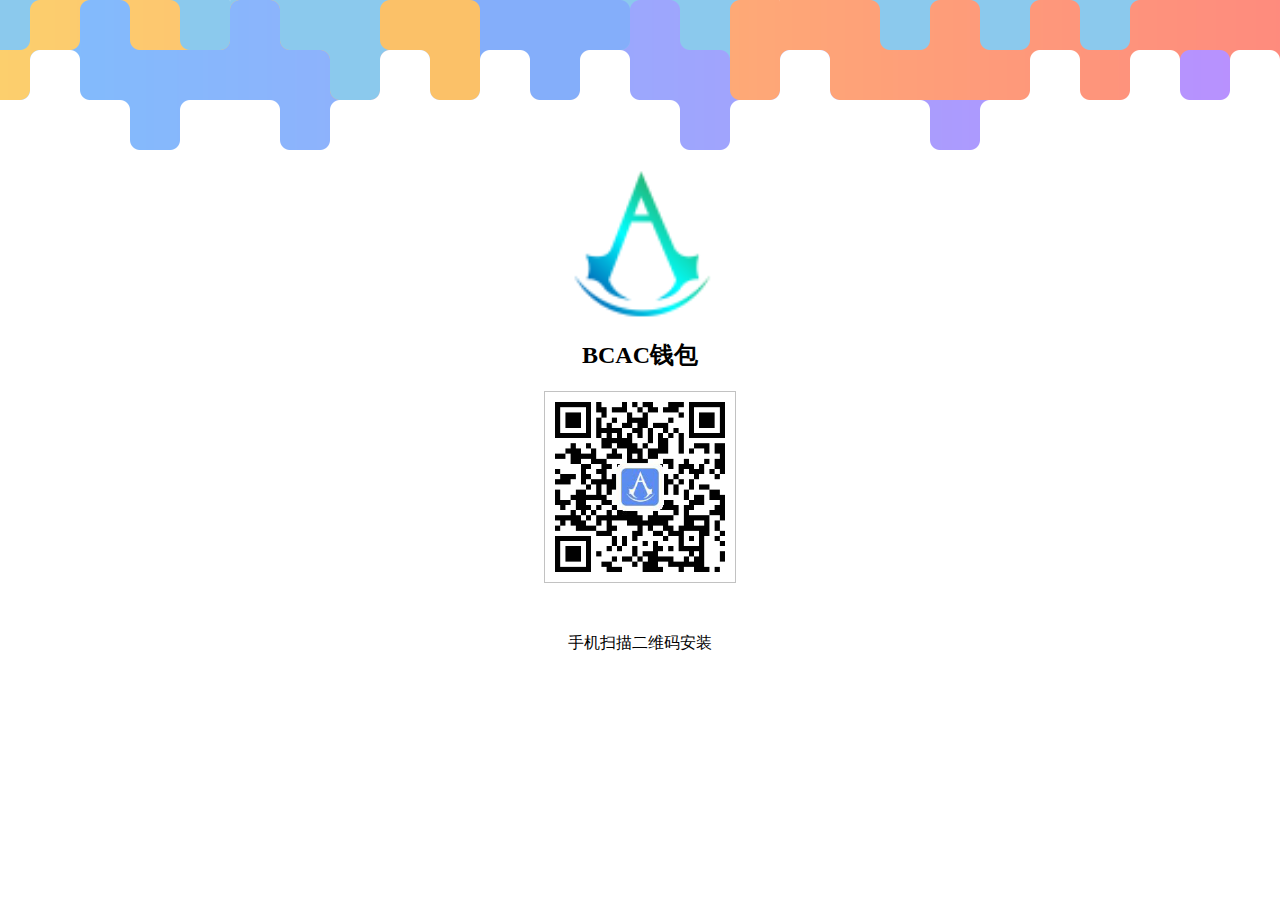
<file: download/release/index.html>
<html lang="en"><head>
    <meta charset="UTF-8">
    <meta name="viewport" content="width=device-width, height=device-height, initial-scale=1, shrink-to-fit=no, maximum-scale=1.0, minimum-scale=1.0, user-scalable=no">
    <link rel="icon" href="../../images/icon/favicon.ico" type="image/x-icon">
    <title>BCAC钱包下载</title>
    <style type="text/css">
        /* css reset  */
        body,h1,h2,h3,h4,h5,h6,hr,p,blockquote,dl,dt,dd,ul,ol,li,pre,
        form,fieldset,legend,button,input,textarea,th,td  {margin:0;padding:0;}
        h1,h2,h3,h4,h5,h6{font-size:100%;}

        address,cite,dfn,em,var{font-style:normal;}

        code,kbd,pre,samp{font-family:courier new,courier,monospace;}

        small{font-size:12px;}

        ul,ol{list-style:none;}

        a{text-decoration:none;}

        a:hover{text-decoration:underline;}

        fieldset,img{border:0;}

        button,input,select,textarea{font-size:100%;}

        table{border-collapse:collapse;border-spacing:0;}
        html,
        body {
            height: 100%;
            width: 100%;
        }

        .main{
            width: 100%;
            height: auto;
            position: relative;
        }
        .header{
            width: 100%;
            padding-top: 20%;
            background: url("images/top_bg.png") no-repeat top center;
        }
        @media (min-width: 1200px){
            .header{
                width: 100%;
                padding-top: 12%;
            }
            .content{
                width: 1170px;
                margin: 0 auto;
            }
            .logo{
                width: 180px;
                height: 180px;
                margin: 0 auto;
            }
            .logo img{
                width: 100%;
                height: 100%;
            }
            .introduce{
                display: block;
                width: 100%;
                height: auto;
            }
            .introduce .name{
                text-align: center;
                font-size: 24px;
                padding: 5px 0;
            }
            .introduce .name span{
                display: inline;
                width: auto;
                height: auto;
                padding: 3px 5px;
                border-radius: 3px;
                background: #40acf1;
                font-size: 12px;
                color: #fff;
                margin: 0 5px 0 10px;
                line-height: 1.4;
                vertical-align: middle;
            }
            .introduce ul{
                display: block;
                width: 100%;
                height: auto;
                text-align: center;
            }
            .introduce ul li{
                display: inline-block;
                width: auto;
                padding: 0 10px ;
                color: #969b9d;
            }
            .erwei{
                width: 100%;
                height: auto;
                margin: 15px 0 50px 0;
            }
            .erwei .erwei_cont{
                width: 180px;
                height: 180px;
                padding: 5px;
                border: 1px solid #c2c2c2;
                position: relative;
                margin: 0 auto;
            }
            .down_btn{
                width: 100%;
                height: auto;
                text-align: center;
                margin-bottom: 30px;
            }
            .down_btn .btn_a{
                display: inline-block;
                width:200px;
                height: 60px;
                line-height: 60px;
                background: #28caad;
                font-size: 18px;
                color: #ffffff;
                border-radius: 30px;
            }
        }
        @media (max-width: 1200px){
            .content{
                width: 900px;
                margin: 0 auto;
            }
            .logo{
                width: 160px;
                height: 160px;
                margin: 0 auto;
            }
            .logo img{
                width: 100%;
                height: 100%;
            }
            .introduce{
                display: block;
                width: 100%;
                height: auto;
            }
            .introduce .name{
                text-align: center;
                font-size: 24px;
                padding: 5px 0;
            }
            .introduce .name span{
                display: inline;
                width: auto;
                height: auto;
                padding: 3px 5px;
                border-radius: 3px;
                background: #40acf1;
                font-size: 12px;
                color: #fff;
                margin: 0 5px 0 10px;
                line-height: 1.4;
                vertical-align: middle;
            }
            .introduce ul{
                display: block;
                width: 100%;
                height: auto;
                text-align: center;
            }
            .introduce ul li{
                display: inline-block;
                width: auto;
                padding: 0 10px ;
                color: #969b9d;
            }
            .erwei{
                width: 100%;
                height: auto;
                margin: 15px 0 50px 0;
            }
            .erwei .erwei_cont{
                width: 120px;
                height: 120px;
                padding: 5px;
                border: 1px solid #c2c2c2;
                position: relative;
                margin: 0 auto;
            }
            .down_btn{
                width: 100%;
                height: auto;
                text-align: center;
                margin-bottom: 30px;
            }
            .down_btn .btn_a{
                display: inline-block;
                width:200px;
                height: 60px;
                line-height: 60px;
                background: #28caad;
                font-size: 18px;
                color: #ffffff;
                border-radius: 30px;
            }
        }

        @media (max-width: 991px){
            .content{
                width: 600px;
                margin: 0 auto;
            }
            .logo{
                width: 160px;
                height: 160px;
                margin: 0 auto;
            }
            .logo img{
                width: 100%;
                height: 100%;
            }
            .introduce{
                display: block;
                width: 100%;
                height: auto;
            }
            .introduce .name{
                text-align: center;
                font-size: 24px;
                padding: 5px 0;
            }
            .introduce .name span{
                display: inline;
                width: auto;
                height: auto;
                padding: 3px 5px;
                border-radius: 3px;
                background: #40acf1;
                font-size: 12px;
                color: #fff;
                margin: 0 5px 0 10px;
                line-height: 1.4;
                vertical-align: middle;
            }
            .introduce ul{
                display: block;
                width: 100%;
                height: auto;
                text-align: center;
            }
            .introduce ul li{
                display: inline-block;
                width: auto;
                padding: 0 10px ;
                color: #969b9d;
            }
            .erwei{
                width: 100%;
                height: auto;
                margin: 15px 0 50px 0;
            }
            .erwei .erwei_cont{
                width: 120px;
                height: 120px;
                padding: 5px;
                border: 1px solid #c2c2c2;
                position: relative;
                margin: 0 auto;
            }
            .down_btn{
                width: 100%;
                height: auto;
                text-align: center;
                margin-bottom: 30px;
            }
            .down_btn .btn_a{
                display: inline-block;
                width:200px;
                height: 60px;
                line-height: 60px;
                background: #28caad;
                font-size: 18px;
                color: #ffffff;
                border-radius: 30px;
            }
        }

        @media (max-width: 767px){
            .header{
                width: 100%;
                padding-top: 22%;
                background-size: auto 100%;
            }
            .content{
                width: 100%;
                margin: 0 auto;
            }
            .logo{
                width: 140px;
                height: 140px;
                margin: 0 auto;
            }
            .logo img{
                width: 100%;
                height: 100%;
            }
            .introduce{
                display: block;
                width: 100%;
                height: auto;
            }
            .introduce .name{
                text-align: center;
                font-size: 24px;
                padding: 5px 0;
            }
            .introduce .name span{
                display: inline;
                width: auto;
                height: auto;
                padding: 3px 5px;
                border-radius: 3px;
                background: #40acf1;
                font-size: 12px;
                color: #fff;
                margin: 0 5px 0 10px;
                line-height: 1.4;
                vertical-align: middle;
            }
            .introduce ul{
                display: block;
                width: 100%;
                height: auto;
                text-align: center;
            }
            .introduce ul li{
                display: inline-block;
                width: auto;
                padding: 0 10px ;
                color: #969b9d;
            }
            .erwei{
                width: 100%;
                height: auto;
                margin: 15px 0 30px 0;
            }
            .erwei .erwei_cont{
                width: 120px;
                height: 120px;
                padding: 5px;
                border: 1px solid #c2c2c2;
                position: relative;
                margin: 0 auto;
            }
            .down_btn{
                width: 100%;
                height: auto;
                text-align: center;
                margin-bottom: 10px;
            }
            .down_btn .btn_a{
                display: inline-block;
                width:200px;
                height: 60px;
                line-height: 60px;
                background: #28caad;
                font-size: 18px;
                color: #ffffff;
                border-radius: 30px;
            }
        }
        .erwei_cont img{
            width: 100%;
        }
    </style>
</head>
<body>
<div class="main" style="">
    <div class="header"></div>
    <div class="content">
        <div class="logo">
            <img src="images/Icon-60@3x.png" alt="logo">
        </div>
        <div class="introduce">
            <h2 class="name">
                BCAC钱包
            </h2>
            <div class="text" style="display: none;">
                <ul>
                    <li class="appVersion">版本：1.0.1</li>
                    <li class="appSize">大小：6.8 MB</li>
                    <li class="appTime">更新时间：2018-07-03</li>
                </ul>
            </div>
        </div>
        <div class="erwei">
            <div class="erwei_cont" id="code">
                <img src="images/walletUrl.png" alt="">
            </div>
        </div>
        <div class="down_btn" style="display: none;">
            <a class="btn_a" href="https://www.pgyer.com/btOg">点击安装</a>
        </div>
        <div class="" style="text-align: center;font-size: 16px">手机扫描二维码安装</div>
    </div>
</div>

<script src="js/jquery.1.11.min.js"></script>
<script src="js/jquery.qrcode.min.js"></script>
<script src="js/urlConfig.js"></script>
<!--<script>-->
    <!--$(function () {-->

        <!--$(".btn_a").attr("href",iosDownUrl);-->
        <!--$(".appVersion").html(appVersion);-->
        <!--$(".appSize").html(appSize);-->
        <!--$(".appTime").html(appTime);-->

        <!--$("#code").qrcode({-->
            <!--render: "canvas", //table方式-->
            <!--width: 120, //宽度-->
            <!--height:120, //高度-->
            <!--text:nowUrl //任意内容-->
        <!--});-->


        <!--// var u = navigator.userAgent, app = navigator.appVersion;-->
        <!--// var isAndroid = u.indexOf('Android') > -1 || u.indexOf('Linux') > -1; //g-->
        <!--// var isIOS = !!u.match(/\(i[^;]+;( U;)? CPU.+Mac OS X/); //ios终端-->
        <!--// if (isAndroid) {-->
        <!--//     //这个是安卓操作系统-->
        <!--// }-->
        <!--// if (isIOS) {-->
        <!--//     //这个是ios操作系统-->
        <!--// }-->

        <!--if(IsPC()){//在pc端-->
            <!--$(".main").show();-->
            <!--$(".down_btn").hide();-->
            <!--$(".text").hide();-->
        <!--}else {-->
            <!--if(checkIos()){-->
                <!--// $(".main").show();-->
                <!--window.location.href = iosDownUrl;-->
            <!--}else {-->
                <!--window.location.href = AndroidDownUrl;-->
            <!--}-->
        <!--}-->

        <!--//检查设备-->
        <!--function checkIos() {-->
            <!--var u = navigator.userAgent;-->
            <!--var isAndroid = u.indexOf('Android') > -1 || u.indexOf('Adr') > -1; //android终端-->
            <!--var isiOS = !!u.match(/\(i[^;]+;( U;)? CPU.+Mac OS X/); //ios终端-->
            <!--if (isiOS){-->
                <!--return true;-->
            <!--}else {-->
                <!--return false;-->
            <!--}-->
        <!--}-->
        <!--function IsPC() {-->
            <!--var userAgentInfo = navigator.userAgent;-->
            <!--var Agents = ["Android", "iPhone",-->
                <!--"SymbianOS", "Windows Phone",-->
                <!--"iPad", "iPod"];-->
            <!--var flag = true;-->
            <!--for (var v = 0; v < Agents.length; v++) {-->
                <!--if (userAgentInfo.indexOf(Agents[v]) > 0) {-->
                    <!--flag = false;-->
                    <!--break;-->
                <!--}-->
            <!--}-->
            <!--return flag;-->
        <!--}-->

    <!--})-->
<!--</script>-->
</body></html>
</file>
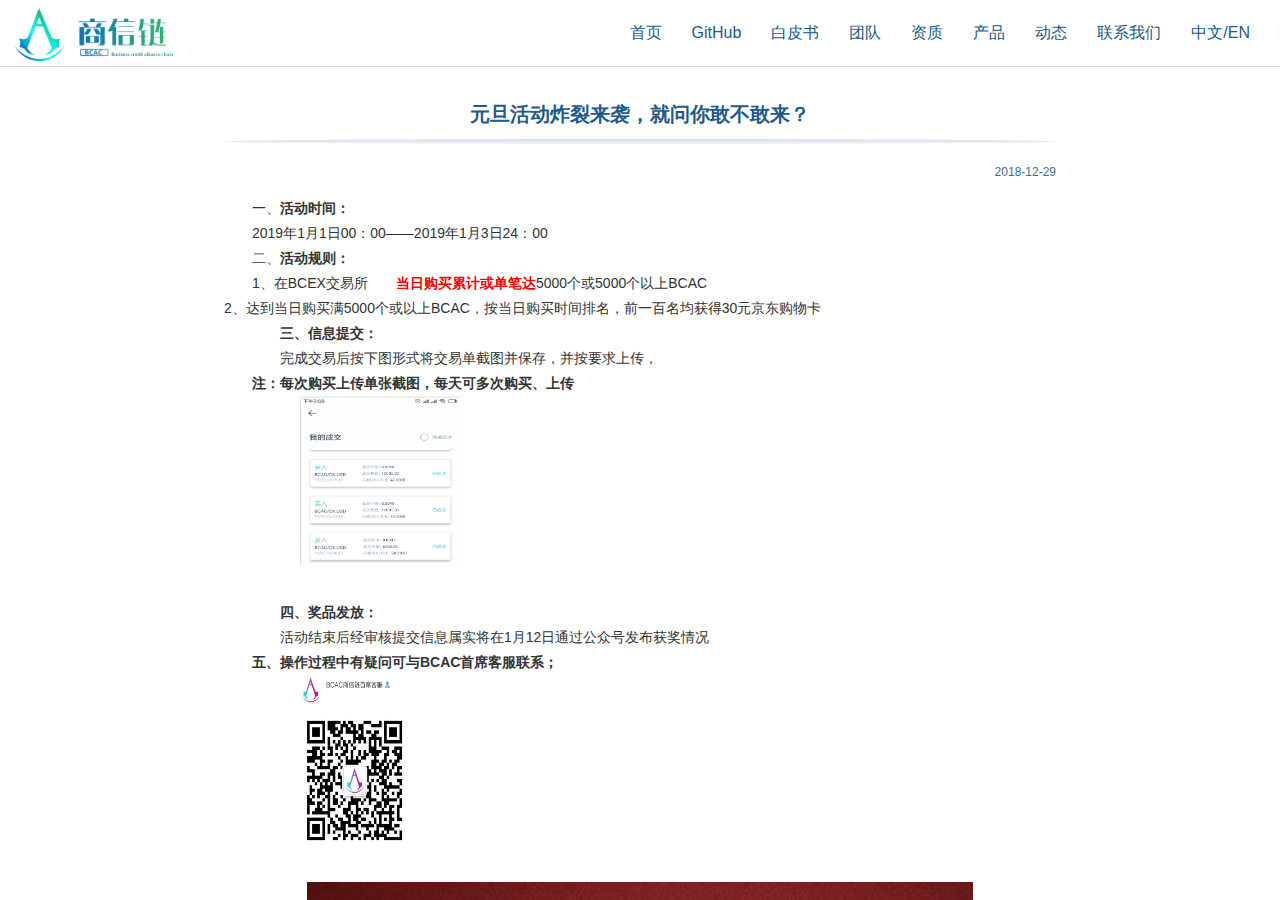
<file: show_news.html>
<!DOCTYPE html>
<html lang="en">
<head>
    <style class="vjs-styles-defaults">
        .video-js {
            width: 300px;
            height: 150px;
        }
        .vjs-fluid {
            padding-top: 56.25%
        }
    </style>
    <style class="vjs-styles-dimensions">
        .my-video-dimensions {
            width: 1920px;
            height: 1080px;
        }
        .my-video-dimensions.vjs-fluid {
            padding-top: 56.25%;
        }
    </style>
    <style>
        .news-detail-content p img{
            margin-bottom: 10px!important;
        }
    </style>
    <meta charset="UTF-8">
    <meta name="viewport" content="width=device-width, initial-scale=1, maximum-scale=1">
    <title>BCAChain</title>
    <link href="css/bootstrap.css" rel="stylesheet">
    <link href="css/swiper-4.1.6.min.css" rel="stylesheet">
    <link href="css/vendor.css" rel="stylesheet">
    <link href="css/windows10/windows10.css" rel="stylesheet">
    <link href="css/index.css?v=4" rel="stylesheet">
    <link href="css/new.css" rel="stylesheet">
    <link rel="icon" href="images/icon/favicon.ico" type="image/x-icon">
    <!--加载-->
    <link href="css/pace-theme-barber-shop.css" rel="stylesheet">
    <script src="js/pace.min.js"></script>
    <script src="js/jquery.1.11.min.js"></script>
    <script>
        /* 设置html */
        window.onload = function(){
            changeWidth();
            window.onresize = function(){
                changeWidth();
            };
            function changeWidth(){
                var width = $(window).width();
                $("html").css("font-size",width/30+"px");
            }
        };
    </script>
</head>
<body class="pace-done" style="-webkit-overflow-scrolling: touch">
<div class="pace  pace-inactive">
    <div class="pace-progress" data-progress-text="100%" data-progress="99" style="width: 100%;">
    <div class="pace-progress-inner"></div>
</div>
    <div class="pace-activity"></div></div>
<!-- 100% 超出部分隐藏 -->
<div class="wrapper">
    <!--中文导航-->
    <div class="culmn chineseNav">
        <!-- 导航 -->
        <nav class="nav" id="nav" style="background: white">
            <div class="container clearfix">
                <div class="nav-logo">
                    <img src="images/logo.png" height="80%">
                </div>
                <div class="navbar-collapse" id="nav-menu">
                    <ul class="nav navbar-nav navbar-right">
                        <li><a href="/" class="swiper_list1">首页</a></li>
                        <li><a href="https://github.com/BusinessCredit" class="">GitHub</a></li>
                        <li><a href="/" class="swiper_list2">白皮书</a></li>
                        <!--<li><a href="/" class="swiper_list3">关于BCAC</a></li>-->
                        <!--<li><a href="/" class="swiper_list4">项目</a></li>-->
                        <!--<li><a href="/" class="swiper_list5">路线图</a></li>-->
                        <li><a href="/" class="smoothscroll swiper_list6" title="">团队</a></li>
                        <li><a href="file/BCAC%20Foundation.pdf" class="smoothscroll swiper_list6" title="">资质</a></li>
                        <!--<li><a href="/" class="swiper_list7">伙伴</a></li>-->
                        <!--<li><a href="/" class="swiper_list8">钱包</a></li>-->
                        <li><a href="javascript:;" class="swiper_list8">产品</a></li>
                        <li><a href="/" class="swiper_list9">动态</a></li>
                        <li><a href="/" class="swiper_list9">联系我们</a></li>
                        <li><a href="index_en.html" >中文/EN</a></li>
                    </ul>
                </div>
            </div>
        </nav>

        <!-- 手机导航 -->
        <div class="nav_phone" id="nav_phone">
            <a id="header-menu-trigger" href="##">
                <span class="header-menu-icon"></span>
            </a>
            <div class="phone_logo">
                <img src="images/logo.png" width="100%" alt="logo">
            </div>
        </div>
        <nav id="menu-nav-wrap">
            <a href="#0" class="close-button" title="close"><span>Close</span></a>
            <h3>BCAC</h3>
            <ul class="nav-list">
                <li class="current"><a class="smoothscroll swiper_list1" href="/" title="">首页</a></li>
                <li><a class="smoothscroll" href="https://github.com/BusinessCredit" title="">GitHub</a></li>
                <li><a class="smoothscroll swiper_list2" href="/" title="">白皮书</a></li>
                <!--<li><a class="smoothscroll swiper_list3" href="/" title="">关于BCAC</a></li>-->
                <!--<li><a class="smoothscroll swiper_list4" href="/" title="">项目</a></li>-->
                <!--<li><a class="smoothscroll swiper_list5" href="/" title="">路线图</a></li>-->
                <li><a class="smoothscroll swiper_list6" href="/" title="">团队</a></li>
                <li><a class="smoothscroll swiper_list6" href="file/BCAC%20Foundation.pdf" title="">资质</a></li>
                <!--<li><a class="smoothscroll swiper_list7" href="/" title="">伙伴</a></li>-->
                <!--<li><a class="smoothscroll swiper_list8" href="/" title="">钱包</a></li>-->
                <li><a class="smoothscroll swiper_list8" href="javascript:;" title="">产品</a></li>
                <li><a class="smoothscroll swiper_list9" href="/" title="">动态</a></li>
                <li><a class="smoothscroll swiper_list9" href="/" title="">联系我们</a></li>
                <li><a class="smoothscroll" href="index_en.html" title="">中文/EN</a></li>
            </ul>
        </nav>
    </div>
    <!--返回首页按钮-->
    <!--<div class="go_up" style="display: block;">-->
        <!--<i class="icon-UpArrow"></i>-->
    <!--</div>-->

    <!--新闻内容-->
    <div class="news_container_detail" style="width: 65%;margin: 0 auto">
        <div class="container-app-content">
            <div class="news-detail-container">
                <div class="news-detail">
                    <div class="news-detail-title">元旦活动炸裂来袭，就问你敢不敢来？</div>
                    <div style="height: 5px;width:100%;background: linear-gradient(to bottom, rgba(32, 89, 138, 0.2),rgba(32, 89, 138, 0.06));border-radius: 50%;margin: -20px auto 20px"></div>
                    <div class="news-detail-timestamp">2018-12-29</div>
                    <div class="news-detail-content">
                        <p>一、<strong>活动时间：</strong></p>
                        <p>2019年1月1日00：00——2019年1月3日24：00</p>
                        <p>二、<strong>活动规则：</strong></p>
                        <p>1、在BCEX交易所<span style="color:#ff0000"><strong>当日购买累计或单笔达</strong></span>5000个或5000个以上BCAC<br>
                            2、达到当日购买满5000个或以上BCAC，按当日购买时间排名，前一百名均获得30元京东购物卡</p>
                        <p><span style="font-size:1.000em"><strong>三、信息提交：</strong></span></p>
                        <p><span style="font-size:1.000em">完成交易后按下图形式将交易单截图并保存，并按要求上传，</span></p>
                        <p><strong>注：每次购买上传单张截图，每天可多次购买、上传</strong></p>
                        <p><span style="font-size:1.000em">
                            <span tabindex="-1" contenteditable="false" data-cke-widget-wrapper="1" data-cke-filter="off" class="cke_widget_wrapper cke_widget_inline cke_image_nocaption cke_widget_selected" data-cke-display-name="img" data-cke-widget-id="1">
                                <img alt="" height="169" data-cke-saved-src="https://pub-files.jinshuju.net/di/20181226151050_d936ec" src="images/20181226151050_d936ec" width="200" data-cke-widget-data="%7B%22hasCaption%22%3Afalse%2C%22src%22%3A%22https%3A%2F%2Fpub-files.jinshuju.net%2Fdi%2F20181226151050_d936ec%22%2C%22alt%22%3A%22%22%2C%22width%22%3A%22200%22%2C%22height%22%3A%22169%22%2C%22lock%22%3Atrue%2C%22align%22%3A%22none%22%2C%22classes%22%3Anull%7D" data-cke-widget-upcasted="1" data-cke-widget-keep-attr="0" data-widget="image" class="cke_widget_element">
                                <span class="cke_reset cke_widget_drag_handler_container" style="background: url('images/handle.png') rgba(220, 220, 220, 0.5); top: -15px; left: 0; display: block;"></span>
                                <span class="cke_image_resizer" title="undefined"></span></span></span></p>
                        <p><span style="font-size:1.000em"><strong>四、奖品发放：</strong></span></p>
                        <p><span style="font-size:1.000em">活动结束后经审核提交信息属实将在1月12日通过公众号发布获奖情况</span></p>
                        <p><strong>五、操作过程中有疑问可与BCAC首席客服联系；</strong></p>
                        <p><span style="font-size:1.000em"><span tabindex="-1" contenteditable="false" data-cke-widget-wrapper="1" data-cke-filter="off" class="cke_widget_wrapper cke_widget_inline cke_image_nocaption cke_widget_selected" data-cke-display-name="img" data-cke-widget-id="0">
                            <img alt="" height="172" data-cke-saved-src="https://pub-files.jinshuju.net/di/20181029111917_09dfea" src="images/20181029111917_09dfea" width="148" data-cke-widget-data="%7B%22hasCaption%22%3Afalse%2C%22src%22%3A%22https%3A%2F%2Fpub-files.jinshuju.net%2Fdi%2F20181029111917_09dfea%22%2C%22alt%22%3A%22%22%2C%22width%22%3A%22148%22%2C%22height%22%3A%22172%22%2C%22lock%22%3Atrue%2C%22align%22%3A%22none%22%2C%22classes%22%3Anull%7D" data-cke-widget-upcasted="1" data-cke-widget-keep-attr="0" data-widget="image" class="cke_widget_element">
                            <span class="cke_reset cke_widget_drag_handler_container" style="background:rgba(220,220,220,0.5);background-image:url(images/handle.png)"></span>
                            <span class="cke_image_resizer" title="undefined"></span></span></span></p>
                        <p>
                            <img src="images/1546073857963172.png" title="1546073857963172.png" alt="元旦海报~.png"></p>
                        <p><br></p>
                    </div>
                </div>
            </div>
        </div>
    </div>


    <footer class="footer" id="pc_footer" style="position: relative">
        <div class="foot clearfix">
            <div class="foot_logo">
                <img src="images/logo2.png" alt="logo">
            </div>
            <div class="foot_logo_phone">
                <img src="images/mobile-Logo.png" width="100%" alt="logo">
            </div>
            <div class="foot_list">
                <ul class="row">
                    <li class="col-lg-4 col-md-4">
                        <div class="list_title">联系我们</div>
                        <div class="list_cont">网站：www.bcachain.org</div>
                        <div class="list_cont">微信：bcac0001</div>
                    </li>
                    <li class="col-lg-4 col-md-4">
                        <div class="list_title">微信公众号</div>
                        <div class="list_cont">
                            <img src="images/gongzhonghao.jpg" alt="" style="width: 120px">
                        </div>
                    </li>
                    <li class="col-lg-4 col-md-4">
                        <div class="list_title">首席客服微信</div>
                        <div class="list_cont">
                            <img src="images/service.png" alt="" style="width: 120px">
                        </div>
                    </li>
                </ul>
            </div>
        </div>
        <div class="foot_text">© Copyright 2018. All Rights Reserved.</div>
    </footer>
    <div class="swiper-slide main" id="phone_footer" style="position: relative">
        <footer class="footer">
            <div class="foot clearfix">
                <div class="foot_logo">
                    <img src="images/logo.png" alt="logo">
                </div>
                <div class="foot_logo_phone">
                    <img src="images/mobile-Logo.png" width="100%" alt="logo">
                </div>
                <div style="float: left; width: 80%;padding-left: 7.6%;">
                    <ul>
                        <li>
                            <div style="color: #fff;font-size: 20px;font-weight: bold;line-height: 40px">联系我们</div>
                            <div class="list_cont" style="color: white;font-size: 13px;line-height: 20px">网站：www.bcachain.org</div>
                            <div class="list_cont" style="color: white;font-size: 13px;line-height: 20px">微信：bcac0001</div>
                        </li>
                        <li style="margin-top: 20px;">
                            <div class="list_title" style="color: #fff;font-size: 20px;font-weight: bold;line-height: 50px">微信公众号</div>
                            <div class="list_cont">
                                <img src="images/gongzhonghao.jpg" alt="" style="width: 120px">
                            </div>
                        </li>
                        <li style="margin-top: 20px;">
                            <div class="list_title" style="color: #fff;font-size: 20px;font-weight: bold;line-height: 50px">首席客服微信</div>
                            <div class="list_cont">
                                <img src="images/service.png" alt="" style="width: 120px">
                            </div>
                        </li>
                    </ul>
                    <div style="color: white;font-size: 11px;margin-top: 20px">Copyright ⓒ All Rights Reserved by BCAC</div>
                </div>
            </div>

        </footer>
    </div>
</div>

<script src="js/bootstrap.min.js"></script>
<script src="js/swiper-4.1.6.min.js"></script>
<script src="js/plugins.js"></script>
<script src="js/main.js"></script>
<script>
    $(function () {
        var mainSwiper = new Swiper('#main_swiper',{
            direction: 'vertical',
            speed:800,
            slidesPerView: 'auto',//设置slider容器能够同时显示的slides数量
            touchRatio: 0.3,//触屏比率...
            mousewheel: true,
            height : window.innerHeight,
            on:{
                init:function(swiper){
                    slide=this.slides.eq(0);
                    slide.addClass('ani-slide');
                },
                transitionStart: function(){
                    for(i=0;i<this.slides.length;i++){
                        slide=this.slides.eq(i);
                        slide.removeClass('ani-slide');
                    }
                },
                transitionEnd: function(){
                    slide=this.slides.eq(this.activeIndex);
                    slide.addClass('ani-slide');
                    if(this.activeIndex>=1){
                        $(".go_up").show();
                    }else {
                        $(".go_up").hide();
                    }
                    var width = $("body").width();
                    if(this.activeIndex<this.slides.length-1&&width<=767){
                        $('.go_next').show();
                    }else {
                        $('.go_next').hide();
                    }
                    if(this.activeIndex==11){
                        $(".phone_logo img").attr("src","images/logo2.png")
                    }else {
                        $(".phone_logo img").attr("src","images/logo.png")
                    }
                }
            }
        });
        var OperationText = new Swiper('.operation_text', {
            initialSlide :1
            // spaceBetween: 10,//slide之间的距离（单位px）。
        });
        var OperationImg = new Swiper('.operation_img', {
            initialSlide :1,
            //spaceBetween: 10,//slide之间的距离（单位px）。
            centeredSlides: true,//若为真，那么活动块会居中，而非默认状态下的居左...
            slidesPerView: 'auto',//设置slider容器能够同时显示的slides数量
            touchRatio: 0.2,//触屏比率...
            slideToClickedSlide: true//设置为true则点击slide时会在这个slide产生过渡。..
        });
        OperationImg.controller.control = OperationText;
        OperationText.controller.control = OperationImg;
        var team_swiper = new Swiper('.team_swiper', {
            //spaceBetween: 10,//slide之间的距离（单位px）。
            centeredSlides: true,//若为真，那么活动块会居中，而非默认状态下的居左...
            slidesPerView: 'auto',//设置slider容器能够同时显示的slides数量
            touchRatio: 0.2,//触屏比率...
            slideToClickedSlide: true,//设置为true则点击slide时会在这个slide产生过渡。..
            navigation: {
                nextEl: '.team_swiper_next',
                prevEl: '.team_swiper_prev'
            }
        });

        var develop_swiper = new Swiper('.develop_swiper', {
            centeredSlides: true,//若为真，那么活动块会居中，而非默认状态下的居左...
            //spaceBetween: 10,//slide之间的距离（单位px）。
            // centeredSlides: true,//若为真，那么活动块会居中，而非默认状态下的居左...
            pagination: {
                el: '.swiper-pagination',
                type: 'fraction'
            },
            navigation: {
                nextEl: '.develop_swiper_next',
                prevEl: '.develop_swiper_prev'
            },
            loop:true,
            slidesPerView: 'auto',//设置slider容器能够同时显示的slides数量
            touchRatio: 0.2,//触屏比率...
            slideToClickedSlide: true//设置为true则点击slide时会在这个slide产生过渡。..
        });

        var road_cont_phone = new Swiper('.road_cont_phone', {
            direction: 'vertical',
            slidesPerView: 'auto',
            freeMode: true,
            scrollbar: {
                el: '.swiper-scrollbar'
            },
            mousewheel: true
        });
    })
</script>
<script>
    //获取参数
    function getQueryString(name) {
        var reg = new RegExp("(^|&)" + name + "=([^&]*)(&|$)", "i");
        var r = window.location.search.substr(1).match(reg);
        if (r != null) return unescape(r[2]); return null;
    }
//    if(getQueryString("e")=="1"){
//        $(".englishNav,.englishFooter").show();
//        $(".chineseNav,.chineseFooter").hide();
//    }
</script>
</body>
</html>
</file>
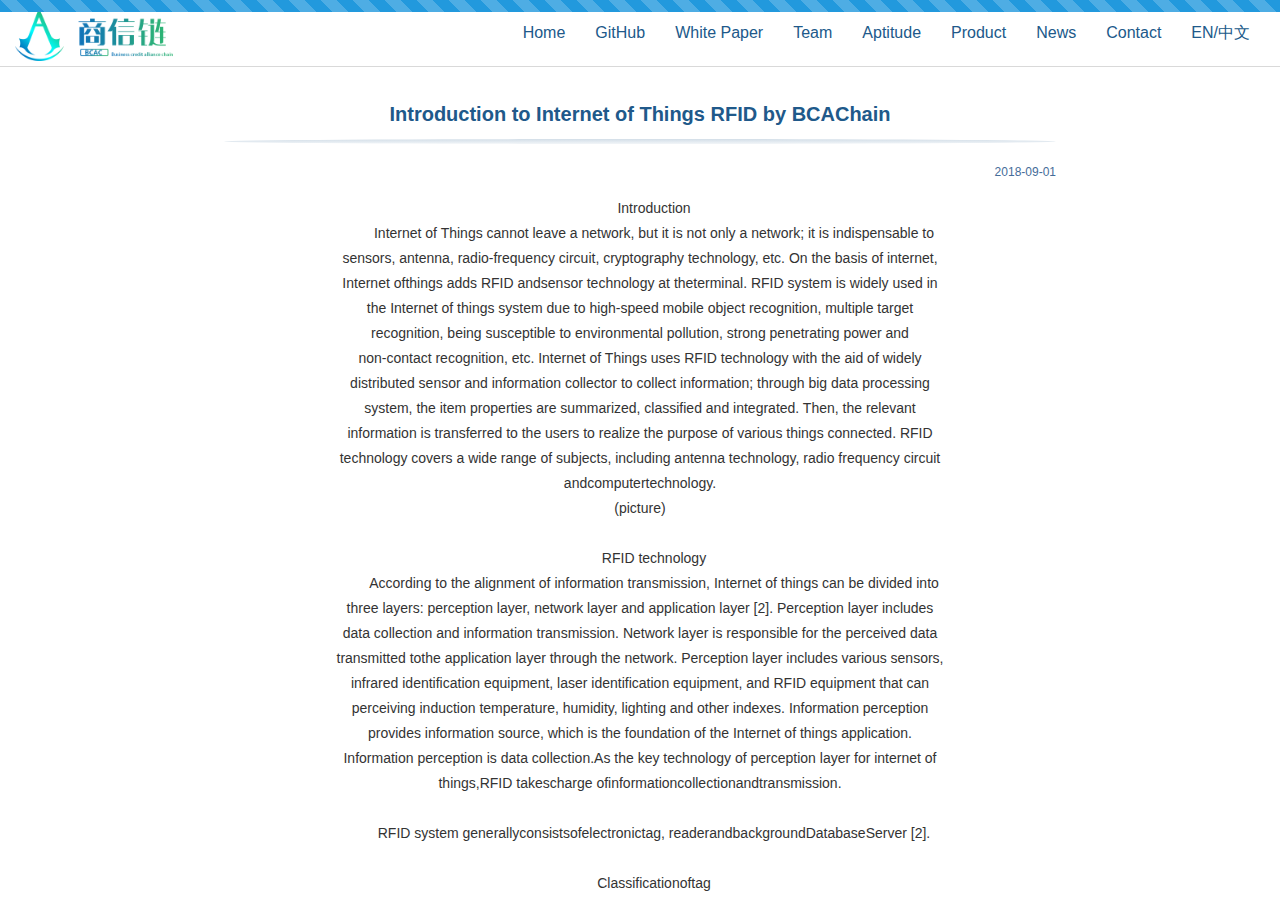
<file: show_news_en.html>
<!DOCTYPE html>
<html lang="en">
<head>
    <style class="vjs-styles-defaults">
        .video-js {
            width: 300px;
            height: 150px;
        }
        .vjs-fluid {
            padding-top: 56.25%
        }
    </style>
    <style class="vjs-styles-dimensions">
        .my-video-dimensions {
            width: 1920px;
            height: 1080px;
        }
        .my-video-dimensions.vjs-fluid {
            padding-top: 56.25%;
        }
    </style>
    <style>
        .news-detail-content p img{
            margin-bottom: 10px!important;
        }
    </style>
    <meta charset="UTF-8">
    <meta name="viewport" content="width=device-width, initial-scale=1, maximum-scale=1">
    <title>BCAChain</title>
    <link href="css/bootstrap.css" rel="stylesheet">
    <link href="css/swiper-4.1.6.min.css" rel="stylesheet">
    <link href="css/vendor.css" rel="stylesheet">
    <link href="css/windows10/windows10.css" rel="stylesheet">
    <link href="css/index.css?v=4" rel="stylesheet">
    <link href="css/new.css" rel="stylesheet">
    <link rel="icon" href="images/icon/favicon.ico" type="image/x-icon">
    <!--加载-->
    <link href="css/pace-theme-barber-shop.css" rel="stylesheet">
    <script src="js/pace.min.js"></script>
    <script src="js/jquery.1.11.min.js"></script>
    <script>
        /* 设置html */
        window.onload = function(){
            changeWidth();
            window.onresize = function(){
                changeWidth();
            };
            function changeWidth(){
                var width =  $(window).width();
                $("html").css("font-size",width/30+"px");
            }
        };
    </script>
</head>
<body class="pace-done" style="-webkit-overflow-scrolling: touch">
<div class="pace  pace-inactive">
    <div class="pace-progress" data-progress-text="100%" data-progress="99" style="width: 100%;">
    <div class="pace-progress-inner"></div>
</div>
    <div class="pace-activity"></div></div>
<!-- 100% 超出部分隐藏 -->
<div class="wrapper">
    <!--英文导航-->
    <div class="culmn englishNav">
        <!-- 导航 -->
        <nav class="nav" id="nav" style="background: white">
            <div class="container clearfix">
                <div class="nav-logo">
                    <img src="images/logo.png" height="80%">
                </div>
                <div class="navbar-collapse" id="nav-menu">
                    <ul class="nav navbar-nav navbar-right">
                        <li><a href="/" class="swiper_list1">Home</a></li>
                        <li><a href="https://github.com/BusinessCredit" class="swiper_list1">GitHub</a></li>
                        <li><a href="/" class="swiper_list2">White Paper</a></li>
                        <!--<li><a href="/" class="swiper_list3">About</a></li>-->
                        <!--<li><a href="/" class="swiper_list4">Product</a></li>-->
                        <!--<li><a href="/" class="swiper_list5">RoadMap</a></li>-->
                        <li><a href="/" class="smoothscroll swiper_list6" title="">Team</a></li>
                        <li><a href="/" class="smoothscroll swiper_list6" title="">Aptitude</a></li>
                        <!--<li><a href="/" class="swiper_list7">Partner</a></li>-->
                        <!--<li><a href="/" class="swiper_list8">Wallet</a></li>-->
                        <li><a href="/" class="swiper_list8">Product</a></li>
                        <li><a href="/" class="swiper_list9">News</a></li>
                        <li><a href="/" class="swiper_list9">Contact</a></li>
                        <li><a href="index.html" >EN/中文</a></li>
                    </ul>
                </div>
            </div>
        </nav>

        <!-- 手机导航 -->
        <div class="nav_phone" id="nav_phone">
            <a id="header-menu-trigger" href="##">
                <span class="header-menu-icon"></span>
            </a>
            <div class="phone_logo">
                <img src="images/logo.png" width="100%" alt="logo">
            </div>
        </div>
        <nav id="menu-nav-wrap">
            <a href="#0" class="close-button" title="close"><span>Close</span></a>
            <h3>BCAC</h3>
            <ul class="nav-list">
                <li class="current"><a class="smoothscroll swiper_list1" href="/" title="">Home</a></li>
                <li class="current"><a class="smoothscroll" href="https://github.com/BusinessCredit" title="">Home</a></li>
                <li><a class="smoothscroll swiper_list2" href="/" title="">White Paper</a></li>
                <!--<li><a class="smoothscroll swiper_list3" href="/" title="">About</a></li>-->
                <!--<li><a class="smoothscroll swiper_list4" href="/" title="">Product</a></li>-->
                <!--<li><a class="smoothscroll swiper_list5" href="/" title="">RoadMap</a></li>-->
                <li><a class="smoothscroll swiper_list6" href="/" title="">Team</a></li>
                <li><a class="smoothscroll swiper_list6" href="/" title="">Aptitude</a></li>
                <!--<li><a class="smoothscroll swiper_list7" href="/" title="">Partner</a></li>-->
                <!--<li><a class="smoothscroll swiper_list8" href="/" title="">Wallet</a></li>-->
                <li><a class="smoothscroll swiper_list8" href="/" title="">Product</a></li>
                <li><a class="smoothscroll swiper_list9" href="/" title="">News</a></li>
                <li><a class="smoothscroll swiper_list9" href="/" title="">Contact</a></li>
                <li><a class="smoothscroll" href="index.html" title="">EN/中文</a></li>
            </ul>
        </nav>
    </div>
    <!--返回首页按钮-->
    <!--<div class="go_up" style="display: block;">-->
        <!--<i class="icon-UpArrow"></i>-->
    <!--</div>-->
    <!--新闻内容-->
    <div class="news_container_detail" style="width: 65%;margin: 0 auto">
        <div class="container-app-content">
            <div class="news-detail-container">
                <div class="news-detail">
                    <div class="news-detail-title">Introduction to Internet of Things RFID by BCAChain</div>
                    <div style="height: 5px;width:100%;background: linear-gradient(to bottom, rgba(32, 89, 138, 0.2),rgba(32, 89, 138, 0.06));border-radius: 50%;margin: -20px auto 20px"></div>
                    <div class="news-detail-timestamp">2018-09-01</div>
                    <div class="news-detail-content">
                        <p style="text-align: center;">Introduction</p>
                        <p style="text-align: center;">Internet of Things cannot leave a network, but it is not only a network; it is indispensable to<br>sensors, antenna, radio-frequency circuit, cryptography technology, etc. On the basis of internet,<br>Internet ofthings adds RFID andsensor technology at theterminal. RFID system is widely used in<br>the Internet of things system due to high-speed mobile object recognition, multiple target<br>recognition, being susceptible to environmental pollution, strong penetrating power and<br>non-contact recognition, etc. Internet of Things uses RFID technology with the aid of widely<br>distributed sensor and information collector to collect information; through big data processing<br>system, the item properties are summarized, classified and integrated. Then, the relevant<br>information is transferred to the users to realize the purpose of various things connected. RFID<br>technology covers a wide range of subjects, including antenna technology, radio frequency circuit<br>andcomputertechnology.<br>(picture)</p>
                        <p><br></p>
                        <p style="text-align: center;">RFID technology</p>
                        <p style="text-align: center;">According to the alignment of information transmission, Internet of things can be divided into<br>three layers: perception layer, network layer and application layer [2]. Perception layer includes<br>data collection and information transmission. Network layer is responsible for the perceived data<br>transmitted tothe application layer through the network. Perception layer includes various sensors,<br>infrared identification equipment, laser identification equipment, and RFID equipment that can<br>perceiving induction temperature, humidity, lighting and other indexes. Information perception<br>provides information source, which is the foundation of the Internet of things application.<br>Information perception is data collection.As the key technology of perception layer for internet of<br>things,RFID takescharge ofinformationcollectionandtransmission.</p>
                        <p><br></p>
                        <p style="text-align: center;">RFID system generallyconsistsofelectronictag, readerandbackgroundDatabaseServer [2].</p>
                        <p><br></p>
                        <p style="text-align: center;">Classificationoftag</p>
                        <p style="text-align: center;">Electronic tag as a transponder is composed of antenna, coupling components, chip, voltage<br>regulator,logic control circuit, electrically erasable programmable read only memory, etc.There is<br>onlyIDserial numberintheworld,andtheprivacy informationrelatedtothetarget inthechip.</p>
                        <p><br></p>
                        <p style="text-align: center;">WorkprincipleofRFID</p>
                        <p style="text-align: center;">Reader is the device to read electronic tag information by the use of RFID, composed of antenna,<br>reading and writing module and data processing module. Reader sends instruction to the tag<br>mainly through antenna, and the exchange of information is realized through half duplex mode<br>and tag. Reader is divided into portable and stationary ones [5].The frequency band, identification<br>scope, application situation of RFID system is determined by the work frequency, transmission<br>power and size of reader, so the performance of the reader plays an important role in the RFID<br>system [6]. The information transfer of reader with the electronic tag generally has two processes<br>inthefollowing [6]:</p>
                        <p style="text-align: center;">(1)Establishresponsemechanism<br>(2)Transmissionandreceptionofsignals</p>
                        <p><br></p>
                        <p style="text-align: center;">Generallyspeaking,theworkprincipleofRFID followsthefollowingtwoways [6]:</p>
                        <p style="text-align: center;">(1)Inductivecoupling<br>(2) ElectromagneticBackscatter Coupling</p>
                        <p><br></p>
                        <p style="text-align: center;">WorkingfrequencyofRFID</p>
                        <p style="text-align: center;">The application frequency band of RFID products [7] includes short-range RFID system with low<br>frequency (LF, 125-134khz) and high frequency (HF, 13.56mhz), which works through the reader<br>antenna and label antenna as well as relies on the inductive coupling of magnetic field. Ultrahigh<br>frequency(UHF,433MHz, 840-960mhz) and microwave (2.45 and 5.8ghz) belong to remote RFID<br>system that relies on electromagnetic waves emitted by reader antennas and label antennas for<br>long-distancecommunication.</p>
                        <p><br></p>
                        <p style="text-align: center;">Transmission distance of low-frequency RFID is short, with low transfer rate; it can penetrate<br>water but cannot penetrate the metal; the probe radius is less than 0.5 meters; the information<br>transmission amount is less than 1000 bits persecond, commonly usedin animal identification[4].<br>High-frequency RFID has long transmission distance, high data transfer rate, and can penetrate<br>water, but cannot penetrate the metal; the transmission distance is farther, with very high data<br>transfer rate. It can read more than 100 tags at the same time, but can’t penetrate water and metal.<br>the frequency range is from 433 to 956 MHZ of uhf tags; the detection range is up to 100 meters,<br>generally used in the logistics industry. For the tag of 2.45GHZ microwave frequency band, its<br>detection distance is 10m, which is commonly used in vehicle charging system. RFID at 5.8 GHZ<br>has incomparable advantages in reading distance and data transmission rate, but it cannot<br>penetratewaterandmetal.</p>
                        <p><br></p>
                        <p style="text-align: center;">AdvantagesofRFID system</p>
                        <p style="text-align: center;">RFID does not need source or artificial participation in operation. It can adapt to different work<br>environment with long service life and can be embedded on different objects. Its communication<br>range is wide, with long transmission distance. It can track identified target, handle multiple tags<br>at the same time, and improve the security of the data by encrypting. It has wide scan range. The<br>sight is limited to small obstacles. Therefore, different from other identification methods, it does<br>not need to recognize face to face. To identify more objects, RFID system does not need to scan<br>each object, but it can scan multiple objects at the same time. Each tag can contain a lot of<br>information at the same time, and even rewrite the data repeatedly. In terms of security, since the<br>information is transmitted through electromagnetic waves between RFID tags and readers, tags<br>can be inserted into objects or disguised with materials that will not block the propagation of<br>electromagnetic waves, which is more secure. It is faster and more convenient to identify. RFID, a<br>contactlessidentification method, is faster andsafer than traditional optical scanning identification,<br>withwideapplication.<br>(picture)</p>
                        <p><br></p>
                        <p style="text-align: center;">Problems ofRFID technologyandsolutions</p><p><br></p><p style="text-align: center;">Chiptechnology</p><p><br></p><p style="text-align: center;">Chip is the core of the RFID system. A tag chip is a system that integrates all circuits other than<br>tag antenna and matching line [8]. Chip is generally characterized by being thin, small, and low<br>cost. RFID chip design and manufacturing technology develops towards lower power<br>consumption, farther distance and lower cost. The production cost of tag determines its use scope,<br>so reducing the production cost of label is of great significance for the development of the Internet<br>of things. In the paper [9], the tag without chip developed has lower cost than traditional tag<br>because there is no Integrated Circuit (IC), which has a great promotion for the popularity of the<br>Internetofthings.</p>
                        <p><br></p>
                        <p style="text-align: center;">Antennatechnology</p><p style="text-align: center;">Miniaturization has been a key problem in the design of RFID tag antenna. The antenna<br>bandwidth and gain as well as polarization are also the important research direction. Although<br>outside independent antenna has high Q value and is easy to manufacture, its volume is too big,<br>and it is easy to break. Tointegrate the antenna on the tag chip, there is no need of external device<br>to work, so as to make the tag much less in volume, and its production simpler, reducing the<br>production cost. In general, a lot of materials have no effect on the propagation of electromagnetic<br>wave, but for the objects with metal structure, metal can produce very serious interference on<br>antenna, resulting in a series of metal-resistant antenna. For the metal objects, it can make use of<br>themetal structuretoopenagap onthemetal bodytomakeaslotantenna[10].</p>
                        <p><br></p>
                        <p style="text-align: center;">IPaddress</p>
                        <p style="text-align: center;">In the popularization of the Internet of things, it is a great challenge to make a unique ID number<br>for the tap chip of all objects. With the development of the Internet of things technology, the<br>number of objects online will far exceed the number of people online, and the demand for IP<br>addresses is greater. Pv6 (Internet Protocol version6) is the next generation IP protocol designed<br>by IETF (Internet Engineering Task Force) to replace the existing IP protocol (IPv4) according to<br>360 encyclopedia. IPv6 addresses are plentiful enough to support existing and new applications<br>thatpurporttomake upawebaddressforeverypieceoftheworld.</p>
                        <p><br></p>
                        <p style="text-align: center;">Securitytechnology</p>
                        <p style="text-align: center;">Since most of RFID equipment adopts an open standard communication protocol for data<br>transmission, it makes the RFID system vulnerable to malicious invasion. RFID air interface often<br>encounters the following risks [11]: (1) data interception: wireless transmission is open; anyone<br>can receive information by the receiving device. (2) fake attack: since the common RFID<br>protocols such as EPC, ISO, etc. have no regulation on the certification for tag, reader device<br>could not identify the authenticity of cloned tag.Attacker can tamper the received information and<br>then send it to reader. (3) Target tracking: RFID tag sends EPC coding as plain text; any reader<br>compatible with the protocol can read the tag code. Because electronic coding has unique ID<br>number in the world, the attacker can obtain EPC coding to figure out the location of the object<br>and personal information, causing great potential safety hazard and privacy. The current method<br>for RFID air interface data protection mainly includes data encryption, proprietary security<br>protocols,airinterfaceintrusiondetection,etc.</p>
                        <p><br></p>
                        <p style="text-align: center;">Because passive tags can only get very little energy from reader signal, signals feedback to reader<br>after gaining energy. This kind of tag will provide the energy for all readers to respond, and will<br>causethe information stored by tag are exposed,and even privacy information is exposed; in order<br>to protect the information security,Privacy PreservingAuthentication (PPA) is often used, but PPA<br>requires readers and tags to use shared keys for authentication and recognition [12]. If the<br>manufacturer presets the key in the tag, it will cause the key hosting problem, and the user cannot<br>generate his ownkey.At thesame time, there is nophysical interfacefor passive tags to connect to<br>other devices, so it is impossible to generate keys through physical connections. In addition, since<br>the communication between the reader and the tag is transmitted through the antenna, the<br>information cannot be intercepted, so that the key cannot be passed from the reader to the tag.<br>Since the size and the production cost of tag determines its storage and computing power in a<br>limited manner, it is not possible to implement some arithmetic based on cryptography to encrypt.<br>When the tag receives the query instruction from the reader,it returns a randomnumber of 16 bits;<br>after reader receives the random number,the number as a responseis returned to thetag.When the<br>tag checks whether this number is consistent with it sent number, it sends the product code (EPC)<br>or tag address (Tag ID). In the read/write user area operation, the reader receives the ID of the<br>electronic tag and sends an instruction to the tag requesting a new random number as the session<br>handlefortheread/write operation.</p>
                        <p><br></p>
                        <p style="text-align: center;">Prospect</p><p style="text-align: center;">As the Internet is closely related to people’s life increasingly, Internet of things has penetrated into<br>every corner in people’s life and work. From the above analysis, we can see that the development<br>of RFID technology as a key technology of internet of things cannot leave the innovation and<br>development of chip technology, antenna technology, data encryption technology and data<br>processing technology. The future chips will be thinner and thinner, with miniaturization, and will<br>greatly reduce the production cost; the antenna’s miniaturization degree is higher and higher; the<br>chip encryption technology is improved; data processing means is diverse, intelligent; coupled<br>with the popularity of IPv6, all will give bring great vitality to the development and popularization<br>ofinternetofthings.</p><p style="white-space: normal; text-align: center;">-END-</p><p style="white-space: normal; text-align: center;">Knowthelatest officialstatusofBCAC<br>WatchBCAChainofficialWeChat<br>PleasescantheQR codebelow</p>
                        <p style="white-space: normal; text-align: center;">
                            <img src="images/d9f81f02e1f5fc424ab90913a2ac4b49.jpg" title="1535611384732837.jpg" alt="1535611384732837.jpg" width="130" height="180" border="0" vspace="0" style="width: 130px; height: 180px;"></p>
                        <p><br></p>
                    </div>
                </div>
            </div>
        </div>
    </div>

    <!--英文footer-->
    <footer class="footer" id="pc_footer" style="position: relative">
        <div class="foot clearfix">
            <div class="foot_logo">
                <img src="images/logo2.png" alt="logo">
            </div>
            <div class="foot_logo_phone">
                <img src="images/mobile-Logo.png" width="100%" alt="logo">
            </div>
            <div class="foot_list">
                <ul class="row">
                    <li class="col-lg-4 col-md-4">
                        <div class="list_title">Contact us</div>
                        <div class="list_cont">Web site：www.bcachain.org</div>
                        <div class="list_cont">WeChat：bcac0001</div>
                    </li>
                    <li class="col-lg-4 col-md-4">
                        <div class="list_title">WeChat Qr code</div>
                        <div class="list_cont">
                            <img src="images/gongzhonghao.jpg" alt="" style="width: 120px">
                        </div>
                    </li>
                    <li class="col-lg-4 col-md-4">
                        <div class="list_title">Service WeChat</div>
                        <div class="list_cont">
                            <img src="images/service.png" alt="" style="width: 120px">
                        </div>
                    </li>
                </ul>
            </div>
        </div>
        <div class="foot_text">© Copyright 2018. All Rights Reserved.</div>
    </footer>
    <div class="swiper-slide main" id="phone_footer" style="position: relative">
        <footer class="footer">
            <div class="foot clearfix">
                <div class="foot_logo">
                    <img src="images/logo.png" alt="logo">
                </div>
                <div class="foot_logo_phone">
                    <img src="images/mobile-Logo.png" width="100%" alt="logo">
                </div>
                <div style="float: left; width: 80%;padding-left: 7.6%;">
                    <ul>
                        <li>
                            <div style="color: #fff;font-size: 20px;font-weight: bold;line-height: 40px">Contact us</div>
                            <div class="list_cont" style="color: white;font-size: 13px;line-height: 20px">Web site：www.bcachain.org</div>
                            <div class="list_cont" style="color: white;font-size: 13px;line-height: 20px">WeChat：bcac0001</div>
                        </li>
                        <li style="margin-top: 20px;">
                            <div class="list_title" style="color: #fff;font-size: 20px;font-weight: bold;line-height: 50px">WeChat Qr code</div>
                            <div class="list_cont">
                                <img src="images/gongzhonghao.jpg" alt="" style="width: 120px">
                            </div>
                        </li>
                        <li style="margin-top: 20px;">
                            <div class="list_title" style="color: #fff;font-size: 20px;font-weight: bold;line-height: 50px">Service WeChat</div>
                            <div class="list_cont">
                                <img src="images/service.png" alt="" style="width: 120px">
                            </div>
                        </li>
                    </ul>
                    <div style="color: white;font-size: 11px;margin-top: 20px">Copyright ⓒ All Rights Reserved by BCAC</div>
                </div>
            </div>

        </footer>
    </div>
</div>
<script src="js/bootstrap.min.js"></script>
<script src="js/swiper-4.1.6.min.js"></script>
<script src="js/plugins.js"></script>
<script src="js/main.js"></script>
<script>
    $(function () {
        var mainSwiper = new Swiper('#main_swiper',{
            direction: 'vertical',
            speed:800,
            slidesPerView: 'auto',//设置slider容器能够同时显示的slides数量
            touchRatio: 0.3,//触屏比率...
            mousewheel: true,
            height : window.innerHeight,
            on:{
                init:function(swiper){
                    slide=this.slides.eq(0);
                    slide.addClass('ani-slide');
                },
                transitionStart: function(){
                    for(i=0;i<this.slides.length;i++){
                        slide=this.slides.eq(i);
                        slide.removeClass('ani-slide');
                    }
                },
                transitionEnd: function(){
                    slide=this.slides.eq(this.activeIndex);
                    slide.addClass('ani-slide');
                    if(this.activeIndex>=1){
                        $(".go_up").show();
                    }else {
                        $(".go_up").hide();
                    }
                    var width = $("body").width();
                    if(this.activeIndex<this.slides.length-1&&width<=767){
                        $('.go_next').show();
                    }else {
                        $('.go_next').hide();
                    }
                    if(this.activeIndex==11){
                        $(".phone_logo img").attr("src","images/logo2.png")
                    }else {
                        $(".phone_logo img").attr("src","images/logo.png")
                    }
                }
            }
        });
        var OperationText = new Swiper('.operation_text', {
            initialSlide :1
            // spaceBetween: 10,//slide之间的距离（单位px）。
        });
        var OperationImg = new Swiper('.operation_img', {
            initialSlide :1,
            //spaceBetween: 10,//slide之间的距离（单位px）。
            centeredSlides: true,//若为真，那么活动块会居中，而非默认状态下的居左...
            slidesPerView: 'auto',//设置slider容器能够同时显示的slides数量
            touchRatio: 0.2,//触屏比率...
            slideToClickedSlide: true//设置为true则点击slide时会在这个slide产生过渡。..
        });
        OperationImg.controller.control = OperationText;
        OperationText.controller.control = OperationImg;
        var team_swiper = new Swiper('.team_swiper', {
            //spaceBetween: 10,//slide之间的距离（单位px）。
            centeredSlides: true,//若为真，那么活动块会居中，而非默认状态下的居左...
            slidesPerView: 'auto',//设置slider容器能够同时显示的slides数量
            touchRatio: 0.2,//触屏比率...
            slideToClickedSlide: true,//设置为true则点击slide时会在这个slide产生过渡。..
            navigation: {
                nextEl: '.team_swiper_next',
                prevEl: '.team_swiper_prev'
            }
        });

        var develop_swiper = new Swiper('.develop_swiper', {
            centeredSlides: true,//若为真，那么活动块会居中，而非默认状态下的居左...
            //spaceBetween: 10,//slide之间的距离（单位px）。
            // centeredSlides: true,//若为真，那么活动块会居中，而非默认状态下的居左...
            pagination: {
                el: '.swiper-pagination',
                type: 'fraction'
            },
            navigation: {
                nextEl: '.develop_swiper_next',
                prevEl: '.develop_swiper_prev'
            },
            loop:true,
            slidesPerView: 'auto',//设置slider容器能够同时显示的slides数量
            touchRatio: 0.2,//触屏比率...
            slideToClickedSlide: true//设置为true则点击slide时会在这个slide产生过渡。..
        });

        var road_cont_phone = new Swiper('.road_cont_phone', {
            direction: 'vertical',
            slidesPerView: 'auto',
            freeMode: true,
            scrollbar: {
                el: '.swiper-scrollbar'
            },
            mousewheel: true
        });
    });
</script>
<script>
    //获取参数
    function getQueryString(name) {
        var reg = new RegExp("(^|&)" + name + "=([^&]*)(&|$)", "i");
        var r = window.location.search.substr(1).match(reg);
        if (r != null) return unescape(r[2]); return null;
    }
    //    if(getQueryString("e")=="1"){
    //        $(".englishNav,.englishFooter").show();
    //        $(".chineseNav,.chineseFooter").hide();
    //    }
</script>
</body>
</html>
</file>
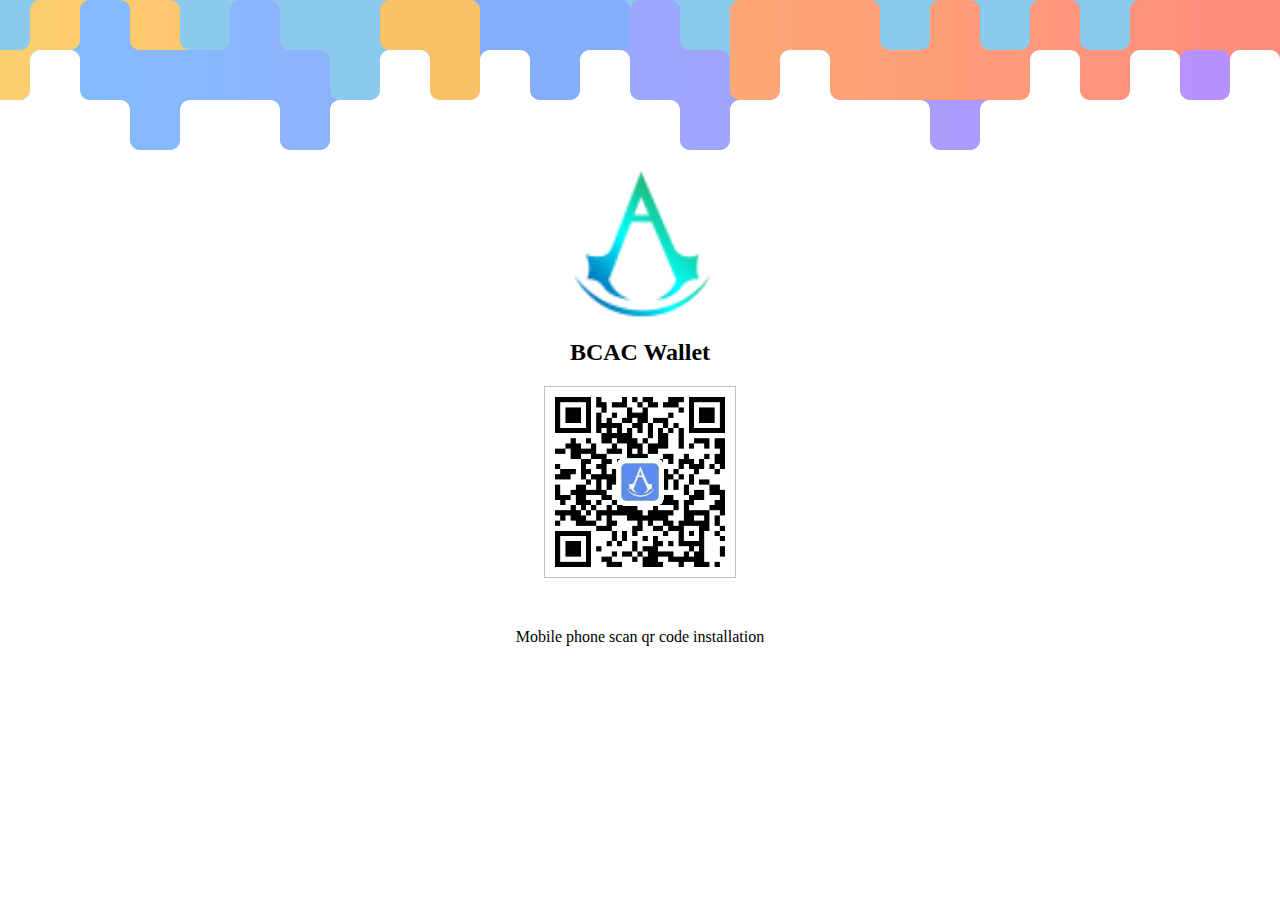
<file: download/release/index_en.html>
<html lang="en"><head>
    <meta charset="UTF-8">
    <meta name="viewport" content="width=device-width, height=device-height, initial-scale=1, shrink-to-fit=no, maximum-scale=1.0, minimum-scale=1.0, user-scalable=no">
    <link rel="icon" href="../../images/icon/favicon.ico" type="image/x-icon">
    <title>BCAC Wallet download</title>
    <style type="text/css">
        /* css reset  */
        body,h1,h2,h3,h4,h5,h6,hr,p,blockquote,dl,dt,dd,ul,ol,li,pre,
        form,fieldset,legend,button,input,textarea,th,td  {margin:0;padding:0;}
        h1,h2,h3,h4,h5,h6{font-size:100%;}

        address,cite,dfn,em,var{font-style:normal;}

        code,kbd,pre,samp{font-family:courier new,courier,monospace;}

        small{font-size:12px;}

        ul,ol{list-style:none;}

        a{text-decoration:none;}

        a:hover{text-decoration:underline;}

        fieldset,img{border:0;}

        button,input,select,textarea{font-size:100%;}

        table{border-collapse:collapse;border-spacing:0;}
        html,
        body {
            height: 100%;
            width: 100%;
        }

        .main{
            width: 100%;
            height: auto;
            position: relative;
        }
        .header{
            width: 100%;
            padding-top: 20%;
            background: url("images/top_bg.png") no-repeat top center;
        }
        @media (min-width: 1200px){
            .header{
                width: 100%;
                padding-top: 12%;
            }
            .content{
                width: 1170px;
                margin: 0 auto;
            }
            .logo{
                width: 180px;
                height: 180px;
                margin: 0 auto;
            }
            .logo img{
                width: 100%;
                height: 100%;
            }
            .introduce{
                display: block;
                width: 100%;
                height: auto;
            }
            .introduce .name{
                text-align: center;
                font-size: 24px;
                padding: 5px 0;
            }
            .introduce .name span{
                display: inline;
                width: auto;
                height: auto;
                padding: 3px 5px;
                border-radius: 3px;
                background: #40acf1;
                font-size: 12px;
                color: #fff;
                margin: 0 5px 0 10px;
                line-height: 1.4;
                vertical-align: middle;
            }
            .introduce ul{
                display: block;
                width: 100%;
                height: auto;
                text-align: center;
            }
            .introduce ul li{
                display: inline-block;
                width: auto;
                padding: 0 10px ;
                color: #969b9d;
            }
            .erwei{
                width: 100%;
                height: auto;
                margin: 15px 0 50px 0;
            }
            .erwei .erwei_cont{
                width: 180px;
                height: 180px;
                padding: 5px;
                border: 1px solid #c2c2c2;
                position: relative;
                margin: 0 auto;
            }
            .down_btn{
                width: 100%;
                height: auto;
                text-align: center;
                margin-bottom: 30px;
            }
            .down_btn .btn_a{
                display: inline-block;
                width:200px;
                height: 60px;
                line-height: 60px;
                background: #28caad;
                font-size: 18px;
                color: #ffffff;
                border-radius: 30px;
            }
        }
        @media (max-width: 1200px){
            .content{
                width: 900px;
                margin: 0 auto;
            }
            .logo{
                width: 160px;
                height: 160px;
                margin: 0 auto;
            }
            .logo img{
                width: 100%;
                height: 100%;
            }
            .introduce{
                display: block;
                width: 100%;
                height: auto;
            }
            .introduce .name{
                text-align: center;
                font-size: 24px;
                padding: 5px 0;
            }
            .introduce .name span{
                display: inline;
                width: auto;
                height: auto;
                padding: 3px 5px;
                border-radius: 3px;
                background: #40acf1;
                font-size: 12px;
                color: #fff;
                margin: 0 5px 0 10px;
                line-height: 1.4;
                vertical-align: middle;
            }
            .introduce ul{
                display: block;
                width: 100%;
                height: auto;
                text-align: center;
            }
            .introduce ul li{
                display: inline-block;
                width: auto;
                padding: 0 10px ;
                color: #969b9d;
            }
            .erwei{
                width: 100%;
                height: auto;
                margin: 15px 0 50px 0;
            }
            .erwei .erwei_cont{
                width: 120px;
                height: 120px;
                padding: 5px;
                border: 1px solid #c2c2c2;
                position: relative;
                margin: 0 auto;
            }
            .down_btn{
                width: 100%;
                height: auto;
                text-align: center;
                margin-bottom: 30px;
            }
            .down_btn .btn_a{
                display: inline-block;
                width:200px;
                height: 60px;
                line-height: 60px;
                background: #28caad;
                font-size: 18px;
                color: #ffffff;
                border-radius: 30px;
            }
        }

        @media (max-width: 991px){
            .content{
                width: 600px;
                margin: 0 auto;
            }
            .logo{
                width: 160px;
                height: 160px;
                margin: 0 auto;
            }
            .logo img{
                width: 100%;
                height: 100%;
            }
            .introduce{
                display: block;
                width: 100%;
                height: auto;
            }
            .introduce .name{
                text-align: center;
                font-size: 24px;
                padding: 5px 0;
            }
            .introduce .name span{
                display: inline;
                width: auto;
                height: auto;
                padding: 3px 5px;
                border-radius: 3px;
                background: #40acf1;
                font-size: 12px;
                color: #fff;
                margin: 0 5px 0 10px;
                line-height: 1.4;
                vertical-align: middle;
            }
            .introduce ul{
                display: block;
                width: 100%;
                height: auto;
                text-align: center;
            }
            .introduce ul li{
                display: inline-block;
                width: auto;
                padding: 0 10px ;
                color: #969b9d;
            }
            .erwei{
                width: 100%;
                height: auto;
                margin: 15px 0 50px 0;
            }
            .erwei .erwei_cont{
                width: 120px;
                height: 120px;
                padding: 5px;
                border: 1px solid #c2c2c2;
                position: relative;
                margin: 0 auto;
            }
            .down_btn{
                width: 100%;
                height: auto;
                text-align: center;
                margin-bottom: 30px;
            }
            .down_btn .btn_a{
                display: inline-block;
                width:200px;
                height: 60px;
                line-height: 60px;
                background: #28caad;
                font-size: 18px;
                color: #ffffff;
                border-radius: 30px;
            }
        }

        @media (max-width: 767px){
            .header{
                width: 100%;
                padding-top: 22%;
                background-size: auto 100%;
            }
            .content{
                width: 100%;
                margin: 0 auto;
            }
            .logo{
                width: 140px;
                height: 140px;
                margin: 0 auto;
            }
            .logo img{
                width: 100%;
                height: 100%;
            }
            .introduce{
                display: block;
                width: 100%;
                height: auto;
            }
            .introduce .name{
                text-align: center;
                font-size: 24px;
                padding: 5px 0;
            }
            .introduce .name span{
                display: inline;
                width: auto;
                height: auto;
                padding: 3px 5px;
                border-radius: 3px;
                background: #40acf1;
                font-size: 12px;
                color: #fff;
                margin: 0 5px 0 10px;
                line-height: 1.4;
                vertical-align: middle;
            }
            .introduce ul{
                display: block;
                width: 100%;
                height: auto;
                text-align: center;
            }
            .introduce ul li{
                display: inline-block;
                width: auto;
                padding: 0 10px ;
                color: #969b9d;
            }
            .erwei{
                width: 100%;
                height: auto;
                margin: 15px 0 30px 0;
            }
            .erwei .erwei_cont{
                width: 120px;
                height: 120px;
                padding: 5px;
                border: 1px solid #c2c2c2;
                position: relative;
                margin: 0 auto;
            }
            .down_btn{
                width: 100%;
                height: auto;
                text-align: center;
                margin-bottom: 10px;
            }
            .down_btn .btn_a{
                display: inline-block;
                width:200px;
                height: 60px;
                line-height: 60px;
                background: #28caad;
                font-size: 18px;
                color: #ffffff;
                border-radius: 30px;
            }
        }
        .erwei_cont img{
            width: 100%;
        }
    </style>
</head>
<body>
<div class="main" style="">
    <div class="header"></div>
    <div class="content">
        <div class="logo">
            <img src="images/Icon-60@3x.png" alt="logo">
        </div>
        <div class="introduce">
            <h2 class="name">
                BCAC Wallet
            </h2>
            <div class="text" style="display: none;">
                <ul>
                    <li class="appVersion"> version：1.0.1</li>
                    <li class="appSize">size：6.8 MB</li>
                    <li class="appTime">update time：2018-07-03</li>
                </ul>
            </div>
        </div>
        <div class="erwei">
            <div class="erwei_cont" id="code">
                <img src="images/walletUrl.png" alt="">
            </div>
        </div>
        <div class="down_btn" style="display: none;">
            <a class="btn_a" href="https://www.pgyer.com/btOg">click install</a>
        </div>
        <div class="" style="text-align: center;font-size: 16px">Mobile phone scan qr code installation</div>
    </div>
</div>

<script src="js/jquery.1.11.min.js"></script>
<script src="js/jquery.qrcode.min.js"></script>
<script src="js/urlConfig.js"></script>
</body></html>
</file>
<file: css/vendor.css>
/* ===================================================================
 *
 *  Howdy v1.0 Vendor/Third Party CSS
 *  08-13-2016
 *  ------------------------------------------------------------------
 *
 *  TOC:
 *  01. Animate.css
 *  02. Lightgallery.css
 *
 * =================================================================== */


/* -------------------------------------------------------------------
 * 01.
 * Animate.css - http://daneden.me/animate
 * Licensed under the MIT license - http://opensource.org/licenses/MIT
 *
 * Copyright (c) 2015 Daniel Eden
 * =================================================================== */

.animated {
    -webkit-animation-duration: 1s;
    animation-duration: 1s;
    -webkit-animation-fill-mode: both;
    animation-fill-mode: both;
}

.animated.infinite {
    -webkit-animation-iteration-count: infinite;
    animation-iteration-count: infinite;
}

.animated.hinge {
    -webkit-animation-duration: 2s;
    animation-duration: 2s;
}

.animated.bounceIn,
.animated.bounceOut,
.animated.flipOutX,
.animated.flipOutY {
    -webkit-animation-duration: .75s;
    animation-duration: .75s;
}

@-webkit-keyframes bounce {
    20%,
    53%,
    80%,
    from,
    to {
        -webkit-animation-timing-function: cubic-bezier(0.215, 0.61, 0.355, 1);
        animation-timing-function: cubic-bezier(0.215, 0.61, 0.355, 1);
        -webkit-transform: translate3d(0, 0, 0);
        transform: translate3d(0, 0, 0);
    }

    40%,
    43% {
        -webkit-animation-timing-function: cubic-bezier(0.755, 0.05, 0.855, 0.06);
        animation-timing-function: cubic-bezier(0.755, 0.05, 0.855, 0.06);
        -webkit-transform: translate3d(0, -30px, 0);
        transform: translate3d(0, -30px, 0);
    }

    70% {
        -webkit-animation-timing-function: cubic-bezier(0.755, 0.05, 0.855, 0.06);
        animation-timing-function: cubic-bezier(0.755, 0.05, 0.855, 0.06);
        -webkit-transform: translate3d(0, -15px, 0);
        transform: translate3d(0, -15px, 0);
    }

    90% {
        -webkit-transform: translate3d(0, -4px, 0);
        transform: translate3d(0, -4px, 0);
    }

}

@keyframes bounce {
    20%,
    53%,
    80%,
    from,
    to {
        -webkit-animation-timing-function: cubic-bezier(0.215, 0.61, 0.355, 1);
        animation-timing-function: cubic-bezier(0.215, 0.61, 0.355, 1);
        -webkit-transform: translate3d(0, 0, 0);
        transform: translate3d(0, 0, 0);
    }

    40%,
    43% {
        -webkit-animation-timing-function: cubic-bezier(0.755, 0.05, 0.855, 0.06);
        animation-timing-function: cubic-bezier(0.755, 0.05, 0.855, 0.06);
        -webkit-transform: translate3d(0, -30px, 0);
        transform: translate3d(0, -30px, 0);
    }

    70% {
        -webkit-animation-timing-function: cubic-bezier(0.755, 0.05, 0.855, 0.06);
        animation-timing-function: cubic-bezier(0.755, 0.05, 0.855, 0.06);
        -webkit-transform: translate3d(0, -15px, 0);
        transform: translate3d(0, -15px, 0);
    }

    90% {
        -webkit-transform: translate3d(0, -4px, 0);
        transform: translate3d(0, -4px, 0);
    }

}

.bounce {
    -webkit-animation-name: bounce;
    animation-name: bounce;
    -webkit-transform-origin: center bottom;
    transform-origin: center bottom;
}

@-webkit-keyframes flash {
    50%,
    from,
    to {
        opacity: 1;
    }

    25%,
    75% {
        opacity: 0;
    }

}

@keyframes flash {
    50%,
    from,
    to {
        opacity: 1;
    }

    25%,
    75% {
        opacity: 0;
    }

}

.flash {
    -webkit-animation-name: flash;
    animation-name: flash;
}

@-webkit-keyframes pulse {
    from {
        -webkit-transform: scale3d(1, 1, 1);
        transform: scale3d(1, 1, 1);
    }

    50% {
        -webkit-transform: scale3d(1.05, 1.05, 1.05);
        transform: scale3d(1.05, 1.05, 1.05);
    }

    to {
        -webkit-transform: scale3d(1, 1, 1);
        transform: scale3d(1, 1, 1);
    }

}

@keyframes pulse {
    from {
        -webkit-transform: scale3d(1, 1, 1);
        transform: scale3d(1, 1, 1);
    }

    50% {
        -webkit-transform: scale3d(1.05, 1.05, 1.05);
        transform: scale3d(1.05, 1.05, 1.05);
    }

    to {
        -webkit-transform: scale3d(1, 1, 1);
        transform: scale3d(1, 1, 1);
    }

}

.pulse {
    -webkit-animation-name: pulse;
    animation-name: pulse;
}

@-webkit-keyframes rubberBand {
    from {
        -webkit-transform: scale3d(1, 1, 1);
        transform: scale3d(1, 1, 1);
    }

    30% {
        -webkit-transform: scale3d(1.25, 0.75, 1);
        transform: scale3d(1.25, 0.75, 1);
    }

    40% {
        -webkit-transform: scale3d(0.75, 1.25, 1);
        transform: scale3d(0.75, 1.25, 1);
    }

    50% {
        -webkit-transform: scale3d(1.15, 0.85, 1);
        transform: scale3d(1.15, 0.85, 1);
    }

    65% {
        -webkit-transform: scale3d(0.95, 1.05, 1);
        transform: scale3d(0.95, 1.05, 1);
    }

    75% {
        -webkit-transform: scale3d(1.05, 0.95, 1);
        transform: scale3d(1.05, 0.95, 1);
    }

    to {
        -webkit-transform: scale3d(1, 1, 1);
        transform: scale3d(1, 1, 1);
    }

}

@keyframes rubberBand {
    from {
        -webkit-transform: scale3d(1, 1, 1);
        transform: scale3d(1, 1, 1);
    }

    30% {
        -webkit-transform: scale3d(1.25, 0.75, 1);
        transform: scale3d(1.25, 0.75, 1);
    }

    40% {
        -webkit-transform: scale3d(0.75, 1.25, 1);
        transform: scale3d(0.75, 1.25, 1);
    }

    50% {
        -webkit-transform: scale3d(1.15, 0.85, 1);
        transform: scale3d(1.15, 0.85, 1);
    }

    65% {
        -webkit-transform: scale3d(0.95, 1.05, 1);
        transform: scale3d(0.95, 1.05, 1);
    }

    75% {
        -webkit-transform: scale3d(1.05, 0.95, 1);
        transform: scale3d(1.05, 0.95, 1);
    }

    to {
        -webkit-transform: scale3d(1, 1, 1);
        transform: scale3d(1, 1, 1);
    }

}

.rubberBand {
    -webkit-animation-name: rubberBand;
    animation-name: rubberBand;
}

@-webkit-keyframes shake {
    from,
    to {
        -webkit-transform: translate3d(0, 0, 0);
        transform: translate3d(0, 0, 0);
    }

    10%,
    30%,
    50%,
    70%,
    90% {
        -webkit-transform: translate3d(-10px, 0, 0);
        transform: translate3d(-10px, 0, 0);
    }

    20%,
    40%,
    60%,
    80% {
        -webkit-transform: translate3d(10px, 0, 0);
        transform: translate3d(10px, 0, 0);
    }

}

@keyframes shake {
    from,
    to {
        -webkit-transform: translate3d(0, 0, 0);
        transform: translate3d(0, 0, 0);
    }

    10%,
    30%,
    50%,
    70%,
    90% {
        -webkit-transform: translate3d(-10px, 0, 0);
        transform: translate3d(-10px, 0, 0);
    }

    20%,
    40%,
    60%,
    80% {
        -webkit-transform: translate3d(10px, 0, 0);
        transform: translate3d(10px, 0, 0);
    }

}

.shake {
    -webkit-animation-name: shake;
    animation-name: shake;
}

@-webkit-keyframes swing {
    20% {
        -webkit-transform: rotate3d(0, 0, 1, 15deg);
        transform: rotate3d(0, 0, 1, 15deg);
    }

    40% {
        -webkit-transform: rotate3d(0, 0, 1, -10deg);
        transform: rotate3d(0, 0, 1, -10deg);
    }

    60% {
        -webkit-transform: rotate3d(0, 0, 1, 5deg);
        transform: rotate3d(0, 0, 1, 5deg);
    }

    80% {
        -webkit-transform: rotate3d(0, 0, 1, -5deg);
        transform: rotate3d(0, 0, 1, -5deg);
    }

    to {
        -webkit-transform: rotate3d(0, 0, 1, 0deg);
        transform: rotate3d(0, 0, 1, 0deg);
    }

}

@keyframes swing {
    20% {
        -webkit-transform: rotate3d(0, 0, 1, 15deg);
        transform: rotate3d(0, 0, 1, 15deg);
    }

    40% {
        -webkit-transform: rotate3d(0, 0, 1, -10deg);
        transform: rotate3d(0, 0, 1, -10deg);
    }

    60% {
        -webkit-transform: rotate3d(0, 0, 1, 5deg);
        transform: rotate3d(0, 0, 1, 5deg);
    }

    80% {
        -webkit-transform: rotate3d(0, 0, 1, -5deg);
        transform: rotate3d(0, 0, 1, -5deg);
    }

    to {
        -webkit-transform: rotate3d(0, 0, 1, 0deg);
        transform: rotate3d(0, 0, 1, 0deg);
    }

}

.swing {
    -webkit-transform-origin: top center;
    transform-origin: top center;
    -webkit-animation-name: swing;
    animation-name: swing;
}

@-webkit-keyframes tada {
    from {
        -webkit-transform: scale3d(1, 1, 1);
        transform: scale3d(1, 1, 1);
    }

    10%,
    20% {
        -webkit-transform: scale3d(0.9, 0.9, 0.9) rotate3d(0, 0, 1, -3deg);
        transform: scale3d(0.9, 0.9, 0.9) rotate3d(0, 0, 1, -3deg);
    }

    30%,
    50%,
    70%,
    90% {
        -webkit-transform: scale3d(1.1, 1.1, 1.1) rotate3d(0, 0, 1, 3deg);
        transform: scale3d(1.1, 1.1, 1.1) rotate3d(0, 0, 1, 3deg);
    }

    40%,
    60%,
    80% {
        -webkit-transform: scale3d(1.1, 1.1, 1.1) rotate3d(0, 0, 1, -3deg);
        transform: scale3d(1.1, 1.1, 1.1) rotate3d(0, 0, 1, -3deg);
    }

    to {
        -webkit-transform: scale3d(1, 1, 1);
        transform: scale3d(1, 1, 1);
    }

}

@keyframes tada {
    from {
        -webkit-transform: scale3d(1, 1, 1);
        transform: scale3d(1, 1, 1);
    }

    10%,
    20% {
        -webkit-transform: scale3d(0.9, 0.9, 0.9) rotate3d(0, 0, 1, -3deg);
        transform: scale3d(0.9, 0.9, 0.9) rotate3d(0, 0, 1, -3deg);
    }

    30%,
    50%,
    70%,
    90% {
        -webkit-transform: scale3d(1.1, 1.1, 1.1) rotate3d(0, 0, 1, 3deg);
        transform: scale3d(1.1, 1.1, 1.1) rotate3d(0, 0, 1, 3deg);
    }

    40%,
    60%,
    80% {
        -webkit-transform: scale3d(1.1, 1.1, 1.1) rotate3d(0, 0, 1, -3deg);
        transform: scale3d(1.1, 1.1, 1.1) rotate3d(0, 0, 1, -3deg);
    }

    to {
        -webkit-transform: scale3d(1, 1, 1);
        transform: scale3d(1, 1, 1);
    }

}

.tada {
    -webkit-animation-name: tada;
    animation-name: tada;
}

@-webkit-keyframes wobble {
    from {
        -webkit-transform: none;
        transform: none;
    }

    15% {
        -webkit-transform: translate3d(-25%, 0, 0) rotate3d(0, 0, 1, -5deg);
        transform: translate3d(-25%, 0, 0) rotate3d(0, 0, 1, -5deg);
    }

    30% {
        -webkit-transform: translate3d(20%, 0, 0) rotate3d(0, 0, 1, 3deg);
        transform: translate3d(20%, 0, 0) rotate3d(0, 0, 1, 3deg);
    }

    45% {
        -webkit-transform: translate3d(-15%, 0, 0) rotate3d(0, 0, 1, -3deg);
        transform: translate3d(-15%, 0, 0) rotate3d(0, 0, 1, -3deg);
    }

    60% {
        -webkit-transform: translate3d(10%, 0, 0) rotate3d(0, 0, 1, 2deg);
        transform: translate3d(10%, 0, 0) rotate3d(0, 0, 1, 2deg);
    }

    75% {
        -webkit-transform: translate3d(-5%, 0, 0) rotate3d(0, 0, 1, -1deg);
        transform: translate3d(-5%, 0, 0) rotate3d(0, 0, 1, -1deg);
    }

    to {
        -webkit-transform: none;
        transform: none;
    }

}

@keyframes wobble {
    from {
        -webkit-transform: none;
        transform: none;
    }

    15% {
        -webkit-transform: translate3d(-25%, 0, 0) rotate3d(0, 0, 1, -5deg);
        transform: translate3d(-25%, 0, 0) rotate3d(0, 0, 1, -5deg);
    }

    30% {
        -webkit-transform: translate3d(20%, 0, 0) rotate3d(0, 0, 1, 3deg);
        transform: translate3d(20%, 0, 0) rotate3d(0, 0, 1, 3deg);
    }

    45% {
        -webkit-transform: translate3d(-15%, 0, 0) rotate3d(0, 0, 1, -3deg);
        transform: translate3d(-15%, 0, 0) rotate3d(0, 0, 1, -3deg);
    }

    60% {
        -webkit-transform: translate3d(10%, 0, 0) rotate3d(0, 0, 1, 2deg);
        transform: translate3d(10%, 0, 0) rotate3d(0, 0, 1, 2deg);
    }

    75% {
        -webkit-transform: translate3d(-5%, 0, 0) rotate3d(0, 0, 1, -1deg);
        transform: translate3d(-5%, 0, 0) rotate3d(0, 0, 1, -1deg);
    }

    to {
        -webkit-transform: none;
        transform: none;
    }

}

.wobble {
    -webkit-animation-name: wobble;
    animation-name: wobble;
}

@-webkit-keyframes jello {
    11.1%,
    from,
    to {
        -webkit-transform: none;
        transform: none;
    }

    22.2% {
        -webkit-transform: skewX(-12.5deg) skewY(-12.5deg);
        transform: skewX(-12.5deg) skewY(-12.5deg);
    }

    33.3% {
        -webkit-transform: skewX(6.25deg) skewY(6.25deg);
        transform: skewX(6.25deg) skewY(6.25deg);
    }

    44.4% {
        -webkit-transform: skewX(-3.125deg) skewY(-3.125deg);
        transform: skewX(-3.125deg) skewY(-3.125deg);
    }

    55.5% {
        -webkit-transform: skewX(1.5625deg) skewY(1.5625deg);
        transform: skewX(1.5625deg) skewY(1.5625deg);
    }

    66.6% {
        -webkit-transform: skewX(-0.78125deg) skewY(-0.78125deg);
        transform: skewX(-0.78125deg) skewY(-0.78125deg);
    }

    77.7% {
        -webkit-transform: skewX(0.39063deg) skewY(0.39063deg);
        transform: skewX(0.39063deg) skewY(0.39063deg);
    }

    88.8% {
        -webkit-transform: skewX(-0.19531deg) skewY(-0.19531deg);
        transform: skewX(-0.19531deg) skewY(-0.19531deg);
    }

}

@keyframes jello {
    11.1%,
    from,
    to {
        -webkit-transform: none;
        transform: none;
    }

    22.2% {
        -webkit-transform: skewX(-12.5deg) skewY(-12.5deg);
        transform: skewX(-12.5deg) skewY(-12.5deg);
    }

    33.3% {
        -webkit-transform: skewX(6.25deg) skewY(6.25deg);
        transform: skewX(6.25deg) skewY(6.25deg);
    }

    44.4% {
        -webkit-transform: skewX(-3.125deg) skewY(-3.125deg);
        transform: skewX(-3.125deg) skewY(-3.125deg);
    }

    55.5% {
        -webkit-transform: skewX(1.5625deg) skewY(1.5625deg);
        transform: skewX(1.5625deg) skewY(1.5625deg);
    }

    66.6% {
        -webkit-transform: skewX(-0.78125deg) skewY(-0.78125deg);
        transform: skewX(-0.78125deg) skewY(-0.78125deg);
    }

    77.7% {
        -webkit-transform: skewX(0.39063deg) skewY(0.39063deg);
        transform: skewX(0.39063deg) skewY(0.39063deg);
    }

    88.8% {
        -webkit-transform: skewX(-0.19531deg) skewY(-0.19531deg);
        transform: skewX(-0.19531deg) skewY(-0.19531deg);
    }

}

.jello {
    -webkit-animation-name: jello;
    animation-name: jello;
    -webkit-transform-origin: center;
    transform-origin: center;
}

@-webkit-keyframes bounceIn {
    20%,
    40%,
    60%,
    80%,
    from,
    to {
        -webkit-animation-timing-function: cubic-bezier(0.215, 0.61, 0.355, 1);
        animation-timing-function: cubic-bezier(0.215, 0.61, 0.355, 1);
    }

    0% {
        opacity: 0;
        -webkit-transform: scale3d(0.3, 0.3, 0.3);
        transform: scale3d(0.3, 0.3, 0.3);
    }

    20% {
        -webkit-transform: scale3d(1.1, 1.1, 1.1);
        transform: scale3d(1.1, 1.1, 1.1);
    }

    40% {
        -webkit-transform: scale3d(0.9, 0.9, 0.9);
        transform: scale3d(0.9, 0.9, 0.9);
    }

    60% {
        opacity: 1;
        -webkit-transform: scale3d(1.03, 1.03, 1.03);
        transform: scale3d(1.03, 1.03, 1.03);
    }

    80% {
        -webkit-transform: scale3d(0.97, 0.97, 0.97);
        transform: scale3d(0.97, 0.97, 0.97);
    }

    to {
        opacity: 1;
        -webkit-transform: scale3d(1, 1, 1);
        transform: scale3d(1, 1, 1);
    }

}

@keyframes bounceIn {
    20%,
    40%,
    60%,
    80%,
    from,
    to {
        -webkit-animation-timing-function: cubic-bezier(0.215, 0.61, 0.355, 1);
        animation-timing-function: cubic-bezier(0.215, 0.61, 0.355, 1);
    }

    0% {
        opacity: 0;
        -webkit-transform: scale3d(0.3, 0.3, 0.3);
        transform: scale3d(0.3, 0.3, 0.3);
    }

    20% {
        -webkit-transform: scale3d(1.1, 1.1, 1.1);
        transform: scale3d(1.1, 1.1, 1.1);
    }

    40% {
        -webkit-transform: scale3d(0.9, 0.9, 0.9);
        transform: scale3d(0.9, 0.9, 0.9);
    }

    60% {
        opacity: 1;
        -webkit-transform: scale3d(1.03, 1.03, 1.03);
        transform: scale3d(1.03, 1.03, 1.03);
    }

    80% {
        -webkit-transform: scale3d(0.97, 0.97, 0.97);
        transform: scale3d(0.97, 0.97, 0.97);
    }

    to {
        opacity: 1;
        -webkit-transform: scale3d(1, 1, 1);
        transform: scale3d(1, 1, 1);
    }

}

.bounceIn {
    -webkit-animation-name: bounceIn;
    animation-name: bounceIn;
}

@-webkit-keyframes bounceInDown {
    60%,
    75%,
    90%,
    from,
    to {
        -webkit-animation-timing-function: cubic-bezier(0.215, 0.61, 0.355, 1);
        animation-timing-function: cubic-bezier(0.215, 0.61, 0.355, 1);
    }

    0% {
        opacity: 0;
        -webkit-transform: translate3d(0, -3000px, 0);
        transform: translate3d(0, -3000px, 0);
    }

    60% {
        opacity: 1;
        -webkit-transform: translate3d(0, 25px, 0);
        transform: translate3d(0, 25px, 0);
    }

    75% {
        -webkit-transform: translate3d(0, -10px, 0);
        transform: translate3d(0, -10px, 0);
    }

    90% {
        -webkit-transform: translate3d(0, 5px, 0);
        transform: translate3d(0, 5px, 0);
    }

    to {
        -webkit-transform: none;
        transform: none;
    }

}

@keyframes bounceInDown {
    60%,
    75%,
    90%,
    from,
    to {
        -webkit-animation-timing-function: cubic-bezier(0.215, 0.61, 0.355, 1);
        animation-timing-function: cubic-bezier(0.215, 0.61, 0.355, 1);
    }

    0% {
        opacity: 0;
        -webkit-transform: translate3d(0, -3000px, 0);
        transform: translate3d(0, -3000px, 0);
    }

    60% {
        opacity: 1;
        -webkit-transform: translate3d(0, 25px, 0);
        transform: translate3d(0, 25px, 0);
    }

    75% {
        -webkit-transform: translate3d(0, -10px, 0);
        transform: translate3d(0, -10px, 0);
    }

    90% {
        -webkit-transform: translate3d(0, 5px, 0);
        transform: translate3d(0, 5px, 0);
    }

    to {
        -webkit-transform: none;
        transform: none;
    }

}

.bounceInDown {
    -webkit-animation-name: bounceInDown;
    animation-name: bounceInDown;
}

@-webkit-keyframes bounceInLeft {
    60%,
    75%,
    90%,
    from,
    to {
        -webkit-animation-timing-function: cubic-bezier(0.215, 0.61, 0.355, 1);
        animation-timing-function: cubic-bezier(0.215, 0.61, 0.355, 1);
    }

    0% {
        opacity: 0;
        -webkit-transform: translate3d(-3000px, 0, 0);
        transform: translate3d(-3000px, 0, 0);
    }

    60% {
        opacity: 1;
        -webkit-transform: translate3d(25px, 0, 0);
        transform: translate3d(25px, 0, 0);
    }

    75% {
        -webkit-transform: translate3d(-10px, 0, 0);
        transform: translate3d(-10px, 0, 0);
    }

    90% {
        -webkit-transform: translate3d(5px, 0, 0);
        transform: translate3d(5px, 0, 0);
    }

    to {
        -webkit-transform: none;
        transform: none;
    }

}

@keyframes bounceInLeft {
    60%,
    75%,
    90%,
    from,
    to {
        -webkit-animation-timing-function: cubic-bezier(0.215, 0.61, 0.355, 1);
        animation-timing-function: cubic-bezier(0.215, 0.61, 0.355, 1);
    }

    0% {
        opacity: 0;
        -webkit-transform: translate3d(-3000px, 0, 0);
        transform: translate3d(-3000px, 0, 0);
    }

    60% {
        opacity: 1;
        -webkit-transform: translate3d(25px, 0, 0);
        transform: translate3d(25px, 0, 0);
    }

    75% {
        -webkit-transform: translate3d(-10px, 0, 0);
        transform: translate3d(-10px, 0, 0);
    }

    90% {
        -webkit-transform: translate3d(5px, 0, 0);
        transform: translate3d(5px, 0, 0);
    }

    to {
        -webkit-transform: none;
        transform: none;
    }

}

.bounceInLeft {
    -webkit-animation-name: bounceInLeft;
    animation-name: bounceInLeft;
}

@-webkit-keyframes bounceInRight {
    60%,
    75%,
    90%,
    from,
    to {
        -webkit-animation-timing-function: cubic-bezier(0.215, 0.61, 0.355, 1);
        animation-timing-function: cubic-bezier(0.215, 0.61, 0.355, 1);
    }

    from {
        opacity: 0;
        -webkit-transform: translate3d(3000px, 0, 0);
        transform: translate3d(3000px, 0, 0);
    }

    60% {
        opacity: 1;
        -webkit-transform: translate3d(-25px, 0, 0);
        transform: translate3d(-25px, 0, 0);
    }

    75% {
        -webkit-transform: translate3d(10px, 0, 0);
        transform: translate3d(10px, 0, 0);
    }

    90% {
        -webkit-transform: translate3d(-5px, 0, 0);
        transform: translate3d(-5px, 0, 0);
    }

    to {
        -webkit-transform: none;
        transform: none;
    }

}

@keyframes bounceInRight {
    60%,
    75%,
    90%,
    from,
    to {
        -webkit-animation-timing-function: cubic-bezier(0.215, 0.61, 0.355, 1);
        animation-timing-function: cubic-bezier(0.215, 0.61, 0.355, 1);
    }

    from {
        opacity: 0;
        -webkit-transform: translate3d(3000px, 0, 0);
        transform: translate3d(3000px, 0, 0);
    }

    60% {
        opacity: 1;
        -webkit-transform: translate3d(-25px, 0, 0);
        transform: translate3d(-25px, 0, 0);
    }

    75% {
        -webkit-transform: translate3d(10px, 0, 0);
        transform: translate3d(10px, 0, 0);
    }

    90% {
        -webkit-transform: translate3d(-5px, 0, 0);
        transform: translate3d(-5px, 0, 0);
    }

    to {
        -webkit-transform: none;
        transform: none;
    }

}

.bounceInRight {
    -webkit-animation-name: bounceInRight;
    animation-name: bounceInRight;
}

@-webkit-keyframes bounceInUp {
    60%,
    75%,
    90%,
    from,
    to {
        -webkit-animation-timing-function: cubic-bezier(0.215, 0.61, 0.355, 1);
        animation-timing-function: cubic-bezier(0.215, 0.61, 0.355, 1);
    }

    from {
        opacity: 0;
        -webkit-transform: translate3d(0, 3000px, 0);
        transform: translate3d(0, 3000px, 0);
    }

    60% {
        opacity: 1;
        -webkit-transform: translate3d(0, -20px, 0);
        transform: translate3d(0, -20px, 0);
    }

    75% {
        -webkit-transform: translate3d(0, 10px, 0);
        transform: translate3d(0, 10px, 0);
    }

    90% {
        -webkit-transform: translate3d(0, -5px, 0);
        transform: translate3d(0, -5px, 0);
    }

    to {
        -webkit-transform: translate3d(0, 0, 0);
        transform: translate3d(0, 0, 0);
    }

}

@keyframes bounceInUp {
    60%,
    75%,
    90%,
    from,
    to {
        -webkit-animation-timing-function: cubic-bezier(0.215, 0.61, 0.355, 1);
        animation-timing-function: cubic-bezier(0.215, 0.61, 0.355, 1);
    }

    from {
        opacity: 0;
        -webkit-transform: translate3d(0, 3000px, 0);
        transform: translate3d(0, 3000px, 0);
    }

    60% {
        opacity: 1;
        -webkit-transform: translate3d(0, -20px, 0);
        transform: translate3d(0, -20px, 0);
    }

    75% {
        -webkit-transform: translate3d(0, 10px, 0);
        transform: translate3d(0, 10px, 0);
    }

    90% {
        -webkit-transform: translate3d(0, -5px, 0);
        transform: translate3d(0, -5px, 0);
    }

    to {
        -webkit-transform: translate3d(0, 0, 0);
        transform: translate3d(0, 0, 0);
    }

}

.bounceInUp {
    -webkit-animation-name: bounceInUp;
    animation-name: bounceInUp;
}

@-webkit-keyframes bounceOut {
    20% {
        -webkit-transform: scale3d(0.9, 0.9, 0.9);
        transform: scale3d(0.9, 0.9, 0.9);
    }

    50%,
    55% {
        opacity: 1;
        -webkit-transform: scale3d(1.1, 1.1, 1.1);
        transform: scale3d(1.1, 1.1, 1.1);
    }

    to {
        opacity: 0;
        -webkit-transform: scale3d(0.3, 0.3, 0.3);
        transform: scale3d(0.3, 0.3, 0.3);
    }

}

@keyframes bounceOut {
    20% {
        -webkit-transform: scale3d(0.9, 0.9, 0.9);
        transform: scale3d(0.9, 0.9, 0.9);
    }

    50%,
    55% {
        opacity: 1;
        -webkit-transform: scale3d(1.1, 1.1, 1.1);
        transform: scale3d(1.1, 1.1, 1.1);
    }

    to {
        opacity: 0;
        -webkit-transform: scale3d(0.3, 0.3, 0.3);
        transform: scale3d(0.3, 0.3, 0.3);
    }

}

.bounceOut {
    -webkit-animation-name: bounceOut;
    animation-name: bounceOut;
}

@-webkit-keyframes bounceOutDown {
    20% {
        -webkit-transform: translate3d(0, 10px, 0);
        transform: translate3d(0, 10px, 0);
    }

    40%,
    45% {
        opacity: 1;
        -webkit-transform: translate3d(0, -20px, 0);
        transform: translate3d(0, -20px, 0);
    }

    to {
        opacity: 0;
        -webkit-transform: translate3d(0, 2000px, 0);
        transform: translate3d(0, 2000px, 0);
    }

}

@keyframes bounceOutDown {
    20% {
        -webkit-transform: translate3d(0, 10px, 0);
        transform: translate3d(0, 10px, 0);
    }

    40%,
    45% {
        opacity: 1;
        -webkit-transform: translate3d(0, -20px, 0);
        transform: translate3d(0, -20px, 0);
    }

    to {
        opacity: 0;
        -webkit-transform: translate3d(0, 2000px, 0);
        transform: translate3d(0, 2000px, 0);
    }

}

.bounceOutDown {
    -webkit-animation-name: bounceOutDown;
    animation-name: bounceOutDown;
}

@-webkit-keyframes bounceOutLeft {
    20% {
        opacity: 1;
        -webkit-transform: translate3d(20px, 0, 0);
        transform: translate3d(20px, 0, 0);
    }

    to {
        opacity: 0;
        -webkit-transform: translate3d(-2000px, 0, 0);
        transform: translate3d(-2000px, 0, 0);
    }

}

@keyframes bounceOutLeft {
    20% {
        opacity: 1;
        -webkit-transform: translate3d(20px, 0, 0);
        transform: translate3d(20px, 0, 0);
    }

    to {
        opacity: 0;
        -webkit-transform: translate3d(-2000px, 0, 0);
        transform: translate3d(-2000px, 0, 0);
    }

}

.bounceOutLeft {
    -webkit-animation-name: bounceOutLeft;
    animation-name: bounceOutLeft;
}

@-webkit-keyframes bounceOutRight {
    20% {
        opacity: 1;
        -webkit-transform: translate3d(-20px, 0, 0);
        transform: translate3d(-20px, 0, 0);
    }

    to {
        opacity: 0;
        -webkit-transform: translate3d(2000px, 0, 0);
        transform: translate3d(2000px, 0, 0);
    }

}

@keyframes bounceOutRight {
    20% {
        opacity: 1;
        -webkit-transform: translate3d(-20px, 0, 0);
        transform: translate3d(-20px, 0, 0);
    }

    to {
        opacity: 0;
        -webkit-transform: translate3d(2000px, 0, 0);
        transform: translate3d(2000px, 0, 0);
    }

}

.bounceOutRight {
    -webkit-animation-name: bounceOutRight;
    animation-name: bounceOutRight;
}

@-webkit-keyframes bounceOutUp {
    20% {
        -webkit-transform: translate3d(0, -10px, 0);
        transform: translate3d(0, -10px, 0);
    }

    40%,
    45% {
        opacity: 1;
        -webkit-transform: translate3d(0, 20px, 0);
        transform: translate3d(0, 20px, 0);
    }

    to {
        opacity: 0;
        -webkit-transform: translate3d(0, -2000px, 0);


        transform: translate3d(0, -2000px, 0);
    }

}

@keyframes bounceOutUp {
    20% {
        -webkit-transform: translate3d(0, -10px, 0);
        transform: translate3d(0, -10px, 0);
    }

    40%,
    45% {
        opacity: 1;
        -webkit-transform: translate3d(0, 20px, 0);
        transform: translate3d(0, 20px, 0);
    }

    to {
        opacity: 0;
        -webkit-transform: translate3d(0, -2000px, 0);
        transform: translate3d(0, -2000px, 0);
    }

}

.bounceOutUp {
    -webkit-animation-name: bounceOutUp;
    animation-name: bounceOutUp;
}

@-webkit-keyframes fadeIn {
    from {
        opacity: 0;
    }

    to {
        opacity: 1;
    }

}

@keyframes fadeIn {
    from {
        opacity: 0;
    }

    to {
        opacity: 1;
    }

}

.fadeIn {
    -webkit-animation-name: fadeIn;
    animation-name: fadeIn;
}

@-webkit-keyframes fadeInDown {
    from {
        opacity: 0;
        -webkit-transform: translate3d(0, -100%, 0);
        transform: translate3d(0, -100%, 0);
    }

    to {
        opacity: 1;
        -webkit-transform: none;
        transform: none;
    }

}

@keyframes fadeInDown {
    from {
        opacity: 0;
        -webkit-transform: translate3d(0, -100%, 0);
        transform: translate3d(0, -100%, 0);
    }

    to {
        opacity: 1;
        -webkit-transform: none;
        transform: none;
    }

}

.fadeInDown {
    -webkit-animation-name: fadeInDown;
    animation-name: fadeInDown;
}

@-webkit-keyframes fadeInDownBig {
    from {
        opacity: 0;
        -webkit-transform: translate3d(0, -2000px, 0);
        transform: translate3d(0, -2000px, 0);
    }

    to {
        opacity: 1;
        -webkit-transform: none;
        transform: none;
    }

}

@keyframes fadeInDownBig {
    from {
        opacity: 0;
        -webkit-transform: translate3d(0, -2000px, 0);
        transform: translate3d(0, -2000px, 0);
    }

    to {
        opacity: 1;
        -webkit-transform: none;
        transform: none;
    }

}

.fadeInDownBig {
    -webkit-animation-name: fadeInDownBig;
    animation-name: fadeInDownBig;
}

@-webkit-keyframes fadeInLeft {
    from {
        opacity: 0;
        -webkit-transform: translate3d(-100%, 0, 0);
        transform: translate3d(-100%, 0, 0);
    }

    to {
        opacity: 1;
        -webkit-transform: none;
        transform: none;
    }

}

@keyframes fadeInLeft {
    from {
        opacity: 0;
        -webkit-transform: translate3d(-100%, 0, 0);
        transform: translate3d(-100%, 0, 0);
    }

    to {
        opacity: 1;
        -webkit-transform: none;
        transform: none;
    }

}

.fadeInLeft {
    -webkit-animation-name: fadeInLeft;
    animation-name: fadeInLeft;
}

@-webkit-keyframes fadeInLeftBig {
    from {
        opacity: 0;
        -webkit-transform: translate3d(-2000px, 0, 0);
        transform: translate3d(-2000px, 0, 0);
    }

    to {
        opacity: 1;
        -webkit-transform: none;
        transform: none;
    }

}

@keyframes fadeInLeftBig {
    from {
        opacity: 0;
        -webkit-transform: translate3d(-2000px, 0, 0);
        transform: translate3d(-2000px, 0, 0);
    }

    to {
        opacity: 1;
        -webkit-transform: none;
        transform: none;
    }

}

.fadeInLeftBig {
    -webkit-animation-name: fadeInLeftBig;
    animation-name: fadeInLeftBig;
}

@-webkit-keyframes fadeInRight {
    from {
        opacity: 0;
        -webkit-transform: translate3d(100%, 0, 0);
        transform: translate3d(100%, 0, 0);
    }

    to {
        opacity: 1;
        -webkit-transform: none;
        transform: none;
    }

}

@keyframes fadeInRight {
    from {
        opacity: 0;
        -webkit-transform: translate3d(100%, 0, 0);
        transform: translate3d(100%, 0, 0);
    }

    to {
        opacity: 1;
        -webkit-transform: none;
        transform: none;
    }

}

.fadeInRight {
    -webkit-animation-name: fadeInRight;
    animation-name: fadeInRight;
}

@-webkit-keyframes fadeInRightBig {
    from {
        opacity: 0;
        -webkit-transform: translate3d(2000px, 0, 0);
        transform: translate3d(2000px, 0, 0);
    }

    to {
        opacity: 1;
        -webkit-transform: none;
        transform: none;
    }

}

@keyframes fadeInRightBig {
    from {
        opacity: 0;
        -webkit-transform: translate3d(2000px, 0, 0);
        transform: translate3d(2000px, 0, 0);
    }

    to {
        opacity: 1;
        -webkit-transform: none;
        transform: none;
    }

}

.fadeInRightBig {
    -webkit-animation-name: fadeInRightBig;
    animation-name: fadeInRightBig;
}

@-webkit-keyframes fadeInUp {
    from {
        opacity: 0;
        -webkit-transform: translate3d(0, 100%, 0);
        transform: translate3d(0, 100%, 0);
    }

    to {
        opacity: 1;
        -webkit-transform: none;
        transform: none;
    }

}

@keyframes fadeInUp {
    from {
        opacity: 0;
        -webkit-transform: translate3d(0, 100%, 0);
        transform: translate3d(0, 100%, 0);
    }

    to {
        opacity: 1;
        -webkit-transform: none;
        transform: none;
    }

}

.fadeInUp {
    -webkit-animation-name: fadeInUp;
    animation-name: fadeInUp;
}

@-webkit-keyframes fadeInUpBig {
    from {
        opacity: 0;
        -webkit-transform: translate3d(0, 2000px, 0);
        transform: translate3d(0, 2000px, 0);
    }

    to {
        opacity: 1;
        -webkit-transform: none;
        transform: none;
    }

}

@keyframes fadeInUpBig {
    from {
        opacity: 0;
        -webkit-transform: translate3d(0, 2000px, 0);
        transform: translate3d(0, 2000px, 0);
    }

    to {
        opacity: 1;
        -webkit-transform: none;
        transform: none;
    }

}

.fadeInUpBig {
    -webkit-animation-name: fadeInUpBig;
    animation-name: fadeInUpBig;
}

@-webkit-keyframes fadeOut {
    from {
        opacity: 1;
    }

    to {
        opacity: 0;
    }

}

@keyframes fadeOut {
    from {
        opacity: 1;
    }

    to {
        opacity: 0;
    }

}

.fadeOut {
    -webkit-animation-name: fadeOut;
    animation-name: fadeOut;
}

@-webkit-keyframes fadeOutDown {
    from {
        opacity: 1;
    }

    to {
        opacity: 0;
        -webkit-transform: translate3d(0, 100%, 0);
        transform: translate3d(0, 100%, 0);
    }

}

@keyframes fadeOutDown {
    from {
        opacity: 1;
    }

    to {
        opacity: 0;
        -webkit-transform: translate3d(0, 100%, 0);
        transform: translate3d(0, 100%, 0);
    }

}

.fadeOutDown {
    -webkit-animation-name: fadeOutDown;
    animation-name: fadeOutDown;
}

@-webkit-keyframes fadeOutDownBig {
    from {
        opacity: 1;
    }

    to {
        opacity: 0;
        -webkit-transform: translate3d(0, 2000px, 0);
        transform: translate3d(0, 2000px, 0);
    }

}

@keyframes fadeOutDownBig {
    from {
        opacity: 1;
    }

    to {
        opacity: 0;
        -webkit-transform: translate3d(0, 2000px, 0);
        transform: translate3d(0, 2000px, 0);
    }

}

.fadeOutDownBig {
    -webkit-animation-name: fadeOutDownBig;
    animation-name: fadeOutDownBig;
}

@-webkit-keyframes fadeOutLeft {
    from {
        opacity: 1;
    }

    to {
        opacity: 0;
        -webkit-transform: translate3d(-100%, 0, 0);
        transform: translate3d(-100%, 0, 0);
    }

}

@keyframes fadeOutLeft {
    from {
        opacity: 1;
    }

    to {
        opacity: 0;
        -webkit-transform: translate3d(-100%, 0, 0);
        transform: translate3d(-100%, 0, 0);
    }

}

.fadeOutLeft {
    -webkit-animation-name: fadeOutLeft;
    animation-name: fadeOutLeft;
}

@-webkit-keyframes fadeOutLeftBig {
    from {
        opacity: 1;
    }

    to {
        opacity: 0;
        -webkit-transform: translate3d(-2000px, 0, 0);
        transform: translate3d(-2000px, 0, 0);
    }

}

@keyframes fadeOutLeftBig {
    from {
        opacity: 1;
    }

    to {
        opacity: 0;
        -webkit-transform: translate3d(-2000px, 0, 0);
        transform: translate3d(-2000px, 0, 0);
    }

}

.fadeOutLeftBig {
    -webkit-animation-name: fadeOutLeftBig;
    animation-name: fadeOutLeftBig;
}

@-webkit-keyframes fadeOutRight {
    from {
        opacity: 1;
    }

    to {
        opacity: 0;
        -webkit-transform: translate3d(100%, 0, 0);
        transform: translate3d(100%, 0, 0);
    }

}

@keyframes fadeOutRight {
    from {
        opacity: 1;
    }

    to {
        opacity: 0;
        -webkit-transform: translate3d(100%, 0, 0);
        transform: translate3d(100%, 0, 0);
    }

}

.fadeOutRight {
    -webkit-animation-name: fadeOutRight;
    animation-name: fadeOutRight;
}

@-webkit-keyframes fadeOutRightBig {
    from {
        opacity: 1;
    }

    to {
        opacity: 0;
        -webkit-transform: translate3d(2000px, 0, 0);
        transform: translate3d(2000px, 0, 0);
    }

}

@keyframes fadeOutRightBig {
    from {
        opacity: 1;
    }

    to {
        opacity: 0;
        -webkit-transform: translate3d(2000px, 0, 0);
        transform: translate3d(2000px, 0, 0);
    }

}

.fadeOutRightBig {
    -webkit-animation-name: fadeOutRightBig;
    animation-name: fadeOutRightBig;
}

@-webkit-keyframes fadeOutUp {
    from {
        opacity: 1;
    }

    to {
        opacity: 0;
        -webkit-transform: translate3d(0, -100%, 0);
        transform: translate3d(0, -100%, 0);
    }

}

@keyframes fadeOutUp {
    from {
        opacity: 1;
    }

    to {
        opacity: 0;
        -webkit-transform: translate3d(0, -100%, 0);
        transform: translate3d(0, -100%, 0);
    }

}

.fadeOutUp {
    -webkit-animation-name: fadeOutUp;
    animation-name: fadeOutUp;
}

@-webkit-keyframes fadeOutUpBig {
    from {
        opacity: 1;
    }

    to {
        opacity: 0;
        -webkit-transform: translate3d(0, -2000px, 0);
        transform: translate3d(0, -2000px, 0);
    }

}

@keyframes fadeOutUpBig {
    from {
        opacity: 1;
    }

    to {
        opacity: 0;
        -webkit-transform: translate3d(0, -2000px, 0);
        transform: translate3d(0, -2000px, 0);
    }

}

.fadeOutUpBig {
    -webkit-animation-name: fadeOutUpBig;
    animation-name: fadeOutUpBig;
}

@-webkit-keyframes flip {
    from {
        -webkit-transform: perspective(400px) rotate3d(0, 1, 0, -360deg);
        transform: perspective(400px) rotate3d(0, 1, 0, -360deg);
        -webkit-animation-timing-function: ease-out;
        animation-timing-function: ease-out;
    }

    40% {
        -webkit-transform: perspective(400px) translate3d(0, 0, 150px) rotate3d(0, 1, 0, -190deg);
        transform: perspective(400px) translate3d(0, 0, 150px) rotate3d(0, 1, 0, -190deg);
        -webkit-animation-timing-function: ease-out;
        animation-timing-function: ease-out;
    }

    50% {
        -webkit-transform: perspective(400px) translate3d(0, 0, 150px) rotate3d(0, 1, 0, -170deg);
        transform: perspective(400px) translate3d(0, 0, 150px) rotate3d(0, 1, 0, -170deg);
        -webkit-animation-timing-function: ease-in;
        animation-timing-function: ease-in;
    }

    80% {
        -webkit-transform: perspective(400px) scale3d(0.95, 0.95, 0.95);
        transform: perspective(400px) scale3d(0.95, 0.95, 0.95);
        -webkit-animation-timing-function: ease-in;
        animation-timing-function: ease-in;
    }

    to {
        -webkit-transform: perspective(400px);
        transform: perspective(400px);
        -webkit-animation-timing-function: ease-in;
        animation-timing-function: ease-in;
    }

}

@keyframes flip {
    from {
        -webkit-transform: perspective(400px) rotate3d(0, 1, 0, -360deg);
        transform: perspective(400px) rotate3d(0, 1, 0, -360deg);
        -webkit-animation-timing-function: ease-out;
        animation-timing-function: ease-out;
    }

    40% {
        -webkit-transform: perspective(400px) translate3d(0, 0, 150px) rotate3d(0, 1, 0, -190deg);
        transform: perspective(400px) translate3d(0, 0, 150px) rotate3d(0, 1, 0, -190deg);
        -webkit-animation-timing-function: ease-out;
        animation-timing-function: ease-out;
    }

    50% {
        -webkit-transform: perspective(400px) translate3d(0, 0, 150px) rotate3d(0, 1, 0, -170deg);
        transform: perspective(400px) translate3d(0, 0, 150px) rotate3d(0, 1, 0, -170deg);
        -webkit-animation-timing-function: ease-in;
        animation-timing-function: ease-in;
    }

    80% {
        -webkit-transform: perspective(400px) scale3d(0.95, 0.95, 0.95);
        transform: perspective(400px) scale3d(0.95, 0.95, 0.95);
        -webkit-animation-timing-function: ease-in;
        animation-timing-function: ease-in;
    }

    to {
        -webkit-transform: perspective(400px);
        transform: perspective(400px);
        -webkit-animation-timing-function: ease-in;
        animation-timing-function: ease-in;
    }

}

.animated.flip {
    -webkit-backface-visibility: visible;
    backface-visibility: visible;
    -webkit-animation-name: flip;
    animation-name: flip;
}

@-webkit-keyframes flipInX {
    from {
        -webkit-transform: perspective(400px) rotate3d(1, 0, 0, 90deg);
        transform: perspective(400px) rotate3d(1, 0, 0, 90deg);
        -webkit-animation-timing-function: ease-in;
        animation-timing-function: ease-in;
        opacity: 0;
    }

    40% {
        -webkit-transform: perspective(400px) rotate3d(1, 0, 0, -20deg);
        transform: perspective(400px) rotate3d(1, 0, 0, -20deg);
        -webkit-animation-timing-function: ease-in;
        animation-timing-function: ease-in;
    }

    60% {
        -webkit-transform: perspective(400px) rotate3d(1, 0, 0, 10deg);
        transform: perspective(400px) rotate3d(1, 0, 0, 10deg);
        opacity: 1;
    }

    80% {
        -webkit-transform: perspective(400px) rotate3d(1, 0, 0, -5deg);
        transform: perspective(400px) rotate3d(1, 0, 0, -5deg);
    }

    to {
        -webkit-transform: perspective(400px);
        transform: perspective(400px);
    }

}

@keyframes flipInX {
    from {
        -webkit-transform: perspective(400px) rotate3d(1, 0, 0, 90deg);
        transform: perspective(400px) rotate3d(1, 0, 0, 90deg);
        -webkit-animation-timing-function: ease-in;
        animation-timing-function: ease-in;
        opacity: 0;
    }

    40% {
        -webkit-transform: perspective(400px) rotate3d(1, 0, 0, -20deg);
        transform: perspective(400px) rotate3d(1, 0, 0, -20deg);
        -webkit-animation-timing-function: ease-in;
        animation-timing-function: ease-in;
    }

    60% {
        -webkit-transform: perspective(400px) rotate3d(1, 0, 0, 10deg);
        transform: perspective(400px) rotate3d(1, 0, 0, 10deg);
        opacity: 1;
    }

    80% {
        -webkit-transform: perspective(400px) rotate3d(1, 0, 0, -5deg);
        transform: perspective(400px) rotate3d(1, 0, 0, -5deg);
    }

    to {
        -webkit-transform: perspective(400px);
        transform: perspective(400px);
    }

}

.flipInX {
    -webkit-backface-visibility: visible !important;
    backface-visibility: visible !important;
    -webkit-animation-name: flipInX;
    animation-name: flipInX;
}

@-webkit-keyframes flipInY {
    from {
        -webkit-transform: perspective(400px) rotate3d(0, 1, 0, 90deg);
        transform: perspective(400px) rotate3d(0, 1, 0, 90deg);
        -webkit-animation-timing-function: ease-in;
        animation-timing-function: ease-in;
        opacity: 0;
    }

    40% {
        -webkit-transform: perspective(400px) rotate3d(0, 1, 0, -20deg);
        transform: perspective(400px) rotate3d(0, 1, 0, -20deg);
        -webkit-animation-timing-function: ease-in;
        animation-timing-function: ease-in;
    }

    60% {
        -webkit-transform: perspective(400px) rotate3d(0, 1, 0, 10deg);
        transform: perspective(400px) rotate3d(0, 1, 0, 10deg);
        opacity: 1;
    }

    80% {
        -webkit-transform: perspective(400px) rotate3d(0, 1, 0, -5deg);
        transform: perspective(400px) rotate3d(0, 1, 0, -5deg);
    }

    to {
        -webkit-transform: perspective(400px);
        transform: perspective(400px);
    }

}

@keyframes flipInY {
    from {
        -webkit-transform: perspective(400px) rotate3d(0, 1, 0, 90deg);
        transform: perspective(400px) rotate3d(0, 1, 0, 90deg);
        -webkit-animation-timing-function: ease-in;
        animation-timing-function: ease-in;
        opacity: 0;
    }

    40% {
        -webkit-transform: perspective(400px) rotate3d(0, 1, 0, -20deg);
        transform: perspective(400px) rotate3d(0, 1, 0, -20deg);
        -webkit-animation-timing-function: ease-in;
        animation-timing-function: ease-in;
    }

    60% {
        -webkit-transform: perspective(400px) rotate3d(0, 1, 0, 10deg);
        transform: perspective(400px) rotate3d(0, 1, 0, 10deg);
        opacity: 1;
    }

    80% {
        -webkit-transform: perspective(400px) rotate3d(0, 1, 0, -5deg);
        transform: perspective(400px) rotate3d(0, 1, 0, -5deg);
    }

    to {
        -webkit-transform: perspective(400px);
        transform: perspective(400px);
    }

}

.flipInY {
    -webkit-backface-visibility: visible !important;
    backface-visibility: visible !important;
    -webkit-animation-name: flipInY;
    animation-name: flipInY;
}

@-webkit-keyframes flipOutX {
    from {
        -webkit-transform: perspective(400px);
        transform: perspective(400px);
    }

    30% {
        -webkit-transform: perspective(400px) rotate3d(1, 0, 0, -20deg);
        transform: perspective(400px) rotate3d(1, 0, 0, -20deg);
        opacity: 1;
    }

    to {
        -webkit-transform: perspective(400px) rotate3d(1, 0, 0, 90deg);
        transform: perspective(400px) rotate3d(1, 0, 0, 90deg);
        opacity: 0;
    }

}

@keyframes flipOutX {
    from {
        -webkit-transform: perspective(400px);
        transform: perspective(400px);
    }

    30% {
        -webkit-transform: perspective(400px) rotate3d(1, 0, 0, -20deg);
        transform: perspective(400px) rotate3d(1, 0, 0, -20deg);
        opacity: 1;
    }

    to {
        -webkit-transform: perspective(400px) rotate3d(1, 0, 0, 90deg);
        transform: perspective(400px) rotate3d(1, 0, 0, 90deg);
        opacity: 0;
    }

}

.flipOutX {
    -webkit-animation-name: flipOutX;
    animation-name: flipOutX;
    -webkit-backface-visibility: visible !important;
    backface-visibility: visible !important;
}

@-webkit-keyframes flipOutY {
    from {
        -webkit-transform: perspective(400px);
        transform: perspective(400px);
    }

    30% {
        -webkit-transform: perspective(400px) rotate3d(0, 1, 0, -15deg);
        transform: perspective(400px) rotate3d(0, 1, 0, -15deg);
        opacity: 1;
    }

    to {
        -webkit-transform: perspective(400px) rotate3d(0, 1, 0, 90deg);
        transform: perspective(400px) rotate3d(0, 1, 0, 90deg);
        opacity: 0;
    }

}

@keyframes flipOutY {
    from {
        -webkit-transform: perspective(400px);
        transform: perspective(400px);
    }

    30% {
        -webkit-transform: perspective(400px) rotate3d(0, 1, 0, -15deg);
        transform: perspective(400px) rotate3d(0, 1, 0, -15deg);
        opacity: 1;
    }

    to {
        -webkit-transform: perspective(400px) rotate3d(0, 1, 0, 90deg);
        transform: perspective(400px) rotate3d(0, 1, 0, 90deg);
        opacity: 0;
    }

}

.flipOutY {
    -webkit-backface-visibility: visible !important;
    backface-visibility: visible !important;
    -webkit-animation-name: flipOutY;
    animation-name: flipOutY;
}

@-webkit-keyframes lightSpeedIn {
    from {
        -webkit-transform: translate3d(100%, 0, 0) skewX(-30deg);
        transform: translate3d(100%, 0, 0) skewX(-30deg);
        opacity: 0;
    }

    60% {
        -webkit-transform: skewX(20deg);
        transform: skewX(20deg);
        opacity: 1;
    }

    80% {
        -webkit-transform: skewX(-5deg);
        transform: skewX(-5deg);
        opacity: 1;
    }

    to {
        -webkit-transform: none;
        transform: none;
        opacity: 1;
    }

}

@keyframes lightSpeedIn {
    from {
        -webkit-transform: translate3d(100%, 0, 0) skewX(-30deg);
        transform: translate3d(100%, 0, 0) skewX(-30deg);
        opacity: 0;
    }

    60% {
        -webkit-transform: skewX(20deg);
        transform: skewX(20deg);
        opacity: 1;
    }

    80% {
        -webkit-transform: skewX(-5deg);
        transform: skewX(-5deg);
        opacity: 1;
    }

    to {
        -webkit-transform: none;
        transform: none;
        opacity: 1;
    }

}

.lightSpeedIn {
    -webkit-animation-name: lightSpeedIn;
    animation-name: lightSpeedIn;
    -webkit-animation-timing-function: ease-out;
    animation-timing-function: ease-out;
}

@-webkit-keyframes lightSpeedOut {
    from {
        opacity: 1;
    }

    to {
        -webkit-transform: translate3d(100%, 0, 0) skewX(30deg);
        transform: translate3d(100%, 0, 0) skewX(30deg);
        opacity: 0;
    }

}

@keyframes lightSpeedOut {
    from {
        opacity: 1;
    }

    to {
        -webkit-transform: translate3d(100%, 0, 0) skewX(30deg);
        transform: translate3d(100%, 0, 0) skewX(30deg);
        opacity: 0;
    }

}

.lightSpeedOut {
    -webkit-animation-name: lightSpeedOut;
    animation-name: lightSpeedOut;
    -webkit-animation-timing-function: ease-in;
    animation-timing-function: ease-in;
}

@-webkit-keyframes rotateIn {
    from {
        -webkit-transform-origin: center;
        transform-origin: center;
        -webkit-transform: rotate3d(0, 0, 1, -200deg);
        transform: rotate3d(0, 0, 1, -200deg);
        opacity: 0;
    }

    to {
        -webkit-transform-origin: center;
        transform-origin: center;
        -webkit-transform: none;
        transform: none;
        opacity: 1;
    }

}

@keyframes rotateIn {
    from {
        -webkit-transform-origin: center;
        transform-origin: center;
        -webkit-transform: rotate3d(0, 0, 1, -200deg);
        transform: rotate3d(0, 0, 1, -200deg);
        opacity: 0;
    }

    to {
        -webkit-transform-origin: center;
        transform-origin: center;
        -webkit-transform: none;
        transform: none;
        opacity: 1;
    }

}

.rotateIn {
    -webkit-animation-name: rotateIn;
    animation-name: rotateIn;
}

@-webkit-keyframes rotateInDownLeft {
    from {
        -webkit-transform-origin: left bottom;
        transform-origin: left bottom;
        -webkit-transform: rotate3d(0, 0, 1, -45deg);
        transform: rotate3d(0, 0, 1, -45deg);
        opacity: 0;
    }

    to {
        -webkit-transform-origin: left bottom;
        transform-origin: left bottom;
        -webkit-transform: none;
        transform: none;
        opacity: 1;
    }

}

@keyframes rotateInDownLeft {
    from {
        -webkit-transform-origin: left bottom;
        transform-origin: left bottom;
        -webkit-transform: rotate3d(0, 0, 1, -45deg);
        transform: rotate3d(0, 0, 1, -45deg);
        opacity: 0;
    }

    to {
        -webkit-transform-origin: left bottom;
        transform-origin: left bottom;
        -webkit-transform: none;
        transform: none;
        opacity: 1;
    }

}

.rotateInDownLeft {
    -webkit-animation-name: rotateInDownLeft;
    animation-name: rotateInDownLeft;
}

@-webkit-keyframes rotateInDownRight {
    from {
        -webkit-transform-origin: right bottom;
        transform-origin: right bottom;
        -webkit-transform: rotate3d(0, 0, 1, 45deg);
        transform: rotate3d(0, 0, 1, 45deg);
        opacity: 0;
    }

    to {
        -webkit-transform-origin: right bottom;
        transform-origin: right bottom;
        -webkit-transform: none;
        transform: none;
        opacity: 1;
    }

}

@keyframes rotateInDownRight {
    from {
        -webkit-transform-origin: right bottom;
        transform-origin: right bottom;
        -webkit-transform: rotate3d(0, 0, 1, 45deg);
        transform: rotate3d(0, 0, 1, 45deg);
        opacity: 0;
    }

    to {
        -webkit-transform-origin: right bottom;
        transform-origin: right bottom;
        -webkit-transform: none;
        transform: none;
        opacity: 1;
    }

}

.rotateInDownRight {
    -webkit-animation-name: rotateInDownRight;
    animation-name: rotateInDownRight;
}

@-webkit-keyframes rotateInUpLeft {
    from {
        -webkit-transform-origin: left bottom;
        transform-origin: left bottom;
        -webkit-transform: rotate3d(0, 0, 1, 45deg);
        transform: rotate3d(0, 0, 1, 45deg);
        opacity: 0;
    }

    to {
        -webkit-transform-origin: left bottom;
        transform-origin: left bottom;
        -webkit-transform: none;
        transform: none;
        opacity: 1;
    }

}

@keyframes rotateInUpLeft {
    from {
        -webkit-transform-origin: left bottom;
        transform-origin: left bottom;
        -webkit-transform: rotate3d(0, 0, 1, 45deg);
        transform: rotate3d(0, 0, 1, 45deg);
        opacity: 0;
    }

    to {
        -webkit-transform-origin: left bottom;
        transform-origin: left bottom;
        -webkit-transform: none;
        transform: none;
        opacity: 1;
    }

}

.rotateInUpLeft {
    -webkit-animation-name: rotateInUpLeft;
    animation-name: rotateInUpLeft;
}

@-webkit-keyframes rotateInUpRight {
    from {
        -webkit-transform-origin: right bottom;
        transform-origin: right bottom;
        -webkit-transform: rotate3d(0, 0, 1, -90deg);
        transform: rotate3d(0, 0, 1, -90deg);
        opacity: 0;
    }

    to {
        -webkit-transform-origin: right bottom;
        transform-origin: right bottom;
        -webkit-transform: none;
        transform: none;
        opacity: 1;
    }

}

@keyframes rotateInUpRight {
    from {
        -webkit-transform-origin: right bottom;
        transform-origin: right bottom;
        -webkit-transform: rotate3d(0, 0, 1, -90deg);
        transform: rotate3d(0, 0, 1, -90deg);
        opacity: 0;
    }

    to {
        -webkit-transform-origin: right bottom;
        transform-origin: right bottom;
        -webkit-transform: none;
        transform: none;
        opacity: 1;
    }

}

.rotateInUpRight {
    -webkit-animation-name: rotateInUpRight;
    animation-name: rotateInUpRight;
}

@-webkit-keyframes rotateOut {
    from {
        -webkit-transform-origin: center;
        transform-origin: center;
        opacity: 1;
    }

    to {
        -webkit-transform-origin: center;
        transform-origin: center;
        -webkit-transform: rotate3d(0, 0, 1, 200deg);
        transform: rotate3d(0, 0, 1, 200deg);
        opacity: 0;
    }

}

@keyframes rotateOut {
    from {
        -webkit-transform-origin: center;
        transform-origin: center;
        opacity: 1;
    }

    to {
        -webkit-transform-origin: center;
        transform-origin: center;
        -webkit-transform: rotate3d(0, 0, 1, 200deg);
        transform: rotate3d(0, 0, 1, 200deg);
        opacity: 0;
    }

}

.rotateOut {
    -webkit-animation-name: rotateOut;
    animation-name: rotateOut;
}

@-webkit-keyframes rotateOutDownLeft {
    from {
        -webkit-transform-origin: left bottom;
        transform-origin: left bottom;
        opacity: 1;
    }

    to {
        -webkit-transform-origin: left bottom;
        transform-origin: left bottom;
        -webkit-transform: rotate3d(0, 0, 1, 45deg);
        transform: rotate3d(0, 0, 1, 45deg);
        opacity: 0;
    }

}

@keyframes rotateOutDownLeft {
    from {
        -webkit-transform-origin: left bottom;
        transform-origin: left bottom;
        opacity: 1;
    }

    to {
        -webkit-transform-origin: left bottom;
        transform-origin: left bottom;
        -webkit-transform: rotate3d(0, 0, 1, 45deg);
        transform: rotate3d(0, 0, 1, 45deg);
        opacity: 0;
    }

}

.rotateOutDownLeft {
    -webkit-animation-name: rotateOutDownLeft;
    animation-name: rotateOutDownLeft;
}

@-webkit-keyframes rotateOutDownRight {
    from {
        -webkit-transform-origin: right bottom;
        transform-origin: right bottom;
        opacity: 1;
    }

    to {
        -webkit-transform-origin: right bottom;
        transform-origin: right bottom;
        -webkit-transform: rotate3d(0, 0, 1, -45deg);
        transform: rotate3d(0, 0, 1, -45deg);
        opacity: 0;
    }

}

@keyframes rotateOutDownRight {
    from {
        -webkit-transform-origin: right bottom;
        transform-origin: right bottom;
        opacity: 1;
    }

    to {
        -webkit-transform-origin: right bottom;
        transform-origin: right bottom;
        -webkit-transform: rotate3d(0, 0, 1, -45deg);
        transform: rotate3d(0, 0, 1, -45deg);
        opacity: 0;
    }

}

.rotateOutDownRight {
    -webkit-animation-name: rotateOutDownRight;
    animation-name: rotateOutDownRight;
}

@-webkit-keyframes rotateOutUpLeft {
    from {
        -webkit-transform-origin: left bottom;
        transform-origin: left bottom;
        opacity: 1;
    }

    to {
        -webkit-transform-origin: left bottom;
        transform-origin: left bottom;
        -webkit-transform: rotate3d(0, 0, 1, -45deg);
        transform: rotate3d(0, 0, 1, -45deg);
        opacity: 0;
    }

}

@keyframes rotateOutUpLeft {
    from {
        -webkit-transform-origin: left bottom;
        transform-origin: left bottom;
        opacity: 1;
    }

    to {
        -webkit-transform-origin: left bottom;
        transform-origin: left bottom;
        -webkit-transform: rotate3d(0, 0, 1, -45deg);
        transform: rotate3d(0, 0, 1, -45deg);
        opacity: 0;
    }

}

.rotateOutUpLeft {
    -webkit-animation-name: rotateOutUpLeft;
    animation-name: rotateOutUpLeft;
}

@-webkit-keyframes rotateOutUpRight {
    from {
        -webkit-transform-origin: right bottom;
        transform-origin: right bottom;
        opacity: 1;
    }

    to {
        -webkit-transform-origin: right bottom;
        transform-origin: right bottom;
        -webkit-transform: rotate3d(0, 0, 1, 90deg);
        transform: rotate3d(0, 0, 1, 90deg);
        opacity: 0;
    }

}

@keyframes rotateOutUpRight {
    from {
        -webkit-transform-origin: right bottom;
        transform-origin: right bottom;
        opacity: 1;
    }

    to {
        -webkit-transform-origin: right bottom;
        transform-origin: right bottom;
        -webkit-transform: rotate3d(0, 0, 1, 90deg);
        transform: rotate3d(0, 0, 1, 90deg);
        opacity: 0;
    }

}

.rotateOutUpRight {
    -webkit-animation-name: rotateOutUpRight;
    animation-name: rotateOutUpRight;
}

@-webkit-keyframes hinge {
    0% {
        -webkit-transform-origin: top left;
        transform-origin: top left;
        -webkit-animation-timing-function: ease-in-out;
        animation-timing-function: ease-in-out;
    }

    20%,
    60% {
        -webkit-transform: rotate3d(0, 0, 1, 80deg);
        transform: rotate3d(0, 0, 1, 80deg);
        -webkit-transform-origin: top left;
        transform-origin: top left;
        -webkit-animation-timing-function: ease-in-out;
        animation-timing-function: ease-in-out;
    }

    40%,
    80% {
        -webkit-transform: rotate3d(0, 0, 1, 60deg);
        transform: rotate3d(0, 0, 1, 60deg);
        -webkit-transform-origin: top left;
        transform-origin: top left;
        -webkit-animation-timing-function: ease-in-out;
        animation-timing-function: ease-in-out;
        opacity: 1;
    }

    to {
        -webkit-transform: translate3d(0, 700px, 0);
        transform: translate3d(0, 700px, 0);
        opacity: 0;
    }

}

@keyframes hinge {
    0% {
        -webkit-transform-origin: top left;
        transform-origin: top left;
        -webkit-animation-timing-function: ease-in-out;
        animation-timing-function: ease-in-out;
    }

    20%,
    60% {
        -webkit-transform: rotate3d(0, 0, 1, 80deg);
        transform: rotate3d(0, 0, 1, 80deg);
        -webkit-transform-origin: top left;
        transform-origin: top left;
        -webkit-animation-timing-function: ease-in-out;
        animation-timing-function: ease-in-out;
    }

    40%,
    80% {
        -webkit-transform: rotate3d(0, 0, 1, 60deg);
        transform: rotate3d(0, 0, 1, 60deg);
        -webkit-transform-origin: top left;
        transform-origin: top left;
        -webkit-animation-timing-function: ease-in-out;
        animation-timing-function: ease-in-out;
        opacity: 1;
    }

    to {
        -webkit-transform: translate3d(0, 700px, 0);
        transform: translate3d(0, 700px, 0);
        opacity: 0;
    }

}

.hinge {
    -webkit-animation-name: hinge;
    animation-name: hinge;
}

@-webkit-keyframes rollIn {
    from {
        opacity: 0;
        -webkit-transform: translate3d(-100%, 0, 0) rotate3d(0, 0, 1, -120deg);
        transform: translate3d(-100%, 0, 0) rotate3d(0, 0, 1, -120deg);
    }

    to {
        opacity: 1;
        -webkit-transform: none;
        transform: none;
    }

}

@keyframes rollIn {
    from {
        opacity: 0;
        -webkit-transform: translate3d(-100%, 0, 0) rotate3d(0, 0, 1, -120deg);
        transform: translate3d(-100%, 0, 0) rotate3d(0, 0, 1, -120deg);
    }

    to {
        opacity: 1;
        -webkit-transform: none;
        transform: none;
    }

}

.rollIn {
    -webkit-animation-name: rollIn;
    animation-name: rollIn;
}

@-webkit-keyframes rollOut {
    from {
        opacity: 1;
    }

    to {
        opacity: 0;
        -webkit-transform: translate3d(100%, 0, 0) rotate3d(0, 0, 1, 120deg);
        transform: translate3d(100%, 0, 0) rotate3d(0, 0, 1, 120deg);
    }

}

@keyframes rollOut {
    from {
        opacity: 1;
    }

    to {
        opacity: 0;
        -webkit-transform: translate3d(100%, 0, 0) rotate3d(0, 0, 1, 120deg);
        transform: translate3d(100%, 0, 0) rotate3d(0, 0, 1, 120deg);
    }

}

.rollOut {
    -webkit-animation-name: rollOut;
    animation-name: rollOut;
}

@-webkit-keyframes zoomIn {
    from {
        opacity: 0;
        -webkit-transform: scale3d(0.3, 0.3, 0.3);
        transform: scale3d(0.3, 0.3, 0.3);
    }

    50% {
        opacity: 1;
    }

}

@keyframes zoomIn {
    from {
        opacity: 0;
        -webkit-transform: scale3d(0.3, 0.3, 0.3);
        transform: scale3d(0.3, 0.3, 0.3);
    }

    50% {
        opacity: 1;
    }

}

.zoomIn {
    -webkit-animation-name: zoomIn;
    animation-name: zoomIn;
}

@-webkit-keyframes zoomInDown {
    from {
        opacity: 0;
        -webkit-transform: scale3d(0.1, 0.1, 0.1) translate3d(0, -1000px, 0);
        transform: scale3d(0.1, 0.1, 0.1) translate3d(0, -1000px, 0);
        -webkit-animation-timing-function: cubic-bezier(0.55, 0.055, 0.675, 0.19);
        animation-timing-function: cubic-bezier(0.55, 0.055, 0.675, 0.19);
    }

    60% {
        opacity: 1;
        -webkit-transform: scale3d(0.475, 0.475, 0.475) translate3d(0, 60px, 0);
        transform: scale3d(0.475, 0.475, 0.475) translate3d(0, 60px, 0);
        -webkit-animation-timing-function: cubic-bezier(0.175, 0.885, 0.32, 1);
        animation-timing-function: cubic-bezier(0.175, 0.885, 0.32, 1);
    }

}

@keyframes zoomInDown {
    from {
        opacity: 0;
        -webkit-transform: scale3d(0.1, 0.1, 0.1) translate3d(0, -1000px, 0);
        transform: scale3d(0.1, 0.1, 0.1) translate3d(0, -1000px, 0);
        -webkit-animation-timing-function: cubic-bezier(0.55, 0.055, 0.675, 0.19);
        animation-timing-function: cubic-bezier(0.55, 0.055, 0.675, 0.19);
    }

    60% {
        opacity: 1;
        -webkit-transform: scale3d(0.475, 0.475, 0.475) translate3d(0, 60px, 0);
        transform: scale3d(0.475, 0.475, 0.475) translate3d(0, 60px, 0);
        -webkit-animation-timing-function: cubic-bezier(0.175, 0.885, 0.32, 1);
        animation-timing-function: cubic-bezier(0.175, 0.885, 0.32, 1);
    }

}

.zoomInDown {
    -webkit-animation-name: zoomInDown;
    animation-name: zoomInDown;
}

@-webkit-keyframes zoomInLeft {
    from {
        opacity: 0;
        -webkit-transform: scale3d(0.1, 0.1, 0.1) translate3d(-1000px, 0, 0);
        transform: scale3d(0.1, 0.1, 0.1) translate3d(-1000px, 0, 0);
        -webkit-animation-timing-function: cubic-bezier(0.55, 0.055, 0.675, 0.19);
        animation-timing-function: cubic-bezier(0.55, 0.055, 0.675, 0.19);
    }

    60% {
        opacity: 1;
        -webkit-transform: scale3d(0.475, 0.475, 0.475) translate3d(10px, 0, 0);
        transform: scale3d(0.475, 0.475, 0.475) translate3d(10px, 0, 0);
        -webkit-animation-timing-function: cubic-bezier(0.175, 0.885, 0.32, 1);
        animation-timing-function: cubic-bezier(0.175, 0.885, 0.32, 1);
    }

}

@keyframes zoomInLeft {
    from {
        opacity: 0;
        -webkit-transform: scale3d(0.1, 0.1, 0.1) translate3d(-1000px, 0, 0);
        transform: scale3d(0.1, 0.1, 0.1) translate3d(-1000px, 0, 0);
        -webkit-animation-timing-function: cubic-bezier(0.55, 0.055, 0.675, 0.19);
        animation-timing-function: cubic-bezier(0.55, 0.055, 0.675, 0.19);
    }

    60% {
        opacity: 1;
        -webkit-transform: scale3d(0.475, 0.475, 0.475) translate3d(10px, 0, 0);
        transform: scale3d(0.475, 0.475, 0.475) translate3d(10px, 0, 0);
        -webkit-animation-timing-function: cubic-bezier(0.175, 0.885, 0.32, 1);
        animation-timing-function: cubic-bezier(0.175, 0.885, 0.32, 1);
    }

}

.zoomInLeft {
    -webkit-animation-name: zoomInLeft;
    animation-name: zoomInLeft;
}

@-webkit-keyframes zoomInRight {
    from {
        opacity: 0;
        -webkit-transform: scale3d(0.1, 0.1, 0.1) translate3d(1000px, 0, 0);
        transform: scale3d(0.1, 0.1, 0.1) translate3d(1000px, 0, 0);
        -webkit-animation-timing-function: cubic-bezier(0.55, 0.055, 0.675, 0.19);
        animation-timing-function: cubic-bezier(0.55, 0.055, 0.675, 0.19);
    }

    60% {
        opacity: 1;
        -webkit-transform: scale3d(0.475, 0.475, 0.475) translate3d(-10px, 0, 0);
        transform: scale3d(0.475, 0.475, 0.475) translate3d(-10px, 0, 0);
        -webkit-animation-timing-function: cubic-bezier(0.175, 0.885, 0.32, 1);
        animation-timing-function: cubic-bezier(0.175, 0.885, 0.32, 1);
    }

}

@keyframes zoomInRight {
    from {
        opacity: 0;
        -webkit-transform: scale3d(0.1, 0.1, 0.1) translate3d(1000px, 0, 0);
        transform: scale3d(0.1, 0.1, 0.1) translate3d(1000px, 0, 0);
        -webkit-animation-timing-function: cubic-bezier(0.55, 0.055, 0.675, 0.19);
        animation-timing-function: cubic-bezier(0.55, 0.055, 0.675, 0.19);
    }

    60% {
        opacity: 1;
        -webkit-transform: scale3d(0.475, 0.475, 0.475) translate3d(-10px, 0, 0);
        transform: scale3d(0.475, 0.475, 0.475) translate3d(-10px, 0, 0);
        -webkit-animation-timing-function: cubic-bezier(0.175, 0.885, 0.32, 1);
        animation-timing-function: cubic-bezier(0.175, 0.885, 0.32, 1);
    }

}

.zoomInRight {
    -webkit-animation-name: zoomInRight;
    animation-name: zoomInRight;
}

@-webkit-keyframes zoomInUp {
    from {
        opacity: 0;
        -webkit-transform: scale3d(0.1, 0.1, 0.1) translate3d(0, 1000px, 0);
        transform: scale3d(0.1, 0.1, 0.1) translate3d(0, 1000px, 0);
        -webkit-animation-timing-function: cubic-bezier(0.55, 0.055, 0.675, 0.19);
        animation-timing-function: cubic-bezier(0.55, 0.055, 0.675, 0.19);
    }

    60% {
        opacity: 1;
        -webkit-transform: scale3d(0.475, 0.475, 0.475) translate3d(0, -60px, 0);
        transform: scale3d(0.475, 0.475, 0.475) translate3d(0, -60px, 0);
        -webkit-animation-timing-function: cubic-bezier(0.175, 0.885, 0.32, 1);
        animation-timing-function: cubic-bezier(0.175, 0.885, 0.32, 1);
    }

}

@keyframes zoomInUp {
    from {
        opacity: 0;
        -webkit-transform: scale3d(0.1, 0.1, 0.1) translate3d(0, 1000px, 0);
        transform: scale3d(0.1, 0.1, 0.1) translate3d(0, 1000px, 0);
        -webkit-animation-timing-function: cubic-bezier(0.55, 0.055, 0.675, 0.19);
        animation-timing-function: cubic-bezier(0.55, 0.055, 0.675, 0.19);
    }

    60% {
        opacity: 1;
        -webkit-transform: scale3d(0.475, 0.475, 0.475) translate3d(0, -60px, 0);
        transform: scale3d(0.475, 0.475, 0.475) translate3d(0, -60px, 0);
        -webkit-animation-timing-function: cubic-bezier(0.175, 0.885, 0.32, 1);
        animation-timing-function: cubic-bezier(0.175, 0.885, 0.32, 1);
    }

}

.zoomInUp {
    -webkit-animation-name: zoomInUp;
    animation-name: zoomInUp;
}

@-webkit-keyframes zoomOut {
    from {
        opacity: 1;
    }

    50% {
        opacity: 0;
        -webkit-transform: scale3d(0.3, 0.3, 0.3);
        transform: scale3d(0.3, 0.3, 0.3);
    }

    to {
        opacity: 0;
    }

}

@keyframes zoomOut {
    from {
        opacity: 1;
    }

    50% {
        opacity: 0;
        -webkit-transform: scale3d(0.3, 0.3, 0.3);
        transform: scale3d(0.3, 0.3, 0.3);
    }

    to {
        opacity: 0;
    }

}

.zoomOut {
    -webkit-animation-name: zoomOut;
    animation-name: zoomOut;
}

@-webkit-keyframes zoomOutDown {
    40% {
        opacity: 1;
        -webkit-transform: scale3d(0.475, 0.475, 0.475) translate3d(0, -60px, 0);
        transform: scale3d(0.475, 0.475, 0.475) translate3d(0, -60px, 0);
        -webkit-animation-timing-function: cubic-bezier(0.55, 0.055, 0.675, 0.19);
        animation-timing-function: cubic-bezier(0.55, 0.055, 0.675, 0.19);
    }

    to {
        opacity: 0;
        -webkit-transform: scale3d(0.1, 0.1, 0.1) translate3d(0, 2000px, 0);
        transform: scale3d(0.1, 0.1, 0.1) translate3d(0, 2000px, 0);
        -webkit-transform-origin: center bottom;
        transform-origin: center bottom;
        -webkit-animation-timing-function: cubic-bezier(0.175, 0.885, 0.32, 1);
        animation-timing-function: cubic-bezier(0.175, 0.885, 0.32, 1);
    }

}

@keyframes zoomOutDown {
    40% {
        opacity: 1;
        -webkit-transform: scale3d(0.475, 0.475, 0.475) translate3d(0, -60px, 0);
        transform: scale3d(0.475, 0.475, 0.475) translate3d(0, -60px, 0);
        -webkit-animation-timing-function: cubic-bezier(0.55, 0.055, 0.675, 0.19);
        animation-timing-function: cubic-bezier(0.55, 0.055, 0.675, 0.19);
    }

    to {
        opacity: 0;
        -webkit-transform: scale3d(0.1, 0.1, 0.1) translate3d(0, 2000px, 0);
        transform: scale3d(0.1, 0.1, 0.1) translate3d(0, 2000px, 0);
        -webkit-transform-origin: center bottom;
        transform-origin: center bottom;
        -webkit-animation-timing-function: cubic-bezier(0.175, 0.885, 0.32, 1);
        animation-timing-function: cubic-bezier(0.175, 0.885, 0.32, 1);
    }

}

.zoomOutDown {
    -webkit-animation-name: zoomOutDown;
    animation-name: zoomOutDown;
}

@-webkit-keyframes zoomOutLeft {
    40% {
        opacity: 1;
        -webkit-transform: scale3d(0.475, 0.475, 0.475) translate3d(42px, 0, 0);
        transform: scale3d(0.475, 0.475, 0.475) translate3d(42px, 0, 0);
    }

    to {
        opacity: 0;
        -webkit-transform: scale(0.1) translate3d(-2000px, 0, 0);
        transform: scale(0.1) translate3d(-2000px, 0, 0);
        -webkit-transform-origin: left center;
        transform-origin: left center;
    }

}

@keyframes zoomOutLeft {
    40% {
        opacity: 1;
        -webkit-transform: scale3d(0.475, 0.475, 0.475) translate3d(42px, 0, 0);
        transform: scale3d(0.475, 0.475, 0.475) translate3d(42px, 0, 0);
    }

    to {
        opacity: 0;
        -webkit-transform: scale(0.1) translate3d(-2000px, 0, 0);
        transform: scale(0.1) translate3d(-2000px, 0, 0);
        -webkit-transform-origin: left center;
        transform-origin: left center;
    }

}

.zoomOutLeft {
    -webkit-animation-name: zoomOutLeft;
    animation-name: zoomOutLeft;
}

@-webkit-keyframes zoomOutRight {
    40% {
        opacity: 1;
        -webkit-transform: scale3d(0.475, 0.475, 0.475) translate3d(-42px, 0, 0);
        transform: scale3d(0.475, 0.475, 0.475) translate3d(-42px, 0, 0);
    }

    to {
        opacity: 0;
        -webkit-transform: scale(0.1) translate3d(2000px, 0, 0);
        transform: scale(0.1) translate3d(2000px, 0, 0);
        -webkit-transform-origin: right center;
        transform-origin: right center;
    }

}

@keyframes zoomOutRight {
    40% {
        opacity: 1;
        -webkit-transform: scale3d(0.475, 0.475, 0.475) translate3d(-42px, 0, 0);
        transform: scale3d(0.475, 0.475, 0.475) translate3d(-42px, 0, 0);
    }

    to {
        opacity: 0;
        -webkit-transform: scale(0.1) translate3d(2000px, 0, 0);
        transform: scale(0.1) translate3d(2000px, 0, 0);
        -webkit-transform-origin: right center;
        transform-origin: right center;
    }

}

.zoomOutRight {
    -webkit-animation-name: zoomOutRight;
    animation-name: zoomOutRight;
}

@-webkit-keyframes zoomOutUp {
    40% {
        opacity: 1;
        -webkit-transform: scale3d(0.475, 0.475, 0.475) translate3d(0, 60px, 0);
        transform: scale3d(0.475, 0.475, 0.475) translate3d(0, 60px, 0);
        -webkit-animation-timing-function: cubic-bezier(0.55, 0.055, 0.675, 0.19);
        animation-timing-function: cubic-bezier(0.55, 0.055, 0.675, 0.19);
    }

    to {
        opacity: 0;
        -webkit-transform: scale3d(0.1, 0.1, 0.1) translate3d(0, -2000px, 0);
        transform: scale3d(0.1, 0.1, 0.1) translate3d(0, -2000px, 0);
        -webkit-transform-origin: center bottom;
        transform-origin: center bottom;
        -webkit-animation-timing-function: cubic-bezier(0.175, 0.885, 0.32, 1);
        animation-timing-function: cubic-bezier(0.175, 0.885, 0.32, 1);
    }

}

@keyframes zoomOutUp {
    40% {
        opacity: 1;
        -webkit-transform: scale3d(0.475, 0.475, 0.475) translate3d(0, 60px, 0);
        transform: scale3d(0.475, 0.475, 0.475) translate3d(0, 60px, 0);
        -webkit-animation-timing-function: cubic-bezier(0.55, 0.055, 0.675, 0.19);
        animation-timing-function: cubic-bezier(0.55, 0.055, 0.675, 0.19);
    }

    to {
        opacity: 0;
        -webkit-transform: scale3d(0.1, 0.1, 0.1) translate3d(0, -2000px, 0);
        transform: scale3d(0.1, 0.1, 0.1) translate3d(0, -2000px, 0);
        -webkit-transform-origin: center bottom;
        transform-origin: center bottom;
        -webkit-animation-timing-function: cubic-bezier(0.175, 0.885, 0.32, 1);
        animation-timing-function: cubic-bezier(0.175, 0.885, 0.32, 1);
    }

}

.zoomOutUp {
    -webkit-animation-name: zoomOutUp;
    animation-name: zoomOutUp;
}

@-webkit-keyframes slideInDown {
    from {
        -webkit-transform: translate3d(0, -100%, 0);
        transform: translate3d(0, -100%, 0);
        visibility: visible;
    }

    to {
        -webkit-transform: translate3d(0, 0, 0);
        transform: translate3d(0, 0, 0);
    }

}

@keyframes slideInDown {
    from {
        -webkit-transform: translate3d(0, -100%, 0);
        transform: translate3d(0, -100%, 0);
        visibility: visible;
    }

    to {
        -webkit-transform: translate3d(0, 0, 0);
        transform: translate3d(0, 0, 0);
    }

}

.slideInDown {
    -webkit-animation-name: slideInDown;
    animation-name: slideInDown;
}

@-webkit-keyframes slideInLeft {
    from {
        -webkit-transform: translate3d(-100%, 0, 0);
        transform: translate3d(-100%, 0, 0);
        visibility: visible;
    }

    to {
        -webkit-transform: translate3d(0, 0, 0);
        transform: translate3d(0, 0, 0);
    }

}

@keyframes slideInLeft {
    from {
        -webkit-transform: translate3d(-100%, 0, 0);
        transform: translate3d(-100%, 0, 0);
        visibility: visible;
    }

    to {
        -webkit-transform: translate3d(0, 0, 0);
        transform: translate3d(0, 0, 0);
    }

}

.slideInLeft {
    -webkit-animation-name: slideInLeft;
    animation-name: slideInLeft;
}

@-webkit-keyframes slideInRight {
    from {
        -webkit-transform: translate3d(100%, 0, 0);
        transform: translate3d(100%, 0, 0);
        visibility: visible;
    }

    to {
        -webkit-transform: translate3d(0, 0, 0);
        transform: translate3d(0, 0, 0);
    }

}

@keyframes slideInRight {
    from {
        -webkit-transform: translate3d(100%, 0, 0);
        transform: translate3d(100%, 0, 0);
        visibility: visible;
    }

    to {
        -webkit-transform: translate3d(0, 0, 0);
        transform: translate3d(0, 0, 0);
    }

}

.slideInRight {
    -webkit-animation-name: slideInRight;
    animation-name: slideInRight;
}

@-webkit-keyframes slideInUp {
    from {
        -webkit-transform: translate3d(0, 100%, 0);
        transform: translate3d(0, 100%, 0);
        visibility: visible;
    }

    to {
        -webkit-transform: translate3d(0, 0, 0);
        transform: translate3d(0, 0, 0);
    }

}

@keyframes slideInUp {
    from {
        -webkit-transform: translate3d(0, 100%, 0);
        transform: translate3d(0, 100%, 0);
        visibility: visible;
    }

    to {
        -webkit-transform: translate3d(0, 0, 0);
        transform: translate3d(0, 0, 0);
    }

}

.slideInUp {
    -webkit-animation-name: slideInUp;
    animation-name: slideInUp;
}

@-webkit-keyframes slideOutDown {
    from {
        -webkit-transform: translate3d(0, 0, 0);
        transform: translate3d(0, 0, 0);
    }

    to {
        visibility: hidden;
        -webkit-transform: translate3d(0, 100%, 0);
        transform: translate3d(0, 100%, 0);
    }

}

@keyframes slideOutDown {
    from {
        -webkit-transform: translate3d(0, 0, 0);
        transform: translate3d(0, 0, 0);
    }

    to {
        visibility: hidden;
        -webkit-transform: translate3d(0, 100%, 0);
        transform: translate3d(0, 100%, 0);
    }

}

.slideOutDown {
    -webkit-animation-name: slideOutDown;
    animation-name: slideOutDown;
}

@-webkit-keyframes slideOutLeft {
    from {
        -webkit-transform: translate3d(0, 0, 0);
        transform: translate3d(0, 0, 0);
    }

    to {
        visibility: hidden;
        -webkit-transform: translate3d(-100%, 0, 0);
        transform: translate3d(-100%, 0, 0);
    }

}

@keyframes slideOutLeft {
    from {
        -webkit-transform: translate3d(0, 0, 0);
        transform: translate3d(0, 0, 0);
    }

    to {
        visibility: hidden;
        -webkit-transform: translate3d(-100%, 0, 0);
        transform: translate3d(-100%, 0, 0);
    }

}

.slideOutLeft {
    -webkit-animation-name: slideOutLeft;
    animation-name: slideOutLeft;
}

@-webkit-keyframes slideOutRight {
    from {
        -webkit-transform: translate3d(0, 0, 0);
        transform: translate3d(0, 0, 0);
    }

    to {
        visibility: hidden;
        -webkit-transform: translate3d(100%, 0, 0);
        transform: translate3d(100%, 0, 0);
    }

}

@keyframes slideOutRight {
    from {
        -webkit-transform: translate3d(0, 0, 0);
        transform: translate3d(0, 0, 0);
    }

    to {
        visibility: hidden;
        -webkit-transform: translate3d(100%, 0, 0);
        transform: translate3d(100%, 0, 0);
    }

}

.slideOutRight {
    -webkit-animation-name: slideOutRight;
    animation-name: slideOutRight;
}

@-webkit-keyframes slideOutUp {
    from {
        -webkit-transform: translate3d(0, 0, 0);
        transform: translate3d(0, 0, 0);
    }

    to {
        visibility: hidden;
        -webkit-transform: translate3d(0, -100%, 0);
        transform: translate3d(0, -100%, 0);
    }

}

@keyframes slideOutUp {
    from {
        -webkit-transform: translate3d(0, 0, 0);
        transform: translate3d(0, 0, 0);
    }

    to {
        visibility: hidden;
        -webkit-transform: translate3d(0, -100%, 0);
        transform: translate3d(0, -100%, 0);
    }

}

.slideOutUp {
    -webkit-animation-name: slideOutUp;
    animation-name: slideOutUp;
}


/* ---------------------------------------------------------
 * 02.
 * Lightgallery.css
 * --------------------------------------------------------- */

@font-face {
    font-family: 'lg';
    src: url("../fonts/lightgallery/lg.eot?n1z373");
    src: url("../fonts/lightgallery/lg.eot?#iefixn1z373") format("embedded-opentype"), url("../fonts/lightgallery/lg.woff?n1z373") format("woff"), url("../fonts/lightgallery/lg.ttf?n1z373") format("truetype"), url("../fonts/lightgallery/lg.svg?n1z373#lg") format("svg");
    font-weight: normal;
    font-style: normal;
}

.lg-icon {
    font-family: 'lg';
    speak: none;
    font-style: normal;
    font-weight: normal;
    font-variant: normal;
    text-transform: none;
    line-height: 1;  /* Better Font Rendering =========== */
    -webkit-font-smoothing: antialiased;
    -moz-osx-font-smoothing: grayscale;
}

.lg-actions .lg-next,
.lg-actions .lg-prev {
    background-color: rgba(0, 0, 0, 0.45);
    border-radius: 2px;
    color: #999;
    cursor: pointer;
    display: block;
    font-size: 22px;
    margin-top: -10px;
    padding: 8px 10px 9px;
    position: absolute;
    top: 50%;
    z-index: 1080;
}

.lg-actions .lg-next.disabled,
.lg-actions .lg-prev.disabled {
    pointer-events: none;
    opacity: 0.5;
}

.lg-actions .lg-next:hover,
.lg-actions .lg-prev:hover {
    color: #FFF;
}

.lg-actions .lg-next {
    right: 20px;
}

.lg-actions .lg-next:before {
    content: "\e095";
}

.lg-actions .lg-prev {
    left: 20px;
}

.lg-actions .lg-prev:after {
    content: "\e094";
}

@-webkit-keyframes lg-right-end {
    0% {
        left: 0;
    }

    50% {
        left: -30px;
    }

    100% {
        left: 0;
    }

}

@-moz-keyframes lg-right-end {
    0% {
        left: 0;
    }

    50% {
        left: -30px;
    }

    100% {
        left: 0;
    }

}

@-ms-keyframes lg-right-end {
    0% {
        left: 0;
    }

    50% {
        left: -30px;
    }

    100% {
        left: 0;
    }

}

@keyframes lg-right-end {
    0% {
        left: 0;
    }

    50% {
        left: -30px;
    }

    100% {
        left: 0;
    }

}

@-webkit-keyframes lg-left-end {
    0% {
        left: 0;
    }

    50% {
        left: 30px;
    }

    100% {
        left: 0;
    }

}

@-moz-keyframes lg-left-end {
    0% {
        left: 0;
    }

    50% {
        left: 30px;
    }

    100% {
        left: 0;
    }

}

@-ms-keyframes lg-left-end {
    0% {
        left: 0;
    }

    50% {
        left: 30px;
    }

    100% {
        left: 0;
    }

}

@keyframes lg-left-end {
    0% {
        left: 0;
    }

    50% {
        left: 30px;
    }

    100% {
        left: 0;
    }

}

.lg-outer.lg-right-end .lg-object {
    -webkit-animation: lg-right-end 0.3s;
    -o-animation: lg-right-end 0.3s;
    animation: lg-right-end 0.3s;
    position: relative;
}

.lg-outer.lg-left-end .lg-object {
    -webkit-animation: lg-left-end 0.3s;
    -o-animation: lg-left-end 0.3s;
    animation: lg-left-end 0.3s;
    position: relative;
}

.lg-toolbar {
    z-index: 1082;
    left: 0;
    position: absolute;
    top: 0;
    width: 100%;
    background-color: rgba(0, 0, 0, 0.45);
}

.lg-toolbar .lg-icon {
    color: #999;
    cursor: pointer;
    float: right;
    font-size: 24px;
    height: 47px;
    line-height: 27px;
    padding: 10px 0;
    text-align: center;
    width: 50px;
    text-decoration: none !important;
    outline: medium none;
    -webkit-transition: color 0.2s linear;
    -o-transition: color 0.2s linear;
    transition: color 0.2s linear;
}

.lg-toolbar .lg-icon:hover {
    color: #FFF;
}

.lg-toolbar .lg-close:after {
    content: "\e070";
}

.lg-toolbar .lg-download:after {
    content: "\e0f2";
}

.lg-sub-html {
    background-color: rgba(0, 0, 0, 0.45);
    bottom: 0;
    color: #EEE;
    font-size: 16px;
    left: 0;
    padding: 10px 40px;
    position: fixed;
    right: 0;
    text-align: center;
    z-index: 1080;
}

.lg-sub-html h4 {
    margin: 0;
    font-size: 13px;
    font-weight: bold;
}

.lg-sub-html p {
    font-size: 12px;
    margin: 5px 0 0;
}

#lg-counter {
    color: #999;
    display: inline-block;
    font-size: 16px;
    padding-left: 20px;
    padding-top: 12px;
    vertical-align: middle;
}

.lg-toolbar,
.lg-prev,
.lg-next {
    opacity: 1;
    -webkit-transition: -webkit-transform 0.35s cubic-bezier(0, 0, 0.25, 1) 0s, opacity 0.35s cubic-bezier(0, 0, 0.25, 1) 0s, color 0.2s linear;
    -moz-transition: -moz-transform 0.35s cubic-bezier(0, 0, 0.25, 1) 0s, opacity 0.35s cubic-bezier(0, 0, 0.25, 1) 0s, color 0.2s linear;
    -o-transition: -o-transform 0.35s cubic-bezier(0, 0, 0.25, 1) 0s, opacity 0.35s cubic-bezier(0, 0, 0.25, 1) 0s, color 0.2s linear;
    transition: transform 0.35s cubic-bezier(0, 0, 0.25, 1) 0s, opacity 0.35s cubic-bezier(0, 0, 0.25, 1) 0s, color 0.2s linear;
}

.lg-hide-items .lg-prev {
    opacity: 0;
    -webkit-transform: translate3d(-10px, 0, 0);
    transform: translate3d(-10px, 0, 0);
}

.lg-hide-items .lg-next {
    opacity: 0;
    -webkit-transform: translate3d(10px, 0, 0);
    transform: translate3d(10px, 0, 0);
}

.lg-hide-items .lg-toolbar {
    opacity: 0;
    -webkit-transform: translate3d(0, -10px, 0);
    transform: translate3d(0, -10px, 0);
}

body:not(.lg-from-hash) .lg-outer.lg-start-zoom .lg-object {
    -webkit-transform: scale3d(0.5, 0.5, 0.5);
    transform: scale3d(0.5, 0.5, 0.5);
    opacity: 0;
    -webkit-transition: -webkit-transform 250ms cubic-bezier(0, 0, 0.25, 1) 0s, opacity 250ms cubic-bezier(0, 0, 0.25, 1) !important;
    -moz-transition: -moz-transform 250ms cubic-bezier(0, 0, 0.25, 1) 0s, opacity 250ms cubic-bezier(0, 0, 0.25, 1) !important;
    -o-transition: -o-transform 250ms cubic-bezier(0, 0, 0.25, 1) 0s, opacity 250ms cubic-bezier(0, 0, 0.25, 1) !important;
    transition: transform 250ms cubic-bezier(0, 0, 0.25, 1) 0s, opacity 250ms cubic-bezier(0, 0, 0.25, 1) !important;
    -webkit-transform-origin: 50% 50%;
    -moz-transform-origin: 50% 50%;
    -ms-transform-origin: 50% 50%;
    transform-origin: 50% 50%;
}

body:not(.lg-from-hash) .lg-outer.lg-start-zoom .lg-item.lg-complete .lg-object {
    -webkit-transform: scale3d(1, 1, 1);
    transform: scale3d(1, 1, 1);
    opacity: 1;
}

.lg-outer .lg-thumb-outer {
    background-color: #0D0A0A;
    bottom: 0;
    position: absolute;
    width: 100%;
    z-index: 1080;
    max-height: 350px;
    -webkit-transform: translate3d(0, 100%, 0);
    transform: translate3d(0, 100%, 0);
    -webkit-transition: -webkit-transform 0.25s cubic-bezier(0, 0, 0.25, 1) 0s;
    -moz-transition: -moz-transform 0.25s cubic-bezier(0, 0, 0.25, 1) 0s;
    -o-transition: -o-transform 0.25s cubic-bezier(0, 0, 0.25, 1) 0s;
    transition: transform 0.25s cubic-bezier(0, 0, 0.25, 1) 0s;
}

.lg-outer .lg-thumb-outer.lg-grab .lg-thumb-item {
    cursor: -webkit-grab;
    cursor: -moz-grab;
    cursor: -o-grab;
    cursor: -ms-grab;
    cursor: grab;
}

.lg-outer .lg-thumb-outer.lg-grabbing .lg-thumb-item {
    cursor: move;
    cursor: -webkit-grabbing;
    cursor: -moz-grabbing;
    cursor: -o-grabbing;
    cursor: -ms-grabbing;
    cursor: grabbing;
}

.lg-outer .lg-thumb-outer.lg-dragging .lg-thumb {
    -webkit-transition-duration: 0s !important;
    transition-duration: 0s !important;
}

.lg-outer.lg-thumb-open .lg-thumb-outer {
    -webkit-transform: translate3d(0, 0%, 0);
    transform: translate3d(0, 0%, 0);
}

.lg-outer .lg-thumb {
    padding: 10px 0;
    height: 100%;
    margin-bottom: -5px;
}

.lg-outer .lg-thumb-item {
    border-radius: 5px;
    cursor: pointer;
    float: left;
    overflow: hidden;
    height: 100%;
    border: 2px solid #FFF;
    border-radius: 4px;
    margin-bottom: 5px;
}

@media (min-width:1025px) {
    .lg-outer .lg-thumb-item {
        -webkit-transition: border-color 0.25s ease;
        -o-transition: border-color 0.25s ease;
        transition: border-color 0.25s ease;
    }

}

.lg-outer .lg-thumb-item.active,
.lg-outer .lg-thumb-item:hover {
    border-color: #a90707;
}

.lg-outer .lg-thumb-item img {
    width: 100%;
    height: 100%;
    object-fit: cover;
}

.lg-outer.lg-has-thumb .lg-item {
    padding-bottom: 120px;
}

.lg-outer.lg-can-toggle .lg-item {
    padding-bottom: 0;
}

.lg-outer.lg-pull-caption-up .lg-sub-html {
    -webkit-transition: bottom 0.25s ease;
    -o-transition: bottom 0.25s ease;
    transition: bottom 0.25s ease;
}

.lg-outer.lg-pull-caption-up.lg-thumb-open .lg-sub-html {
    bottom: 100px;
}

.lg-outer .lg-toogle-thumb {
    background-color: #0D0A0A;
    border-radius: 2px 2px 0 0;
    color: #999;
    cursor: pointer;
    font-size: 24px;
    height: 39px;
    line-height: 27px;
    padding: 5px 0;
    position: absolute;
    right: 20px;
    text-align: center;
    top: -39px;
    width: 50px;
}

.lg-outer .lg-toogle-thumb:after {
    content: "\e1ff";
}

.lg-outer .lg-toogle-thumb:hover {
    color: #FFF;
}

.lg-outer .lg-video-cont {
    display: inline-block;
    vertical-align: middle;
    max-width: 1140px;
    max-height: 100%;
    width: 100%;
    padding: 0 5px;
}

.lg-outer .lg-video {
    width: 100%;
    height: 0;
    padding-bottom: 56.25%;
    overflow: hidden;
    position: relative;
}

.lg-outer .lg-video .lg-object {
    display: inline-block;
    position: absolute;
    top: 0;
    left: 0;
    width: 100% !important;
    height: 100% !important;
}

.lg-outer .lg-video .lg-video-play {
    width: 84px;
    height: 59px;
    position: absolute;
    left: 50%;
    top: 50%;
    margin-left: -42px;
    margin-top: -30px;
    z-index: 1080;
    cursor: pointer;
}

.lg-outer .lg-has-vimeo .lg-video-play {
    background: url("../images/lightgallery/vimeo-play.png") no-repeat scroll 0 0 transparent;
}

.lg-outer .lg-has-vimeo:hover .lg-video-play {
    background: url("../images/lightgallery/vimeo-play.png") no-repeat scroll 0 -58px transparent;
}

.lg-outer .lg-has-html5 .lg-video-play {
    background: transparent url("../images/lightgallery/video-play.png") no-repeat scroll 0 0;
    height: 64px;
    margin-left: -32px;
    margin-top: -32px;
    width: 64px;
    opacity: 0.8;
}

.lg-outer .lg-has-html5:hover .lg-video-play {
    opacity: 1;
}

.lg-outer .lg-has-youtube .lg-video-play {
    background: url("../images/lightgallery/youtube-play.png") no-repeat scroll 0 0 transparent;
}

.lg-outer .lg-has-youtube:hover .lg-video-play {
    background: url("../images/lightgallery/youtube-play.png") no-repeat scroll 0 -60px transparent;
}

.lg-outer .lg-video-object {
    width: 100% !important;
    height: 100% !important;
    position: absolute;
    top: 0;
    left: 0;
}

.lg-outer .lg-has-video .lg-video-object {
    visibility: hidden;
}

.lg-outer .lg-has-video.lg-video-playing .lg-object,
.lg-outer .lg-has-video.lg-video-playing .lg-video-play {
    display: none;
}

.lg-outer .lg-has-video.lg-video-playing .lg-video-object {
    visibility: visible;
}

.lg-progress-bar {
    background-color: #333;
    height: 5px;
    left: 0;
    position: absolute;
    top: 0;
    width: 100%;
    z-index: 1083;
    opacity: 0;
    -webkit-transition: opacity 0.08s ease 0s;
    -moz-transition: opacity 0.08s ease 0s;
    -o-transition: opacity 0.08s ease 0s;
    transition: opacity 0.08s ease 0s;
}

.lg-progress-bar .lg-progress {
    background-color: #a90707;
    height: 5px;
    width: 0;
}

.lg-progress-bar.lg-start .lg-progress {
    width: 100%;
}

.lg-show-autoplay .lg-progress-bar {
    opacity: 1;
}

.lg-autoplay-button:after {
    content: "\e01d";
}

.lg-show-autoplay .lg-autoplay-button:after {
    content: "\e01a";
}

.lg-outer.lg-css3.lg-zoom-dragging .lg-item.lg-complete.lg-zoomable .lg-img-wrap,
.lg-outer.lg-css3.lg-zoom-dragging .lg-item.lg-complete.lg-zoomable .lg-image {
    -webkit-transition-duration: 0s;
    transition-duration: 0s;
}

.lg-outer .lg-item.lg-complete.lg-zoomable .lg-img-wrap {
    -webkit-transition: left 0.3s cubic-bezier(0, 0, 0.25, 1) 0s, top 0.3s cubic-bezier(0, 0, 0.25, 1) 0s;
    -moz-transition: left 0.3s cubic-bezier(0, 0, 0.25, 1) 0s, top 0.3s cubic-bezier(0, 0, 0.25, 1) 0s;
    -o-transition: left 0.3s cubic-bezier(0, 0, 0.25, 1) 0s, top 0.3s cubic-bezier(0, 0, 0.25, 1) 0s;
    transition: left 0.3s cubic-bezier(0, 0, 0.25, 1) 0s, top 0.3s cubic-bezier(0, 0, 0.25, 1) 0s;
    -webkit-transform: translate3d(0, 0, 0);
    transform: translate3d(0, 0, 0);
    -webkit-backface-visibility: hidden;
    -moz-backface-visibility: hidden;
    backface-visibility: hidden;
}

.lg-outer .lg-item.lg-complete.lg-zoomable .lg-image {
    -webkit-transform: scale3d(1, 1, 1);
    transform: scale3d(1, 1, 1);
    -webkit-transition: -webkit-transform 0.3s cubic-bezier(0, 0, 0.25, 1) 0s, opacity 0.15s !important;
    -moz-transition: -moz-transform 0.3s cubic-bezier(0, 0, 0.25, 1) 0s, opacity 0.15s !important;
    -o-transition: -o-transform 0.3s cubic-bezier(0, 0, 0.25, 1) 0s, opacity 0.15s !important;
    transition: transform 0.3s cubic-bezier(0, 0, 0.25, 1) 0s, opacity 0.15s !important;
    -webkit-transform-origin: 0 0;
    -moz-transform-origin: 0 0;
    -ms-transform-origin: 0 0;
    transform-origin: 0 0;
    -webkit-backface-visibility: hidden;
    -moz-backface-visibility: hidden;
    backface-visibility: hidden;
}

#lg-zoom-in:after {
    content: "\e311";
}

#lg-actual-size {
    font-size: 20px;
}

#lg-actual-size:after {
    content: "\e033";
}

#lg-zoom-out {
    opacity: 0.5;
    pointer-events: none;
}

#lg-zoom-out:after {
    content: "\e312";
}

.lg-zoomed #lg-zoom-out {
    opacity: 1;
    pointer-events: auto;
}

.lg-outer .lg-pager-outer {
    bottom: 60px;
    left: 0;
    position: absolute;
    right: 0;
    text-align: center;
    z-index: 1080;
    height: 10px;
}

.lg-outer .lg-pager-outer.lg-pager-hover .lg-pager-cont {
    overflow: visible;
}

.lg-outer .lg-pager-cont {
    cursor: pointer;
    display: inline-block;
    overflow: hidden;
    position: relative;
    vertical-align: top;
    margin: 0 5px;
}

.lg-outer .lg-pager-cont:hover .lg-pager-thumb-cont {
    opacity: 1;
    -webkit-transform: translate3d(0, 0, 0);
    transform: translate3d(0, 0, 0);
}

.lg-outer .lg-pager-cont.lg-pager-active .lg-pager {
    box-shadow: 0 0 0 2px white inset;
}

.lg-outer .lg-pager-thumb-cont {
    background-color: #fff;
    color: #FFF;
    bottom: 100%;
    height: 83px;
    left: 0;
    margin-bottom: 20px;
    margin-left: -60px;
    opacity: 0;
    padding: 5px;
    position: absolute;
    width: 120px;
    border-radius: 3px;
    -webkit-transition: opacity 0.15s ease 0s, -webkit-transform 0.15s ease 0s;
    -moz-transition: opacity 0.15s ease 0s, -moz-transform 0.15s ease 0s;
    -o-transition: opacity 0.15s ease 0s, -o-transform 0.15s ease 0s;
    transition: opacity 0.15s ease 0s, transform 0.15s ease 0s;
    -webkit-transform: translate3d(0, 5px, 0);
    transform: translate3d(0, 5px, 0);
}

.lg-outer .lg-pager-thumb-cont img {
    width: 100%;
    height: 100%;
}

.lg-outer .lg-pager {
    background-color: rgba(255, 255, 255, 0.5);
    border-radius: 50%;
    box-shadow: 0 0 0 8px rgba(255, 255, 255, 0.7) inset;
    display: block;
    height: 12px;
    -webkit-transition: box-shadow 0.3s ease 0s;
    -o-transition: box-shadow 0.3s ease 0s;
    transition: box-shadow 0.3s ease 0s;
    width: 12px;
}

.lg-outer .lg-pager:hover,
.lg-outer .lg-pager:focus {
    box-shadow: 0 0 0 8px white inset;
}

.lg-outer .lg-caret {
    border-left: 10px solid transparent;
    border-right: 10px solid transparent;
    border-top: 10px dashed;
    bottom: -10px;
    display: inline-block;
    height: 0;
    left: 50%;
    margin-left: -5px;
    position: absolute;
    vertical-align: middle;
    width: 0;
}

.lg-fullscreen:after {
    content: "\e20c";
}

.lg-fullscreen-on .lg-fullscreen:after {
    content: "\e20d";
}

.group {
    *zoom: 1;
}

.group:before,
.group:after {
    display: table;
    content: "";
    line-height: 0;
}

.group:after {
    clear: both;
}

.lg-outer {
    width: 100%;
    height: 100%;
    position: fixed;
    top: 0;
    left: 0;
    z-index: 1050;
    opacity: 0;
    -webkit-transition: opacity 0.15s ease 0s;
    -o-transition: opacity 0.15s ease 0s;
    transition: opacity 0.15s ease 0s;
}

.lg-outer * {
    -webkit-box-sizing: border-box;
    -moz-box-sizing: border-box;
    box-sizing: border-box;
}

.lg-outer.lg-visible {
    opacity: 1;
}

.lg-outer.lg-css3 .lg-item.lg-prev-slide,
.lg-outer.lg-css3 .lg-item.lg-next-slide,
.lg-outer.lg-css3 .lg-item.lg-current {
    -webkit-transition-duration: inherit !important;
    transition-duration: inherit !important;
    -webkit-transition-timing-function: inherit !important;
    transition-timing-function: inherit !important;
}

.lg-outer.lg-css3.lg-dragging .lg-item.lg-prev-slide,
.lg-outer.lg-css3.lg-dragging .lg-item.lg-next-slide,
.lg-outer.lg-css3.lg-dragging .lg-item.lg-current {
    -webkit-transition-duration: 0s !important;
    transition-duration: 0s !important;
    opacity: 1;
}

.lg-outer.lg-grab img.lg-object {
    cursor: -webkit-grab;
    cursor: -moz-grab;
    cursor: -o-grab;
    cursor: -ms-grab;
    cursor: grab;
}

.lg-outer.lg-grabbing img.lg-object {
    cursor: move;
    cursor: -webkit-grabbing;
    cursor: -moz-grabbing;
    cursor: -o-grabbing;
    cursor: -ms-grabbing;
    cursor: grabbing;
}

.lg-outer .lg {
    height: 100%;
    width: 100%;
    position: relative;
    overflow: hidden;
    margin-left: auto;
    margin-right: auto;
    max-width: 100%;
    max-height: 100%;
}

.lg-outer .lg-inner {
    width: 100%;
    height: 100%;
    position: absolute;
    left: 0;
    top: 0;
    white-space: nowrap;
}

.lg-outer .lg-item {
    background: url("../images/lightgallery/loading.gif") no-repeat scroll center center transparent;
    display: none !important;
}

.lg-outer.lg-css3 .lg-prev-slide,
.lg-outer.lg-css3 .lg-current,
.lg-outer.lg-css3 .lg-next-slide {
    display: inline-block !important;
}

.lg-outer.lg-css .lg-current {
    display: inline-block !important;
}

.lg-outer .lg-item,
.lg-outer .lg-img-wrap {
    display: inline-block;
    text-align: center;
    position: absolute;
    width: 100%;
    height: 100%;
}

.lg-outer .lg-item:before,
.lg-outer .lg-img-wrap:before {
    content: "";
    display: inline-block;
    height: 50%;
    width: 1px;
    margin-right: -1px;
}

.lg-outer .lg-img-wrap {
    position: absolute;
    padding: 0 5px;
    left: 0;
    right: 0;
    top: 0;
    bottom: 0;
}

.lg-outer .lg-item.lg-complete {
    background-image: none;
}

.lg-outer .lg-item.lg-current {
    z-index: 1060;
}

.lg-outer .lg-image {
    display: inline-block;
    vertical-align: middle;
    max-width: 100%;
    max-height: 100%;
    width: auto !important;
    height: auto !important;
}

.lg-outer.lg-show-after-load .lg-item .lg-object,
.lg-outer.lg-show-after-load .lg-item .lg-video-play {
    opacity: 0;
    -webkit-transition: opacity 0.15s ease 0s;
    -o-transition: opacity 0.15s ease 0s;
    transition: opacity 0.15s ease 0s;
}

.lg-outer.lg-show-after-load .lg-item.lg-complete .lg-object,
.lg-outer.lg-show-after-load .lg-item.lg-complete .lg-video-play {
    opacity: 1;
}

.lg-outer .lg-empty-html {
    display: none;
}

.lg-outer.lg-hide-download #lg-download {
    display: none;
}

.lg-backdrop {
    position: fixed;
    top: 0;
    left: 0;
    right: 0;
    bottom: 0;
    z-index: 1040;
    background-color: #000;
    opacity: 0;
    -webkit-transition: opacity 0.15s ease 0s;
    -o-transition: opacity 0.15s ease 0s;
    transition: opacity 0.15s ease 0s;
}

.lg-backdrop.in {
    opacity: 1;
}

.lg-css3.lg-no-trans .lg-prev-slide,
.lg-css3.lg-no-trans .lg-next-slide,
.lg-css3.lg-no-trans .lg-current {
    -webkit-transition: none 0s ease 0s !important;
    -moz-transition: none 0s ease 0s !important;
    -o-transition: none 0s ease 0s !important;
    transition: none 0s ease 0s !important;
}

.lg-css3.lg-use-css3 .lg-item {
    -webkit-backface-visibility: hidden;
    -moz-backface-visibility: hidden;
    backface-visibility: hidden;
}

.lg-css3.lg-use-left .lg-item {
    -webkit-backface-visibility: hidden;
    -moz-backface-visibility: hidden;
    backface-visibility: hidden;
}

.lg-css3.lg-fade .lg-item {
    opacity: 0;
}

.lg-css3.lg-fade .lg-item.lg-current {
    opacity: 1;
}

.lg-css3.lg-fade .lg-item.lg-prev-slide,
.lg-css3.lg-fade .lg-item.lg-next-slide,
.lg-css3.lg-fade .lg-item.lg-current {
    -webkit-transition: opacity 0.1s ease 0s;
    -moz-transition: opacity 0.1s ease 0s;
    -o-transition: opacity 0.1s ease 0s;
    transition: opacity 0.1s ease 0s;
}

.lg-css3.lg-slide.lg-use-css3 .lg-item {
    opacity: 0;
}

.lg-css3.lg-slide.lg-use-css3 .lg-item.lg-prev-slide {
    -webkit-transform: translate3d(-100%, 0, 0);
    transform: translate3d(-100%, 0, 0);
}

.lg-css3.lg-slide.lg-use-css3 .lg-item.lg-next-slide {
    -webkit-transform: translate3d(100%, 0, 0);
    transform: translate3d(100%, 0, 0);
}

.lg-css3.lg-slide.lg-use-css3 .lg-item.lg-current {
    -webkit-transform: translate3d(0, 0, 0);
    transform: translate3d(0, 0, 0);
    opacity: 1;
}

.lg-css3.lg-slide.lg-use-css3 .lg-item.lg-prev-slide,
.lg-css3.lg-slide.lg-use-css3 .lg-item.lg-next-slide,
.lg-css3.lg-slide.lg-use-css3 .lg-item.lg-current {
    -webkit-transition: -webkit-transform 1s cubic-bezier(0, 0, 0.25, 1) 0s, opacity 0.1s ease 0s;
    -moz-transition: -moz-transform 1s cubic-bezier(0, 0, 0.25, 1) 0s, opacity 0.1s ease 0s;
    -o-transition: -o-transform 1s cubic-bezier(0, 0, 0.25, 1) 0s, opacity 0.1s ease 0s;
    transition: transform 1s cubic-bezier(0, 0, 0.25, 1) 0s, opacity 0.1s ease 0s;
}

.lg-css3.lg-slide.lg-use-left .lg-item {
    opacity: 0;
    position: absolute;
    left: 0;
}

.lg-css3.lg-slide.lg-use-left .lg-item.lg-prev-slide {
    left: -100%;
}

.lg-css3.lg-slide.lg-use-left .lg-item.lg-next-slide {
    left: 100%;
}

.lg-css3.lg-slide.lg-use-left .lg-item.lg-current {
    left: 0;
    opacity: 1;
}

.lg-css3.lg-slide.lg-use-left .lg-item.lg-prev-slide,
.lg-css3.lg-slide.lg-use-left .lg-item.lg-next-slide,
.lg-css3.lg-slide.lg-use-left .lg-item.lg-current {
    -webkit-transition: left 1s cubic-bezier(0, 0, 0.25, 1) 0s, opacity 0.1s ease 0s;
    -moz-transition: left 1s cubic-bezier(0, 0, 0.25, 1) 0s, opacity 0.1s ease 0s;
    -o-transition: left 1s cubic-bezier(0, 0, 0.25, 1) 0s, opacity 0.1s ease 0s;
    transition: left 1s cubic-bezier(0, 0, 0.25, 1) 0s, opacity 0.1s ease 0s;
}

/*# sourceMappingURL=lightgallery.css.map */
</file>
<file: css/windows10/windows10.css>
@font-face {
    font-family: 'icomoon';
    src:    url('fonts/icomoon.eot?6jhltw');
    src:    url('fonts/icomoon.eot?6jhltw#iefix') format('embedded-opentype'),
    url('fonts/icomoon.ttf?6jhltw') format('truetype'),
    url('fonts/icomoon.woff?6jhltw') format('woff'),
    url('fonts/icomoon.svg?6jhltw#icomoon') format('svg');
    font-weight: normal;
    font-style: normal;
}

[class^="icon-"], [class*=" icon-"] {
    /* use !important to prevent issues with browser extensions that change fonts */
    font-family: 'icomoon' !important;
    speak: none;
    font-style: normal;
    font-weight: normal;
    font-variant: normal;
    text-transform: none;
    line-height: 1;

    /* Better Font Rendering =========== */
    -webkit-font-smoothing: antialiased;
    -moz-osx-font-smoothing: grayscale;
}

.icon-About:before {
    content: "\e900";
}
.icon-AddFile:before {
    content: "\e901";
}
.icon-AddList:before {
    content: "\e902";
}
.icon-AddressBook:before {
    content: "\e903";
}
.icon-Advertising:before {
    content: "\e904";
}
.icon-Answers:before {
    content: "\e905";
}
.icon-Approval:before {
    content: "\e906";
}
.icon-Approve:before {
    content: "\e907";
}
.icon-Archive:before {
    content: "\e908";
}
.icon-Attention:before {
    content: "\e909";
}
.icon-AudioFile:before {
    content: "\e90a";
}
.icon-BadDecision:before {
    content: "\e90b";
}
.icon-Bearish:before {
    content: "\e90c";
}
.icon-Binoculars:before {
    content: "\e90d";
}
.icon-Bookmark:before {
    content: "\e90e";
}
.icon-Briefcase:before {
    content: "\e90f";
}
.icon-Bullish:before {
    content: "\e910";
}
.icon-BusinessContact:before {
    content: "\e911";
}
.icon-Business:before {
    content: "\e912";
}
.icon-ButtingIn:before {
    content: "\e913";
}
.icon-Calculator:before {
    content: "\e914";
}
.icon-Callback:before {
    content: "\e915";
}
.icon-Cancel2:before {
    content: "\e916";
}
.icon-CancelFile:before {
    content: "\e917";
}
.icon-Cancel:before {
    content: "\e918";
}
.icon-CandleSticks:before {
    content: "\e919";
}
.icon-CheckFile:before {
    content: "\e91a";
}
.icon-Checked2:before {
    content: "\e91b";
}
.icon-Checked:before {
    content: "\e91c";
}
.icon-Checkmark:before {
    content: "\e91d";
}
.icon-Collaboration:before {
    content: "\e91e";
}
.icon-Collect:before {
    content: "\e91f";
}
.icon-Comments:before {
    content: "\e920";
}
.icon-ConferenceCall:before {
    content: "\e921";
}
.icon-Contacts:before {
    content: "\e922";
}
.icon-Copyleft:before {
    content: "\e923";
}
.icon-Copyright:before {
    content: "\e924";
}
.icon-CreateArchive:before {
    content: "\e925";
}
.icon-CSSFiletype:before {
    content: "\e926";
}
.icon-CurrencyExchange:before {
    content: "\e927";
}
.icon-Cursor:before {
    content: "\e928";
}
.icon-CustomerSupport:before {
    content: "\e929";
}
.icon-Debt:before {
    content: "\e92a";
}
.icon-Decision:before {
    content: "\e92b";
}
.icon-DeleteArchive:before {
    content: "\e92c";
}
.icon-DeleteFile:before {
    content: "\e92d";
}
.icon-Department:before {
    content: "\e92e";
}
.icon-Diploma1:before {
    content: "\e92f";
}
.icon-Diploma2:before {
    content: "\e930";
}
.icon-Disapprove:before {
    content: "\e931";
}
.icon-Disclaimer:before {
    content: "\e932";
}
.icon-Dislike:before {
    content: "\e933";
}
.icon-DOC:before {
    content: "\e934";
}
.icon-Document:before {
    content: "\e935";
}
.icon-Donate:before {
    content: "\e936";
}
.icon-DownArrow:before {
    content: "\e937";
}
.icon-DownLeftArrow:before {
    content: "\e938";
}
.icon-DownLeftRound:before {
    content: "\e939";
}
.icon-DownRightArrow:before {
    content: "\e93a";
}
.icon-DownRightRound:before {
    content: "\e93b";
}
.icon-DownRound:before {
    content: "\e93c";
}
.icon-Download2:before {
    content: "\e93d";
}
.icon-Download:before {
    content: "\e93e";
}
.icon-EditFile:before {
    content: "\e93f";
}
.icon-EmptyTrash:before {
    content: "\e940";
}
.icon-EnteringHeavenAlive:before {
    content: "\e941";
}
.icon-EPS:before {
    content: "\e942";
}
.icon-EPUB:before {
    content: "\e943";
}
.icon-Expired:before {
    content: "\e944";
}
.icon-External:before {
    content: "\e945";
}
.icon-Faq:before {
    content: "\e946";
}
.icon-FavouriteFile:before {
    content: "\e947";
}
.icon-FB2:before {
    content: "\e948";
}
.icon-Feedback:before {
    content: "\e949";
}
.icon-File:before {
    content: "\e94a";
}
.icon-FinePrint:before {
    content: "\e94b";
}
.icon-Folder:before {
    content: "\e94c";
}
.icon-Frame:before {
    content: "\e94d";
}
.icon-FullTrash:before {
    content: "\e94e";
}
.icon-GIF:before {
    content: "\e94f";
}
.icon-GoodDecision:before {
    content: "\e950";
}
.icon-GraduationCap:before {
    content: "\e951";
}
.icon-HandCursor:before {
    content: "\e952";
}
.icon-HighPriority:before {
    content: "\e953";
}
.icon-Home:before {
    content: "\e954";
}
.icon-HotArticle:before {
    content: "\e955";
}
.icon-HTML:before {
    content: "\e956";
}
.icon-Icons8Cup:before {
    content: "\e957";
}
.icon-Idea:before {
    content: "\e958";
}
.icon-ImageFile:before {
    content: "\e959";
}
.icon-InTransit:before {
    content: "\e95a";
}
.icon-Info:before {
    content: "\e95b";
}
.icon-Inspection:before {
    content: "\e95c";
}
.icon-Internal:before {
    content: "\e95d";
}
.icon-Invite:before {
    content: "\e95e";
}
.icon-Key:before {
    content: "\e95f";
}
.icon-Leave:before {
    content: "\e960";
}
.icon-LeftArrow:before {
    content: "\e961";
}
.icon-LeftRound:before {
    content: "\e962";
}
.icon-Library:before {
    content: "\e963";
}
.icon-LightAtTheEndOfTunnel:before {
    content: "\e964";
}
.icon-Lock2:before {
    content: "\e965";
}
.icon-Lock:before {
    content: "\e966";
}
.icon-LowPriority:before {
    content: "\e967";
}
.icon-Maintenance:before {
    content: "\e968";
}
.icon-MakeDecision:before {
    content: "\e969";
}
.icon-Manager:before {
    content: "\e96a";
}
.icon-MarkAsFavourite:before {
    content: "\e96b";
}
.icon-MediumPriority:before {
    content: "\e96c";
}
.icon-MergeHorizontal:before {
    content: "\e96d";
}
.icon-MergeVertical:before {
    content: "\e96e";
}
.icon-Minus:before {
    content: "\e96f";
}
.icon-MoneyTransfer:before {
    content: "\e970";
}
.icon-MultipleInputs:before {
    content: "\e971";
}
.icon-Music:before {
    content: "\e972";
}
.icon-NeutralDecision:before {
    content: "\e973";
}
.icon-NeutralTrading:before {
    content: "\e974";
}
.icon-News:before {
    content: "\e975";
}
.icon-NoIdea:before {
    content: "\e976";
}
.icon-Ok:before {
    content: "\e977";
}
.icon-OnlineSupport:before {
    content: "\e978";
}
.icon-OpenArchive:before {
    content: "\e979";
}
.icon-OpenedFolder:before {
    content: "\e97a";
}
.icon-OrgUnit:before {
    content: "\e97b";
}
.icon-Organization:before {
    content: "\e97c";
}
.icon-Overtime:before {
    content: "\e97d";
}
.icon-Package:before {
    content: "\e97e";
}
.icon-Paid:before {
    content: "\e97f";
}
.icon-ParallelTasks:before {
    content: "\e980";
}
.icon-Picture:before {
    content: "\e981";
}
.icon-Planner:before {
    content: "\e982";
}
.icon-Plus:before {
    content: "\e983";
}
.icon-PodiumWithAudience:before {
    content: "\e984";
}
.icon-PodiumWithSpeaker:before {
    content: "\e985";
}
.icon-PodiumWithoutSpeaker:before {
    content: "\e986";
}
.icon-Privacy:before {
    content: "\e987";
}
.icon-Process:before {
    content: "\e988";
}
.icon-PSD:before {
    content: "\e989";
}
.icon-Puzzle:before {
    content: "\e98a";
}
.icon-Questions:before {
    content: "\e98b";
}
.icon-Rating:before {
    content: "\e98c";
}
.icon-Ratings:before {
    content: "\e98d";
}
.icon-ReadingEbook:before {
    content: "\e98e";
}
.icon-Reading:before {
    content: "\e98f";
}
.icon-Redo:before {
    content: "\e990";
}
.icon-Refresh:before {
    content: "\e991";
}
.icon-RegisteredTrademark:before {
    content: "\e992";
}
.icon-ResizeDiagonal:before {
    content: "\e993";
}
.icon-ResizeFourDirections:before {
    content: "\e994";
}
.icon-ResizeHorizontal:before {
    content: "\e995";
}
.icon-ResizeVertical:before {
    content: "\e996";
}
.icon-Reuse:before {
    content: "\e997";
}
.icon-RightArrow:before {
    content: "\e998";
}
.icon-RightRound:before {
    content: "\e999";
}
.icon-Ruler:before {
    content: "\e99a";
}
.icon-SalesPerformance:before {
    content: "\e99b";
}
.icon-SaveArchive:before {
    content: "\e99c";
}
.icon-Search:before {
    content: "\e99d";
}
.icon-SelfServiceKiosk:before {
    content: "\e99e";
}
.icon-SerialTasks:before {
    content: "\e99f";
}
.icon-ServiceMark:before {
    content: "\e9a0";
}
.icon-Services:before {
    content: "\e9a1";
}
.icon-Settings:before {
    content: "\e9a2";
}
.icon-Share:before {
    content: "\e9a3";
}
.icon-Shipped:before {
    content: "\e9a4";
}
.icon-Shop:before {
    content: "\e9a5";
}
.icon-Signature:before {
    content: "\e9a6";
}
.icon-SoundRecordingCopyright:before {
    content: "\e9a7";
}
.icon-SplitHorizontal:before {
    content: "\e9a8";
}
.icon-SplitVertical:before {
    content: "\e9a9";
}
.icon-Statistics:before {
    content: "\e9aa";
}
.icon-Support:before {
    content: "\e9ab";
}
.icon-Survey:before {
    content: "\e9ac";
}
.icon-Synchronize:before {
    content: "\e9ad";
}
.icon-TodoList:before {
    content: "\e9ae";
}
.icon-Trademark:before {
    content: "\e9af";
}
.icon-TreeStructure:before {
    content: "\e9b0";
}
.icon-Undo:before {
    content: "\e9b1";
}
.icon-Unlock2:before {
    content: "\e9b2";
}
.icon-Unlock:before {
    content: "\e9b3";
}
.icon-UpArrow:before {
    content: "\e9b4";
}
.icon-UpLeftArrow:before {
    content: "\e9b5";
}
.icon-UpLeftRound:before {
    content: "\e9b6";
}
.icon-UpRightArrow:before {
    content: "\e9b7";
}
.icon-UpRightRound:before {
    content: "\e9b8";
}
.icon-UpRound:before {
    content: "\e9b9";
}
.icon-Upload2:before {
    content: "\e9ba";
}
.icon-Upload:before {
    content: "\e9bb";
}
.icon-VideoFile:before {
    content: "\e9bc";
}
.icon-VideoProjector:before {
    content: "\e9bd";
}
.icon-ViewFile:before {
    content: "\e9be";
}
.icon-Vip:before {
    content: "\e9bf";
}
.icon-VoicePresentation:before {
    content: "\e9c0";
}
.icon-WAV:before {
    content: "\e9c1";
}
.icon-Word:before {
    content: "\e9c2";
}
.icon-Work:before {
    content: "\e9c3";
}
.icon-XAML:before {
    content: "\e9c4";
}
.icon-XLS:before {
    content: "\e9c5";
}
.icon-XML:before {
    content: "\e9c6";
}
.icon-ZIP:before {
    content: "\e9c7";
}
</file>
<file: css/new.css>
.news-detail{
    display: -webkit-box;
    display: -ms-flexbox;
    display: flex;
    -webkit-box-orient: vertical;
    -webkit-box-direction: normal;
    -ms-flex-direction: column;
    flex-direction: column;
    margin: 0 auto;
    padding-top: 100px;
    padding-bottom: 25px;
    position: relative;
}
.news-detail-title{
    color: #20598a;
    text-align: center;
    font-size: 20px;
    width: 100%;
    font-weight: 700;
    position: relative;
    padding-bottom: 30px;
}
.news-detail-timestamp {
    text-align: right;
    font-size: 12px;
    color: #456c99;
}
.news-detail-content {
    margin-top: 15px;
    line-height: 25px;
    font-size: 14px;
}
.news-detail-content p {
    text-indent: 2em;
}
.news-detail-content p img{
    display: block;
    margin: 0 auto;
    max-width: 80%;
}
.container-app-footer, .container-app-footer-logo {
    display: -webkit-box;
    display: -ms-flexbox;
    -webkit-box-pack: center;
    -ms-flex-pack: center;
    justify-content: center;
    -webkit-box-align: center;
    -ms-flex-align: center;
    display: flex;
    align-items: center;
}
.container-app-footer {
    width: 100%;
    height: auto;
    padding: 50px 0 0;
    background-color: #20598a;
    -webkit-box-orient: vertical;
    -webkit-box-direction: normal;
    -ms-flex-direction: column;
    flex-direction: column;
}
.container-app-footer-info {
    display: -webkit-box;
    display: -ms-flexbox;
    display: flex;
    -webkit-box-orient: horizontal;
    -webkit-box-direction: normal;
    -ms-flex-direction: row;
    flex-direction: row;
    -webkit-box-pack: start;
    -ms-flex-pack: start;
    justify-content: flex-start;
    -webkit-box-align: start;
    -ms-flex-align: start;
    align-items: flex-start;
    border-bottom: 1px solid hsla(0, 0%, 98%, .2);
    font-size: 0;
    padding-bottom: 50px;
}
.container-app-footer-copyright {
    width: 100%;
    padding-bottom: 0;
}
.container-app-footer-links {
    width: auto;
    height: auto;
    padding-right: 20px;
}
.container-app-footer-down {
    width: auto;
    height: auto;
    padding-left: 20px;
    position: relative;
}
.container-app-footer-title {
    width: 100%;
    text-align: center;
    font-size: 24px;
    font-weight: 700;
    color: #fff;
}
.container-app-footer-links ul {
    display: -webkit-box;
    display: -ms-flexbox;
    display: flex;
    width: 400px;
    margin-top: 50px;
    height: 80px;
    justify-content: space-between;
}
a {
    text-decoration: none;
    -webkit-tap-highlight-color: rgba(0,0,0,0);
}
.container-app-footer-links ul li .wechat {
    width: 60px;
    height: 60px;
    background: url(../images/icon/bcac_index_wechat.png);
    background-size: 100% 100%;
}
.container-app-footer-links ul li .wechatImg {
    width: 50px;
    height: 50px;
    display: none;
    position: absolute;
    background: url(../images/icon/img_wechatImg.png);
    background-size: 100% 100%;
    top: 70px;
    left: -12px;
    z-index: 999;
}
.container-app-footer-links ul li .twitt {
    width: 50px;
    height: 50px;
    background: url(../images/icon/bcac_index_Twitter.png);
    background-size: 100% 100%;
}
.container-app-footer-links ul li .telegram {
    width: 50px;
    height: 50px;
    background: url(../images/icon/bcac_index_email.png);
    background-size: 100% 100%;
}
.container-app-footer-links ul li .facebook {
    width: 50px;
    height: 50px;
    background: url(../images/icon/bcac_index_facebook.png);
    background-size: 100% 100%;
}
em, i, span {
    display: inline-block;
}
.container-app-footer-links ul li {
    width: 60px;
    height: 60px;
    /*background: #fff;*/
    border-radius: 50%;
    -webkit-transition: all .5s ease;
    transition: all .5s ease;
    position: relative;
    cursor: pointer;
    display: -webkit-box;
    display: -ms-flexbox;
    display: flex;
    -webkit-box-pack: center;
    -ms-flex-pack: center;
    justify-content: center;
    -webkit-box-align: center;
    -ms-flex-align: center;
    align-items: center;
}
.container-app-footer-title {
    width: 100%;
    text-align: center;
    font-size: 24px;
    font-weight: 700;
    color: #fff;
}
.container-app-footer-down ul li a {
    display: inline-block;
}
.container-app-footer-down ul li .android {
    display: inline-block;
    width: 130px;
    height: 36px;
    opacity: 0.6;
    background: url(../images/icon/bcac_footer_android.png);
    background-size: 100% 100%;
}
.container-app-footer-down ul li a .down_code {
    width: 80px;
    height: 80px;
    display: none;
    position: absolute;
    background: url(../images/icon/icon_bcac_code.png);
    background-size: 100% 100%;
    top: 50px;
    left: 25px;
    z-index: 999;
}
.container-app-footer-down ul li .ios {
    display: inline-block;
    width: 130px;
    height: 36px;
    opacity: 0.6;
    background: url(../images/icon/bcac_footer_ios.png);
    background-size: 100% 100%;
}
.container-app-footer-down ul li a .down_code {
    width: 80px;
    height: 80px;
    display: none;
    position: absolute;
    background: url(../images/icon/icon_bcac_code.png);
    background-size: 100% 100%;
    top: 50px;
    left: 25px;
    z-index: 999;
}
.container-app-footer-info {
    display: -webkit-box;
    display: -ms-flexbox;
    display: flex;
    -webkit-box-orient: horizontal;
    -webkit-box-direction: normal;
    -ms-flex-direction: row;
    flex-direction: row;
    -webkit-box-pack: start;
    -ms-flex-pack: start;
    justify-content: flex-start;
    -webkit-box-align: start;
    -ms-flex-align: start;
    align-items: flex-start;
    border-bottom: 1px solid hsla(0, 0%, 98%, .2);
    font-size: 0;
    padding-bottom: 50px;
}
.container-app-footer-copyright div {
    color: #fff;
    text-align: center;
    font-size: 13px;
    line-height: 60px;
}
.container-app-footer-down ul {
    display: -webkit-box;
    display: -ms-flexbox;
    display: flex;
    width: 400px;
    margin-top: 50px;
    height: 80px;
    justify-content: space-around;
}
li, ol, ul {
    list-style: none;
}
</file>
<file: css/pace-theme-barber-shop.css>
/* This is a compiled file, you should be editing the file in the templates directory */
.pace {
    -webkit-pointer-events: none;
    pointer-events: none;
    -webkit-user-select: none;
    -moz-user-select: none;
    user-select: none;
}

.pace-inactive {
    display: none;
}

.pace .pace-progress {
    background-color: #29d;
    position: fixed;
    z-index: 2000;
    top: 0;
    left: 0;
    height: 12px;
    overflow: hidden;

    -webkit-transition: width 1s;
    -moz-transition: width 1s;
    -o-transition: width 1s;
    transition: width 1s;
}

.pace .pace-progress-inner {
    position: absolute;
    top: 0;
    left: 0;
    right: -32px;
    bottom: 0;

    background-image: -webkit-gradient(linear, 0 100%, 100% 0, color-stop(0.25, rgba(255, 255, 255, 0.2)), color-stop(0.25, transparent), color-stop(0.5, transparent), color-stop(0.5, rgba(255, 255, 255, 0.2)), color-stop(0.75, rgba(255, 255, 255, 0.2)), color-stop(0.75, transparent), to(transparent));
    background-image: -webkit-linear-gradient(45deg, rgba(255, 255, 255, 0.2) 25%, transparent 25%, transparent 50%, rgba(255, 255, 255, 0.2) 50%, rgba(255, 255, 255, 0.2) 75%, transparent 75%, transparent);
    background-image: -moz-linear-gradient(45deg, rgba(255, 255, 255, 0.2) 25%, transparent 25%, transparent 50%, rgba(255, 255, 255, 0.2) 50%, rgba(255, 255, 255, 0.2) 75%, transparent 75%, transparent);
    background-image: -o-linear-gradient(45deg, rgba(255, 255, 255, 0.2) 25%, transparent 25%, transparent 50%, rgba(255, 255, 255, 0.2) 50%, rgba(255, 255, 255, 0.2) 75%, transparent 75%, transparent);
    background-image: linear-gradient(45deg, rgba(255, 255, 255, 0.2) 25%, transparent 25%, transparent 50%, rgba(255, 255, 255, 0.2) 50%, rgba(255, 255, 255, 0.2) 75%, transparent 75%, transparent);
    -webkit-background-size: 32px 32px;
    -moz-background-size: 32px 32px;
    -o-background-size: 32px 32px;
    background-size: 32px 32px;

    -webkit-animation: pace-stripe-animation 500ms linear infinite;
    -moz-animation: pace-stripe-animation 500ms linear infinite;
    -ms-animation: pace-stripe-animation 500ms linear infinite;
    -o-animation: pace-stripe-animation 500ms linear infinite;
    animation: pace-stripe-animation 500ms linear infinite;
}

@-webkit-keyframes pace-stripe-animation {
    0% { -webkit-transform: none; transform: none; }
    100% { -webkit-transform: translate(-32px, 0); transform: translate(-32px, 0); }
}
@-moz-keyframes pace-stripe-animation {
    0% { -moz-transform: none; transform: none; }
    100% { -moz-transform: translate(-32px, 0); transform: translate(-32px, 0); }
}
@-o-keyframes pace-stripe-animation {
    0% { -o-transform: none; transform: none; }
    100% { -o-transform: translate(-32px, 0); transform: translate(-32px, 0); }
}
@-ms-keyframes pace-stripe-animation {
    0% { -ms-transform: none; transform: none; }
    100% { -ms-transform: translate(-32px, 0); transform: translate(-32px, 0); }
}
@keyframes pace-stripe-animation {
    0% { transform: none; transform: none; }
    100% { transform: translate(-32px, 0); transform: translate(-32px, 0); }
}
</file>
<file: css/index.css>
/* css reset  */
body,h1,h2,h3,h4,h5,h6,hr,p,blockquote,dl,dt,dd,ul,ol,li,pre,
form,fieldset,legend,button,input,textarea,th,td  {margin:0;padding:0;}
h1,h2,h3,h4,h5,h6{font-size:100%;}

address,cite,dfn,em,var{font-style:normal;}

code,kbd,pre,samp{font-family:courier new,courier,monospace;}

small{font-size:12px;}

ul,ol{list-style:none;}

a{text-decoration:none;}

a:hover{text-decoration:underline;}

fieldset,img{border:0;}

button,input,select,textarea{font-size:100%;}

table{border-collapse:collapse;border-spacing:0;}
html,
body {
    height: 100%;
    width: 100%;
}


/* 鍔ㄧ敾  */
.animate-this{
    opacity: 0;
}
.opacity{
    opacity: 0;
}
/* 鍒囨崲鍔ㄧ敾 */
/* 涓嬮潰鍑虹幇 */
.ani-slide .animate-this{
    -webkit-animation-name: fadeInUp;
    animation-name: fadeInUp;
    -webkit-animation-duration: 1s;
    animation-duration: 1s;
    -webkit-animation-fill-mode: both;
    animation-fill-mode: both;
}
/* 鍙宠竟鍑虹幇 */
.ani-slide .animate-right{
    -webkit-animation:fadeInRight  1s both ;
    animation: fadeInRight 1s both ;
}
/* 宸﹁竟鍑虹幇 */
.ani-slide .animate-left{
    -webkit-animation:fadeInLeft  1s both ;
    animation: fadeInLeft 1s both ;
}
/* 涓婅竟鍑虹幇 */
.ani-slide .animate-down{
    -webkit-animation:fadeInDown  1s both ;
    animation: fadeInDown 1s both ;
}


.swiper-slide-prev .animate-this{
    -webkit-animation:fadeOutUp  0.8s linear ;
    animation: fadeOutUp 0.8s linear ;
}
.swiper-slide-next .animate-this{
    -webkit-animation:fadeOutDown  0.8s linear ;
    animation: fadeOutDown 0.8s linear ;
}
.swiper-slide-prev .animate-right{
    -webkit-animation:fadeOutUp  0.8s linear ;
    animation: fadeOutUp 0.8s linear ;
}
.swiper-slide-next .animate-right{
    -webkit-animation:fadeOutDown  0.8s linear ;
    animation: fadeOutDown 0.8s linear ;
}
.swiper-slide-prev .animate-left{
    -webkit-animation:fadeOutUp  0.8s linear ;
    animation: fadeOutUp 0.8s linear ;
}
.swiper-slide-next .animate-left{
    -webkit-animation:fadeOutDown  0.8s linear ;
    animation: fadeOutDown 0.8s linear ;
}


/* 寮€濮� */
.wrapper{
    width: 100%;
    height: 100%;
    overflow-x: hidden;
}
.culmn{
    width: 100%;
    max-width: 1900px;
    margin: 0 auto;
    position: relative;
}


/* nav */
#nav{
    position: fixed;
    top: 0;
    left: 0;
    z-index: 100;
    width: 100%;
    background: rgba(255,255,255,0.7);
    border-bottom: 1px solid #d9d9d9;
}
#nav .nav-logo{
    width: auto;
    height: 66px;
    line-height: 66px;
    float: left;
}
#nav .container{
    width: 100%;
    max-width: 1920px;
    margin: 0 auto;
}
#nav ul{
    padding-top: 8px;
    font-size: 16px;
}
#nav_phone{
    display: none;
}
#menu-nav-wrap{
    display: none;
}


/* 瑙嗗睆寮圭獥 */
.video_popup{
    width: 100%;
    height: 100%;
    position: fixed;
    z-index: 210;
    background: rgba(16,19,22,0.64);
    display: none;
    text-align: center;
}
.video_popup .video_cont{
    width: 750px;
    height: 500px;
    position: relative;
    left: 50%;
    top: 50%;
    transform: translate(-50%,-50%) ;
    -webkit-transform: translate(-50%,-50%) ;
    -moz-transform: translate(-50%,-50%);
    -o-transform: translate(-50%,-50%) ;
}
.video_popup .video_close{
    position: absolute;
    right: -40px;
    top: -40px;
    color: #fff;
    width: 30px;
    font-size: 30px;
    line-height: 30px;
    text-align: center;
    transform: rotateZ(45deg);
    -webkit-transform: rotateZ(45deg);
    -moz-transform: rotateZ(45deg);
    -o-transform: rotateZ(45deg);
    cursor: pointer;
}
.video_popup .video-js{
    width: 750px;
    height: 500px;
}

/* 杩斿洖棣栧睆鎸夐挳 */
.go_up{
    position: fixed;
    bottom: 5%;
    right: 5%;
    z-index: 205;
    width: 45px;
    height: 45px;
    font-size: 40px;
    line-height: 45px;
    text-align: center;
    cursor: pointer;
    animation: goup 3s ease infinite;
    -webkit-animation: goup 3s ease infinite;
    display: none;
}
/* 涓嬩竴灞忔寜閽� */
.go_next{
    display: none;
}


/* vertical animation */
@-webkit-keyframes goup {
    0%,
    60%,
    80%,
    100% {
        -webkit-transform: translateY(0);
    }
    20% {
        -webkit-transform: translateY(5px);
    }
    40% {
        -webkit-transform: translateY(-5px);
    }
}
@keyframes goup {
    0%,
    60%,
    80%,
    100% {
        -webkit-transform: translateY(0);
    }
    20% {
        -webkit-transform: translateY(5px);
    }
    40% {
        -webkit-transform: translateY(-5px);
    }
}

/* 寮€濮� */
#main_swiper{
    width: 100%;
    height: 100%;
    overflow: hidden;
}
.main{
    width: 100%;
    height: 100%;
    /*max-width: 1200px;*/
    /*margin: 0 auto;*/
    position: relative;
    overflow: hidden;
}
.main_cont{
    width: 100%;
    height: 100%;
    max-width: 1200px;
    margin: 0 auto;
    position: relative;
}
/*  鍏叡鏍峰紡 */
/* 鏍囬 */
.cont_title{
    height: auto;
    font-size: 1rem;
    color: #455462;
    line-height: 2;
}
.cont_little_title{
    height: auto;
    font-size: 0.5rem;
    color: #455462;
    line-height: 2;
}
/* 鍐呭 */
.cont_text{
    height: auto;
    font-size: 0.4rem;
    color: #455462;
    line-height: 1.6;
    padding-top: 25px;
}
.cont_text p{
    height: auto;
    font-size: 0.4rem;
    text-align: justify;
}
.bottom_border{
    width: 40px;
    height: 3px;
    display: block;
}
.border_color1{
    background: #65cda8;
}
.border_color2{
    background: #12a0d2;
}
.main .z-index{
    position: relative;
    z-index: 6;
}


/*澶村浘*/
#first_page{
    width: 100%;
    height: 100%;
    /*background: #dafdff;*/
    background: url("../images/plane/plane-bg1.jpg") no-repeat;
    background-size:cover;
    background-position: center top;
}
#first_page .first_bg{
    position: absolute;
    top: 0;
    left: 0;
    z-index: 1;
    width: 100%;
    height: 100%;
    background: rgba(255,255,255,0.5);
}
.zatGo_earth{
    width: 100%;
    height: 200px;
    position: relative;
    z-index: 5;
    top: 40%;
    transform: translateY(-80%);
    -webkit-transform: translateY(-80%);
    -moz-transform: translateY(-80%);
    -o-transform: translateY(-80%);
}
.zatGo_earth .earth_img{
    width: 98.41%;
    height: auto;
    margin-left: 5%;
}
.zatGo_earth .earth_plane{
    position: absolute;
    top: 100%;
    left: 50%;
    width:36.66%;
    height: auto;
    opacity: 0;
}
.ani-slide .earth_plane{
    animation: plane-anim 4s ease infinite;
    -webkit-animation: plane-anim 4s ease infinite;
}
@keyframes plane-anim {
    0%{transform: translate(0,0)}
    20%{opacity: 1}
    50%{transform: translate(0,-500px);opacity: 1}
    55%{transform: translate(0,-500px)}
    70%{opacity: 1}
    100%{transform: translate(0,-1200px);opacity: 0}
}
@-webkit-keyframes plane-anim {
    0%{-webkit-transform: translate(0,0)}
    20%{opacity: 1}
    50%{-webkit-transform: translate(0,-500px);opacity: 1}
    55%{-webkit-transform: translate(0,-500px)}
    70%{opacity: 1}
    100%{-webkit-transform: translate(0,-1200px);opacity: 0}
}
.zatGo_earth .travel_nr{
    /*position: absolute;*/
    /*top: 5%;*/
    /*left: 0%;*/
    /*width: 38.5%;*/
    margin: 0 auto;
    text-align: center;
}
.zatGo_earth .travel_nr .cont_title{
    font-size: 2.2rem;
}
.zatGo_earth .travel_nr .cont_text{
    padding: 0;
}
.zatGo_earth .travel_nr .cont_text p{
    text-align: center;
    font-size: 0.6rem;
}
.zatGo_earth .cont_icon_list{
    width: auto;
    height: auto;
    margin: 30px 0 23px 0;
}
.zatGo_earth .cont_icon_list ul{
    display: inline-block;
    width: auto;
}
.zatGo_earth .cont_icon_list li{
    width: 45px;
    height: 45px;
    float: left;
}
.zatGo_earth .cont_icon_list li:hover{
    cursor: pointer;
}
.zatGo_earth .cont_icon_list li a{
    display: block;
    width: 100%;
    height: 100%;
}
.zatGo_earth .cont_icon_list li:nth-child(1){
    background: url("../images/travel-icon1.png") no-repeat center center;
    margin-right: 10px;
}
.zatGo_earth .cont_icon_list li:nth-child(2){
    background: url("../images/travel-icon2.png") no-repeat center center;
    margin: 0 15px;
}
.zatGo_earth .cont_icon_list li:nth-child(3){
    background: url("../images/travel-icon3.png") no-repeat center center;
    margin: 0 15px;
}
.zatGo_earth .cont_icon_list li:nth-child(4){
    background: url("../images/travel-icon4.png") no-repeat center center;
    margin: 0 15px;
}
.zatGo_earth .cont_icon_list li:nth-child(5){
    background: url("../images/wecat-icon.png") no-repeat center center;
    margin: 0 15px;
}

/* zatGo_travel*/
/*#travel{*/
/*padding: 8% 0 0 0 ;*/
/*position: relative;*/
/*}*/
.zatGo_travel{
    width: 100%;
    height: auto;
    position: relative;
    top: 50%;
    transform: translateY(-46%);
    -webkit-transform: translateY(-46%);
    -moz-transform: translateY(-46%);
    -o-transform: translateY(-46%);
}
#travel .zatGo_bg1{
    width: 128.16%;
    padding-bottom: 80%;
    /*height: 1080px;*/
    /*background: url("../images/travel-bg.png") no-repeat top left;*/
    /*background-position:50%  ;*/
    background-size: 100% 100%;
    position: absolute;
    z-index: 1;
    top: 0;
    left: -51.75%;
}
.zatGo_travel .travel_nr{
    float: left;
    width: 37.5%;
    padding-top: 14%;
}
.zatGo_travel .travel-img{
    float: right;
    width: 65%;
    height: auto;
    margin-right: -6.66%;
}
.zatGo_travel .travel-img img{
    width: 100%;
    height: auto;
}
.zatGo_travel .cont_icon_list{
    width: auto;
    height: auto;
    margin: 45px 0 23px 0;
}
.zatGo_travel .cont_icon_list li{
    width: 45px;
    height: 45px;
    float: left;
}
.zatGo_travel .cont_icon_list li a{
    display: block;
    width: 100%;
    height: 100%;
}
.zatGo_travel .cont_icon_list li:nth-child(1){
    /*background: url("../images/travel-icon.png") no-repeat center center;*/
    /*background-position: 0 0;*/
    /*margin-right: 5px;*/
}
.zatGo_travel .cont_icon_list li:nth-child(2){
    /*background: url("../images/travel-icon.png") no-repeat center center;*/
    /*background-position: 0 -45px;*/
    /*margin: 0 10px;*/
}
.zatGo_travel .cont_icon_list li:nth-child(3){
    /*background: url("../images/travel-icon.png") no-repeat center center;*/
    /*background-position: 0 -89px;*/
    /*margin: 0 10px;*/
}
.zatGo_travel .cont_icon_list li:nth-child(4){
    /*background: url("../images/travel-icon.png") no-repeat center center;*/
    /*background-position: 0 -135px;*/
    /*margin: 0 10px;*/
}

/*绗簩妯″潡 white_paper*/
.white_main{
    background-image: -moz-linear-gradient( 135deg, rgb(232,255,240) 0%, rgba(255,255,255,0) 100%);
    background-image: -webkit-linear-gradient( 135deg, rgb(232,255,240) 0%, rgba(255,255,255,0) 100%);
    background-image: -ms-linear-gradient( 135deg, rgb(232,255,240) 0%, rgba(255,255,255,0) 100%);
}
.white_paper{
    width: 100%;
    height: auto;
    position: relative;
    top: 50%;
    transform: translateY(-50%);
    -webkit-transform: translateY(-50%);
    -moz-transform: translateY(-50%);
    -o-transform: translateY(-50%);
}
.white_paper .white_nr{
    float: right;
    width: 32%;
    height: auto;
    margin-left:10%;
}
.white_paper .white-img{
    width: 49.58%;
    height: auto;
    float: left;
}
.white_paper .white-img img{
    width: 100%;
    height: auto;
}
.white_btn{
    background-image: -moz-linear-gradient( left, #1175B7 0%,#2DB376 100%);
    background-image: -webkit-linear-gradient( left, #1175B7 0%, #2DB376 100%);
    background-image: -ms-linear-gradient( left, #1175B7 0%, #2DB376 100%);
    box-shadow: 0px 7px 24px 0px rgba(101, 205, 168, 0.5);
    width: 176px;
    height: 56px;
    border-radius: 28px;
    margin-top: 45px;
}
.white_btn a{
    display: block;
    text-align: center;
    color: #fff;
    font-size: 0.5rem;
    line-height: 56px;
}

/*   what_zatGo */
.what_zatGo{
    width: 100%;
    height: auto;
    position: relative;
    top: 50%;
    transform: translateY(-50%);
    -webkit-transform: translateY(-50%);
    -moz-transform: translateY(-50%);
    -o-transform: translateY(-50%);
}
.what_zatGo .what_bg{
    width: 63%;
    height: 0;
    padding-bottom: 21%;
    position: absolute;
    bottom: 16%;
    left: -7%;
    background: url("../images/zat-bg.png") no-repeat center center;
    background-size: 100% 100%;
}
.what_zatGo .what_nr{
    float: left;
    width: 37.5%;
    height: auto;
}
.what_zatGo .what_video{
    position: relative;
    float: left;
    width: 53.33%;
    height: auto;
    margin-top: 9%;
    margin-left: 16.7%;
    /* background: #fff; */
    /* box-shadow: 0px 10px 90px 0px rgba(50, 59, 67, 0.1); */

}
.what_zatGo .video-img{
    width: 100%;
    border-top-left-radius: 5px;
    border-top-right-radius: 5px;
    overflow: hidden;
}
.what_zatGo .video-cont{
    width: 100%;
    height: auto;
    border-bottom-left-radius: 5px;
    border-bottom-right-radius: 5px;
    overflow: hidden;
    padding: 28% 16% 10.6%;
}
.what_zatGo .video-cont .video_text1{
    line-height: 1.2;
    color: #455462;
    font-size: 0.45rem;
    padding-bottom: 3%;
}
.what_zatGo .video-cont .video_text2{
    line-height: 1.2;
    color: #455462;
    font-size: 0.625rem;
    font-weight: bold;
}
.what_zatGo .video-click{
    width: 50%;
    padding-bottom: 50%;
    position: absolute;
    top:0;
    left: 25%;
    margin-top: 46.8%;
    background: url("../images/what-video2.png") no-repeat 100% 100%;
    background-size: 100% 100%;
    cursor: pointer;
}
.what_zatGo .video-click:hover{
    transform: scale(1.05);
    -moz-transform:scale(1.05) ;
    -webkit-transform:scale(1.05) ;
}
.what_zatGo .video-pop1{
    width:32.9% ;
    position: absolute;
    top: 27%;
    left:-32.9%;
}
.what_zatGo .video-pop2{
    width:58.5% ;
    position: absolute;
    bottom: 15%;
    left:-63.8%;
}
.what_zatGo .video-pop3{
    width:51.08% ;
    position: absolute;
    top: 27%;
    right:-56.38%;
}
.what_zatGo .video-pop4{
    width:32.9% ;
    position: absolute;
    bottom: 15%;
    right:-32.9%;
}

/*  what we do */
.weDo_zatGo{
    width: 100%;
    height: auto;
    position: relative;
    top: 50%;
    transform: translateY(-47%);
    -webkit-transform: translateY(-47%);
    -moz-transform: translateY(-47%);
    -o-transform: translateY(-47%);
}
.weDo_zatGo .weDo_bg1{
    position: absolute;
    left: 0;
    top: 0;
    z-index: 1;
    margin-left: -105%;
    margin-top: -70%;
    width:170%;
    height: 0;
    padding-bottom: 170%;
    background: url("../images/business-bg.png") no-repeat;
    background-size: 100% 100%;
}
.weDo_zatGo .weDo_bg2{
    position: absolute;
    z-index: 1;
    right: -14%;
    bottom: -25%;
    height: 85%;
    width: 90.8%;
    padding-bottom: 21.16%;
    background: url("../images/zat-bg.png") no-repeat;
    background-size: 100% 100%;

}
.weDo_zatGo .weDo_nr{
    float: right;
    width: 40%;
    position: relative;
    z-index: 9;
    padding-top: 8.3%;
    margin-right: 8%;
}

.weDo_zatGo .weDo_img{
    float: left;
    width: 35.33%;
    height: 0;
    margin-left: 20px;
    margin-top: 6%;
    padding-bottom: 37.33%;
    position: relative;
    z-index: 9;
    border-radius: 1.5rem;
    box-shadow: 0px 40px 90px 0px rgba(50, 59, 67, 0.1);
    background: url("../images/weDo_img2.png") no-repeat #fff;
    background-position: 72% 50%;
    background-size: 42.58% auto;
}
.weDo_zatGo .weDo_img .weDo_img_text{
    text-align: center;
    font-size: .4rem;
    line-height: 1.2;
    margin-bottom: -0.2rem;
}
.weDo_zatGo .weDo_img .weDo_img_cont1{
    position: absolute;
    top: -12%;
    right: 3%;
    width: 35.92%;
    height: auto;

}
.weDo_zatGo .weDo_img .weDo_img_cont1 img{
    /*box-shadow: 0px 10px 30px 0px rgba(50, 59, 67, 0.1);*/
    position: relative;
    animation:floatAnim 2s ease infinite;
    -webkit-animation:floatAnim 2s ease infinite;
}

.weDo_zatGo .weDo_img .weDo_img_cont2{
    position: absolute;
    top: 25%;
    left: -20%;
    width: 50%;
    height: auto;
}
.weDo_zatGo .weDo_img .weDo_img_cont2 img{
    position: relative;
    animation:floatAnim1 2s ease infinite;
    -webkit-animation:floatAnim1 2s ease infinite;
}
.weDo_zatGo .weDo_img .weDo_img_cont3{
    position: absolute;
    bottom: -15%;
    right: 9%;
    width: 63%;
    height: auto;
}
.weDo_zatGo .weDo_img .weDo_img_cont3 img{
    position: relative;
    animation:floatAnim2 2s ease infinite;
    -webkit-animation:floatAnim2 2s ease infinite;
}
@keyframes floatAnim {
    0%{top: 0}
    50%{top: -5px}
    100%{top: 0}
}
@-webkit-keyframes floatAnim {
    0%{top: 0}
    50%{top: -5px}
    100%{top: 0}
}
@keyframes floatAnim1 {
    0%{left: 0}
    50%{left: -5px}
    100%{left: 0}
}
@-webkit-keyframes floatAnim1 {
    0%{left: 0}
    50%{left: -5px}
    100%{left: 0}
}
@keyframes floatAnim2 {
    0%{right: 0}
    50%{right: -5px}
    100%{right: 0}
}
@-webkit-keyframes floatAnim2 {
    0%{right: 0}
    50%{right: -5px}
    100%{right: 0}
}




/* develop_zatGo */
.develop_zatGo{
    width: 100%;
    height: auto;
    position: relative;
    top: 50%;
    transform: translateY(-69%);
    -webkit-transform: translateY(-69%);
    -moz-transform: translateY(-69%);
    -o-transform: translateY(-69%);
    z-index: 6;
}
.develop_zatGo .develop_nr{
    float: none;
    width: 45%;
    margin: 0 auto;
    text-align: center;
}
.develop_zatGo .develop_cont{
    width: 80%;
    height: auto;
    position: relative;
    float: none;
    margin:  2% auto 0;
}
.develop_zatGo .bottom_border{
    margin: 0 auto;
}
.develop_zatGo .develop_cont .develop_swiper{
    width:100%;
    height: auto;
    min-height: 8.5rem;
}
.develop_zatGo .develop_cont .develop_silde{
    width: 33.333%;
    height: 100%;
    text-align: center;
    padding: 2% 2%;

}
.develop_zatGo .develop_cont .develop_pagination{
    width: 100%;
    background-image: none;
    background-image: -moz-linear-gradient( 0deg, rgba(77, 204, 123, 1) 0%, rgba(18, 160, 210, 1) 100%);
    background-image: -webkit-linear-gradient( 0deg, rgba(77, 204, 123, 1) 0%, rgba(18, 160, 210, 1) 100%);
    -webkit-background-clip: text;
    -moz-background-clip: text;
    /*-ms-background-clip: text;*/
    -webkit-text-fill-color: transparent;
    -moz-text-fill-color: transparent;
    /*-ms-text-fill-color: transparent;*/
}

.develop_zatGo .develop_cont  .silde_cont{
    cursor: pointer;
    width: 100%;
    background: #fff;
    box-shadow: 0px 10px 30px 0px rgba(50, 59, 67, 0.1);
    padding: 9% 2%;
    height: 200px;
    overflow: hidden;
    position: relative;
}
.develop_zatGo .develop_cont  .introduce_cont{
    opacity: 1;
}
.develop_zatGo .develop_cont .develop_name{
    font-size: 20px;
    line-height: 1.5;
    padding: 5% 0;
    background-image:none;
    background-image: -moz-linear-gradient( 0deg, rgba(77, 204, 123, 1) 0%, rgba(18, 160, 210, 1) 100%);
    background-image: -webkit-linear-gradient( 0deg, rgba(77, 204, 123, 1) 0%, rgba(18, 160, 210, 1) 100%);
    -webkit-background-clip: text;
    -moz-background-clip: text;
    -ms-background-clip: text;
    -webkit-text-fill-color: transparent;
    -moz-text-fill-color: transparent;
    -ms-text-fill-color: transparent;

}
.develop_zatGo .develop_cont .develop_more{
    position: absolute;
    bottom: 0;
    left: 0;
    height: 1.2rem;
    width: 100%;
    font-size: 0.5rem;
    line-height: 1.2rem;
    padding: 1% 0;
    display: block;
    /*background: #fff;*/
    background-image: -webkit-linear-gradient(top,rgba(255,255,255,0.2) 0%,rgba(255,255,255,1) 100%);
    background-image: -moz-linear-gradient(top,rgba(255,255,255,0.2) 0%,rgba(255,255,255,1) 100%);
    background-image: -o-linear-gradient(top,rgba(255,255,255,0.2) 0%,rgba(255,255,255,1) 100%);
    background-image: linear-gradient(180deg,rgba(255,255,255,0.2) 0%,rgba(255,255,255,1) 100%);
}
.develop_zatGo .develop_cont .develop_more .more_text{
    font-size: 0.5rem;
    background-image: none;
    background-image: -moz-linear-gradient( 0deg, rgba(77, 204, 123, 1) 0%, rgba(18, 160, 210, 1) 100%);
    background-image: -webkit-linear-gradient( 0deg, rgba(77, 204, 123, 1) 0%, rgba(18, 160, 210, 1) 100%);
    -webkit-background-clip: text;
    -moz-background-clip: text;
    /*-ms-background-clip: text;*/
    -webkit-text-fill-color: transparent;
    -moz-text-fill-color: transparent;
    /*-ms-text-fill-color: transparent;*/
}
.develop_zatGo .develop_cont .develop_more .more_icon{
    width: 20px;
    height: 20px;
    display: inline-block;
    vertical-align: middle;
    background: url("../images/Developer-icon_4.png") no-repeat center center;
    background-size: 50% auto;
    -webkit-animation: vertical 2s ease infinite;
    animation: vertical 2s ease infinite;
}
/* vertical animation */
@-webkit-keyframes vertical {
    0%,
    60%,
    80%,
    100% {
        -webkit-transform: translateY(0);
    }
    20% {
        -webkit-transform: translateY(-5px);
    }
    40% {
        -webkit-transform: translateY(5px);
    }
}
@keyframes vertical {
    0%,
    60%,
    80%,
    100% {
        -webkit-transform: translateY(0);
    }
    20% {
        -webkit-transform: translateY(-5px);
    }
    40% {
        -webkit-transform: translateY(5px);
    }
}
.develop_zatGo  .swiper-slide-active .silde_cont{
    height: auto;
    margin-top: 0;
}
.develop_zatGo  .swiper-slide-active .develop_more{
    display: none;
}
.develop_zatGo .swiper-slide-active  .introduce_cont{
    opacity: 1;
}


.develop_zatGo .develop_bottom{
    width: 100%;
    height: 3px;
    background: #f0f2f5;
}
.develop_zatGo .develop_bottom .develop_bottom_cont{
    width: 33.33%;
    height: 100%;
    margin: 0 auto;
    background-image: -moz-linear-gradient( 0deg, rgba(77, 204, 123, 1) 0%, rgba(18, 160, 210, 1) 100%);
    background-image: -webkit-linear-gradient( 0deg, rgba(77, 204, 123, 1) 0%, rgba(18, 160, 210, 1) 100%);
    background-image: -ms-linear-gradient( 0deg, rgba(77, 204, 123, 1) 0%, rgba(18, 160, 210, 1) 100%);
}

/* platform_zatGo */
.platform_main{
    width: 100%;
    height: 100%;
    background-image: -moz-linear-gradient( -45deg, rgb(232,255,240) 0%, rgba(255,255,255,0.3) 70%, rgb(255,255,255) 100%);
    background-image: -webkit-linear-gradient( -45deg, rgb(232,255,240) 0%, rgba(255,255,255,0.3) 70%, rgb(255,255,255) 100%);
    background-image: -ms-linear-gradient( -45deg, rgb(232,255,240) 0%, rgba(255,255,255,0.3) 70%, rgb(255,255,255) 100%);
}
.platform_zatGo{
    width: 100%;
    height: 100%;
    position: relative;
    top: 50%;
    transform: translateY(-36%);
    -webkit-transform: translateY(-36%);
    -moz-transform: translateY(-36%);
    -o-transform: translateY(-36%);
    z-index: 8;
}
.platform_zatGo .platform_title{
    text-align: center;
    padding-bottom: 3.75%;
}
.platform_zatGo .bottom_border{
    margin: 0 auto;
}
.platform_zatGo .platform_img{
    width: 82.33%;
    height: auto;
    float: left;
    margin-left: -33%;
}
.platform_zatGo .platform_nr{
    width: 44%;
    float: right;
    margin-right: 5%;
    padding-top: 3%;
}
.platform_zatGo .platform_bg{
    position: absolute;
    z-index: 1;
    right: 0;
    bottom: 10%;
    width:39.8%;
    padding-bottom: 21.16%;
    background: url("../images/platform-GO.png") no-repeat;
    background-size: 100% 100%;
}



/* business_zatGo */
.business_main{
    width: 100%;
    height: 100%;
    background-image: -moz-linear-gradient( 135deg, rgb(232,255,240) 0%, rgba(255,255,255,0.3) 70%, rgb(255,255,255) 100%);
    background-image: -webkit-linear-gradient( 135deg, rgb(232,255,240) 0%, rgba(255,255,255,0.3) 70%, rgb(255,255,255) 100%);
    background-image: -ms-linear-gradient( 135deg, rgb(232,255,240) 0%, rgba(255,255,255,0.3) 70%, rgb(255,255,255) 100%);
}
.business_zatGo{
    width: 100%;
    height: 100%;
    position: relative;
    top: 50%;
    transform: translateY(-38%);
    -webkit-transform: translateY(-38%);
    -moz-transform: translateY(-38%);
    -o-transform: translateY(-38%);
    z-index: 7;
}
.business_zatGo .business_nr{
    width: 39%;
    height: auto;
    float: left;
    padding-top: 4%;
    margin-left: 8%;
    position: relative;
    z-index: 8;
}
.business_zatGo .business_img{
    width: 40%;
    float: right;
    position: relative;
    z-index: 7;
}
.business_zatGo .business_img img{
    width: 198.33%;
    margin-left: -35%;
}


/*road_map*/
.road_map{
    width: 100%;
    height: auto;
    position: relative;
    top: 50%;
    transform: translateY(-50%);
    -webkit-transform: translateY(-50%);
    -moz-transform: translateY(-50%);
    -o-transform: translateY(-50%);
    z-index: 7;
}
.road_map .road_title{
    text-align: center;
    position: relative;
    z-index: 6;
}
.road_map .bottom_border{
    margin: 0 auto;
}
.road_map .road_cont{
    display: block;
    width: 82%;
    height: auto;
    margin: 0 auto;
}
.road_map .road_cont_phone{
    display: none;
}
.road_map .road_cont .swiper-slide{
    text-align: center;
    display: -webkit-box;
    display: -ms-flexbox;
    display: -webkit-flex;
    display: flex;
    -webkit-box-pack: center;
    -ms-flex-pack: center;
    -webkit-justify-content: center;
    justify-content: center;
    -webkit-box-align: center;
    -ms-flex-align: center;
    -webkit-align-items: center;
    align-items: center;
    width:auto;
}
/*.road_map .road_cont_img .road_cont_pop{*/
/*position: absolute;*/
/*top: 0;*/
/*right: 0;*/
/*width: 2rem;*/
/*height: 100%;*/
/*background-image: -webkit-linear-gradient(0deg,rgba(255,255,255,0.2) 0%,rgba(255,255,255,1) 100%);*/
/*background-image: -moz-linear-gradient(0deg,rgba(255,255,255,0.2) 0%,rgba(255,255,255,1) 100%);*/
/*background-image: -o-linear-gradient(0deg,rgba(255,255,255,0.2) 0%,rgba(255,255,255,1) 100%);*/
/*background-image: linear-gradient(0deg,rgba(255,255,255,0.2) 0%,rgba(255,255,255,1) 100%);*/
/*}*/
/*road_map*/
.team_zatGo{
    width: 100%;
    height: auto;
    position: relative;
    top: 50%;
    transform: translateY(-50%);
    -webkit-transform: translateY(-50%);
    -moz-transform: translateY(-50%);
    -o-transform: translateY(-50%);
}
.team_zatGo .team_bg1{
    width: 97.83%;
    /* height: 7vw; */
    padding-bottom:28.66%;
    background: url("../images/Team.png") no-repeat center center;
    background-size: 100% 100%;
    position: absolute;
    left: -18%;
    bottom: -27%;
}
.team_zatGo .team_bg2{
    position: absolute;
    right: 0;
    top: 0;
    margin-right: -105%;
    margin-top: -83%;
    width:170%;
    height: 0;
    padding-bottom: 170%;
    background: url("../images/Team_bg.png") no-repeat;
    background-size: 100% 100%;
}
.team_zatGo .team_cont{
    display: block;
}
.team_zatGo .team_cont_phone{
    display: none;
}
.team_zatGo .team_title{
    text-align: center;
    padding-bottom: 3.75%;
    z-index: 6;
    position: relative;
}
.team_zatGo .bottom_border{
    margin: 0 auto;
}
.team_zatGo .little_title{
    font-size: 22px;
    color: #455462;
    padding-top: 2.5%;
}
.team_zatGo  .col-lg-4{
    padding: 0 2%;
}
.team_zatGo .cont_div{
    width: 100%;
    box-shadow: 0px 10px 30px 0px rgba(50, 59, 67, 0.1);
    padding: 5%;
    text-align: center;
    background: #fff;
}
.team_zatGo .cont_div .team_tx{
    /*border-radius: 50%;*/
    /*width: 41.66%;*/
    height: 8vw;
}
.team_zatGo .cont_div .team_name{
    font-size: 0.5rem;
    font-weight: bold;
    padding:10px 0;
}
.team_zatGo .cont_div .introduce{
    position: relative;
    width: 100%;
    height: 15vw;
    padding-bottom: 100%;
}
.team_zatGo .cont_div .introduce_cont{
    position: absolute;
    top: 0;
    left: 0;
    text-align: justify;
    line-height: 1.7;
    font-size: 0.4rem;
    word-break: break-all;
}

/**/
#operation{
    background: url("../images/teamBg.png") no-repeat;
    background-size: cover;
    background-position: bottom center;
}
.operation_team{
    width: 100%;
    height: auto;
    position: relative;
    top: 50%;
    transform: translateY(-50%);
    -webkit-transform: translateY(-50%);
    -moz-transform: translateY(-50%);
    -o-transform: translateY(-50%);
    z-index: 10;
}
.operation_team .team_title{
    text-align: center;
    padding-bottom: 3.75%;
}
.operation_team .bottom_border{
    margin: 0 auto;
}
.operation_team .little_title{
    font-size: 22px;
    color: #455462;
    padding-top: 2.5%;
}
.operation_team .operation_nr{
    width: calc(100% + 20px);
}
.operation_team  .operation_nr_pc{
    display: block;
}
.operation_team  .operation_nr_phone{
    display: none;
}
.operation_team .operation_nr .operation_list{
    width: 50%;
    float: left;
    height: auto;
    padding: 2% 0 1% 1%;
}
.operation_team .operation_nr li{
    padding-top: 2%;
    padding-bottom: 2%;
}
.operation_team .operation_nr .list_img{
    float: left;
    width: 36.66%;
    height: auto;
    box-shadow: 0px 7px 18px 0px rgba(50, 59, 67, 0.34);
    padding: 5%;
}
.operation_team .operation_nr  .list_cont{
    float: left;
    display: block;
    width: 60%;
    padding-left: 3%;
}
.operation_team .operation_nr  .list_name{
    font-size: 0.5rem;
    font-weight: bold;
    padding-bottom: 3px;
}
.operation_team .operation_nr  .list_introduce{
    font-size: 0.4rem;
    line-height: 1.8;
    text-align: justify;
    word-break:break-all;

    /*word-break: keep-all;*/
    /*word-wrap: break-word; */
    /*white-space: pre-wrap;*/
    /*text-justify:inter-ideograph;*/
}
/* 杞挱 */
.operation_team .operation_nr .swiper_img{
    width:20%;
    padding: 5% 2.5% 0;
    height: auto;
}
.operation_team .operation_nr .swiper-slide-active{
    padding: 0;
}
.operation_team .operation_nr .operation_text{
    width: 100%;
    text-align: center;
    height: auto;
}
.operation_team .operation_nr .swiper_text{
    width: 100%;
    padding: 10px 15%;
}
.operation_team .operation_nr .swiper_text_title{
    padding: 10px 0;
    font-size: 0.5rem;
}
.operation_team .operation_nr .swiper_text_cont{
    padding: 10px 0;
    font-size: 0.4rem;
    line-height: 1.5;
}
/*杞挱*/
.operation_team .operation_bottom{
    width: 100%;
    height: 3px;
    background: #f0f2f5;
}
.operation_team .operation_bottom_cont{
    width: 20%;
    height: 100%;
    margin: 0 auto;
    background-image: -moz-linear-gradient( 0deg, rgb(77,204,123) 0%, rgb(18,160,210) 100%);
    background-image: -webkit-linear-gradient( 0deg, rgb(77,204,123) 0%, rgb(18,160,210) 100%);
    background-image: -ms-linear-gradient( 0deg, rgb(77,204,123) 0%, rgb(18,160,210) 100%);
}

/* cooperation_partner */
#partner{
    height: auto;
}
.cooperation_partner{
    width: 100%;
    height: auto;
    position: relative;
    padding:6% 0 0% 0;
}
.cooperation_partner .team_title{
    text-align: center;
    padding-bottom: 3%;
    z-index: 6;
    position: relative;
}
.cooperation_partner .bottom_border{
    margin: 0 auto;
}
.cooperation_partner .cooperation_nr{
    width: 100%;
    height: auto;
}
.cooperation_partner .cooperation_nr ul li{
    display: block;
    float: left;
    width: 16.6%;
    height: 80px;
    line-height: 80px;
    text-align: center;
}

.cooperation_partner .cooperation_nr ul li img{
    height: 80%;
    width: auto;
    max-width: 90%;
}
/*.cooperation_partner .cooperation_nr ul li{*/
/*display: block;*/
/*float: left;*/
/*width: auto;*/
/*padding: 0.1rem 0.4rem;*/
/*margin: 0.1rem 0;*/
/*height: 72px;*/
/*}*/
/*.cooperation_partner .cooperation_nr ul li img{*/
/*height: 100%;*/
/*width: auto;*/
/*display: inline-block;*/
/*float: left;*/
/*}*/
/**/
#pc_footer{
    display: block;
}
#phone_footer{
    display: none;
}
.footer{
    width: 100%;
    height: auto;
    background: #323b43;
    padding: 2% 0;
    position: absolute;
    bottom: 0;
    left: 0;
}
.foot{
    width: 100%;
    max-width: 1200px;
    height: auto;
    margin: 0 auto;
    position: relative;

}
.footer .foot_logo{
    float: left;
    width: 25%;
}
.footer .foot_logo_phone{
    display: none;
}
.footer .foot_list{
    float: left;
    width: 75%;
}
.footer .foot_list ul>li{
    display: block;
    float: left;
    width: 33.33%;
}
.footer .foot_list .list_title{
    color: #fff;
    font-size: 18px;
    padding-bottom: 20px;
}
.footer .foot_list .list_cont{
    color: #fff;
    font-size: 14px;
    padding-bottom: 15px;
}

.footer .foot_text{
    margin: 0 auto 0;
    color: #fff;
    font-size: 14px;
    text-align: center;
}


@media (min-width: 1920px){
    .zatGo_travel .travel-img{
        float: right;
        width: 80%;
        height: auto;
        margin-right: -26.66%;
    }
    #travel .zatGo_bg1{
        width: 140.16%;
        padding-bottom: 105%;
        /*height: 1080px;*/
        /*background: url("../images/travel-bg.png") no-repeat top left;*/
        /*background-position:50%  ;*/
        background-size: 100% 100%;
        position: absolute;
        z-index: 1;
        top: 0;
        left: -60.75%;
    }


    /**/
    .white_paper .white-img{
        width: 60%;
        height: auto;
        float: left;
        margin-left: -10%;
    }
}


/* 绗旇鏈€傞厤 */
@media (max-width: 1366px){
    /* 鍏叡鏍囬鏍峰紡 */
    .cont_title{
        font-size: 0.8rem;
        line-height: 1.6;
    }


    /* road_map */
    .road_map{
        transform: translateY(-45%);
        -webkit-transform: translateY(-45%);
        -moz-transform: translateY(-45%)
    }
    .road_map .road_cont{
        width: 60%;
    }


    /* team_zatGo */
    .team_zatGo .team_title{
        padding-bottom: 1%;
    }
    .team_zatGo .little_title{
        padding-top: 1.5%;
    }
    .team_zatGo .cont_div{
        padding: 5%;
    }
    .team_zatGo .cont_div .team_name{
        font-size: 0.6rem;
        padding: 3% 0;
    }
    .team_zatGo .cont_div .introduce{
        padding-bottom: 60%;
    }
    .team_zatGo .cont_div .introduce_cont{
        font-size: 0.35rem;
    }


    /*  operation pc*/
    .operation_team .team_title{
        text-align: center;
        padding-bottom: 0.5%;
    }
    .operation_team .operation_nr li{
        padding-bottom: 0;
    }
    .operation_team .operation_nr  .list_introduce{
        font-size: 0.35rem;
    }

    /* cooperation */
    .cooperation_partner .team_title{
        padding-bottom: 1%;
    }
    .cooperation_partner .cooperation_nr{
        width: 80%;
        height: auto;
        margin: 5% auto 0;
    }
    .cooperation_partner .cooperation_nr ul li{
        display: block;
        float: left;
        width: 16.5%;
        height: 70px;
        text-align: center;
        line-height: 70px;
    }
    .cooperation_partner .cooperation_nr img{
        height: 100%;
        width: auto;
        max-width: 90%;
    }
    /*.cooperation_partner .cooperation_nr ul li{*/
    /*display: block;*/
    /*float: left;*/
    /*width: auto;*/
    /*padding: 0.2rem 0.2rem;*/
    /*margin: 0.1rem 0;*/
    /*height: 70px;*/
    /*}*/
    /*.cooperation_partner .cooperation_nr img{*/
    /*height: 100%;*/
    /*width: auto;*/
    /*}*/
    /* footer */
    .footer{
        padding-bottom: 0;
    }
    .footer .foot_list .list_title{
        padding-bottom: 5px;
    }
    .footer .foot_list .list_cont{
        padding-bottom: 0;
    }



}
@media (max-width: 1200px){
    .zatGo_travel .travel_nr,.what_zatGo .what_nr,.business_zatGo .business_nr{
        margin-left: 3%;
    }
    .weDo_zatGo .weDo_nr{
        margin-right: 3%;
    }
}

/*  骞虫澘  */
@media (max-width: 992px) {
    .top_btn a,.white_btn a{
        font-size: 14px!important;
    }
    /**/
    .nav>li>a{
        padding: 15px 10px;
        font-size: 13px;
    }
    .zatGo_travel .travel_nr,.what_zatGo .what_nr,.develop_zatGo .develop_nr,.business_zatGo .business_nr{
        margin-left: 0;
    }
    .weDo_zatGo .weDo_nr{
        margin-right: 0%;
    }

    /* 鍏叡鏂囧瓧鏍囬鏍峰紡 */
    .cont_title{
        font-size: 1.5rem;
        color: #455462;
        line-height: 2;
        text-align: center;
    }
    .cont_little_title{
        font-size: 1rem;
        color: #455462;
        line-height: 2;
        text-align: center;
    }
    /* 鍏叡鏂囧瓧鍐呭鏍峰紡 */
    .cont_text{
        font-size: 1.14rem;
        color: #455462;
        line-height: 1.6;
        padding-top: 1rem   ;
        text-align: center;
    }
    .cont_text p{
        font-size: 1.14rem;
        text-align: justify;
    }
    .bottom_border{
        margin:  0 auto;
    }


    /* zatGo_earth */
    .zatGo_earth .travel_nr{
        width: 100%;
        padding-top: 18%;
        float: none;
        clear: both;
    }
    .zatGo_earth .travel_nr .cont_text{
        width: 90%;
        margin: 0 auto;
    }
    .zatGo_earth .cont_icon_list{
        margin: 2% 0;
    }
    .zatGo_earth .travel_nr ul{
        margin: 0 auto;
        display: block;
        width: 55%;
    }
    .zatGo_earth .travel_nr ul li{
        width: 25%;
        padding-bottom: 20%;
        position: relative;
    }
    .zatGo_earth .cont_icon_list li:nth-child(1){
        background: url("../images/travel-icon1.png") no-repeat center center;
        background-size: 80% auto;
        margin: 0;
    }
    .zatGo_earth .cont_icon_list li:nth-child(2){
        background: url("../images/travel-icon2.png") no-repeat center center;
        background-size: 80% auto;
        margin: 0;
    }
    .zatGo_earth .cont_icon_list li:nth-child(3){
        background: url("../images/travel-icon3.png") no-repeat center center;
        background-size: 80% auto;
        margin: 0;
    }
    .zatGo_earth .cont_icon_list li:nth-child(4){
        background: url("../images/travel-icon4.png") no-repeat center center;
        background-size: 80% auto;
        margin: 0;
    }
    .zatGo_earth .cont_icon_list li a{
        position: absolute;
        top:0;
        left: 0;
    }

    /* white_paper */
    .white_paper .white-img{
        clear: both;
        float: none;
        width: 70%;
        margin: 0 auto;
    }
    .white_paper .white_nr{
        width: 100%;
        margin: 0 auto;
        float: none;
        clear: both;
    }
    .white_paper .white_nr .cont_text{
        width: 65%;
        margin: 0 auto;
    }
    .white_paper .white_btn{
        width: 35%;
        height: 3rem;
        line-height: 3rem;
        margin:  8% auto 3%;
    }
    .white_paper .white_btn a{
        line-height: 3rem;
        font-size: 13px!important;
    }

    /*what_zatGo*/
    .what_zatGo .what_bg{
        display: none;
    }
    .what_zatGo .what_nr{
        float: none;
        clear: both;
        width: 100%;
    }
    .what_zatGo .what_nr .cont_text{
        width: 90%;
        margin: 0 auto;
    }
    .what_zatGo .what_video{
        float: none;
        margin: 10px auto 0;
        width: 80%;
    }
    .what_zatGo .what_video img{
       width: 100%!important;
    }

    /* weDo_zatGo */
    .weDo_zatGo .weDo_bg2{
        display: none;
    }
    .weDo_zatGo .weDo_nr{
        float: none;
        clear: both;
        width: 100%;
    }
    .weDo_zatGo .weDo_nr .cont_text{
        width: 90%;
        margin: 0 auto;
    }
    .weDo_zatGo .weDo_img{
        float: none;
        clear: both;
        margin: 10% auto 0;
        width: 67.6%;
        padding-bottom:60%;
    }
    .weDo_zatGo .weDo_img .weDo_img_cont1{
        width:32.5% ;
        right: 7%;
    }
    .weDo_zatGo .weDo_img .weDo_img_cont2{
        width: 45.7%;
        left: -20%;
    }
    .weDo_zatGo .weDo_img .weDo_img_cont3{
        width: 55%;
    }


    /*develop_zatGo*/
    .develop_zatGo{
        padding: 18% 0 15% 0;
    }
    .develop_zatGo .develop_nr{
        clear: both;
        float: none;
        width: 100%;
    }
    .develop_zatGo .develop_nr .cont_text{
        width: 82.5%;
        margin: 0 auto;
    }
    .develop_zatGo .develop_cont{
        width: 100%;
        float: none;
        clear: both;
        margin-right: 0;
    }
    .develop_zatGo .develop_cont .develop_swiper{
        min-height: 22rem;
    }
    .develop_zatGo .develop_cont .develop_swiper_next{
        background: url("../images/arrow-right.png") no-repeat;
    }
    .develop_zatGo .develop_cont .develop_swiper_prev{
        background: url("../images/arrow-left.png") no-repeat;
    }
    .develop_zatGo .develop_cont .silde_cont{
        height: 20rem;
    }
    .develop_zatGo .develop_cont .develop_silde{
        width: 100%;
    }
    .develop_zatGo .develop_cont .develop_pagination{
        width: 100%;
    }
    .develop_zatGo .develop_cont .develop_name{
        font-size: 2rem;
    }
    .develop_zatGo .develop_cont .introduce_cont{
        font-size: 1.2rem;
        opacity: 1;
    }

    .develop_zatGo  .swiper-slide-active .silde_cont{
        height: auto;
    }
    .develop_zatGo  .swiper-slide-active .develop_more{
        display: none;
    }
    .develop_zatGo .develop_bottom .develop_bottom_cont{
        margin: 0 auto;
    }


    /* platform_zatGo */
    .platform_zatGo .platform_nr{
        float: none;
        clear: both;
        width:100%;
        padding-top: 3%;
    }
    .platform_zatGo .platform_nr .cont_text{
        width: 80%;
        margin:  0 auto;
    }
    .platform_zatGo .platform_img{
        float: none;
        clear: both;
        width: 130%;
        margin-left: -35%;
        margin-top: 5%;
    }

    /*  */
    .business_zatGo{
        padding-top: 0;
    }
    .business_zatGo .business_nr{
        float: none;
        clear: both;
        width:100%;
        padding-top: 8%;
    }
    .business_zatGo .business_nr .cont_text{
        width: 80%;
        margin:  0 auto;
    }
    .business_zatGo .business_img{
        float: none;
        clear: both;
        width: 50%;
        margin:  0 auto;
    }
    .business_zatGo .business_img img{
        margin-left: -49%;
    }

    /* road_map */
    .road_map{
        padding: 0;
    }
    .road_map .road_cont{
        display: none;
    }
    .road_map .road_cont_phone{
        display: block;
        width: 71%;
        height: 42rem;
        margin: 0 auto;
        position: relative;
    }
    .road_map .road_phone_img{
        width: 100%;
        height: 100%;
        margin-top: 5%;
        overflow-y: auto;
    }
    .road_map .road_cont_phone .road_mask{
        width: 100%;
        height: 5rem;
        position: absolute;
        bottom: 0;
        left: 0;
        /*background: rgba(255,255,255,0.5);*/
        background-image: -webkit-linear-gradient(top,rgba(255,255,255,0.2) 0%,rgba(255,255,255,1) 100%);
        background-image: -moz-linear-gradient(top,rgba(255,255,255,0.2) 0%,rgba(255,255,255,1) 100%);
        background-image: -o-linear-gradient(top,rgba(255,255,255,0.2) 0%,rgba(255,255,255,1) 100%);
        background-image: linear-gradient(top,rgba(255,255,255,0.2) 0%,rgba(255,255,255,1) 100%);
    }

    /* operation_team */
    #operation{
        background: url("../images/teamBgM.png") no-repeat;
        background-size: 100% auto;
        background-position: bottom center;
    }
    .operation_team{
        transform: translateY(-50%);
        -webkit-transform: translateY(-50%);
        -moz-transform: translateY(-50%);
        -o-transform: translateY(-50%);
    }

    /**/
    .cooperation_partner{
        padding:18% 0 0 0;
    }
    .footer{
        position: absolute;
        bottom: 0;
    }
    .footer .foot_logo{
        display: none;
    }
    .footer .foot_logo_phone{
        display: block;
        float: left;
        width: 15%;
        height: auto;
    }

}


/*  鎵嬫満閫傞厤  */
@media  (max-width: 767px) {
    .top_btn a,.white_btn a{
        font-size: 13px!important;
    }
    .zatGo_travel .travel_nr,.what_zatGo .what_nr,.develop_zatGo .develop_nr,.business_zatGo .business_nr{
        margin-left: 0%;
    }
    .weDo_zatGo .weDo_nr{
        margin-right: 0%;
    }
    /**/
    #nav{
        display: none;
    }
    #nav_phone{
        width: 100%;
        height: 52px;
        position: fixed;
        top: 0;
        left: 0;
        z-index: 20;
        display: block;
        background: white;
    }
    .news-detail-title{
        font-size: 16px!important;
    }
    .news_container_detail{
        width: auto!important;
        margin: 0 10px!important;
    }
    .news-detail-content p img{
        max-width: 100%!important;
        /*width: 100%!important;*/
        margin: 0 auto 10px auto!important;
    }

    #nav_phone .phone_logo{
        width: 30%;
        margin: 0 auto;
        display: inline-block;
        position: absolute;
        top: 10px;
        left: 6px;
    }

    /* 鎵嬫満瀵艰埅 */
    #header-menu-trigger {
        display: block;
        float: left;
        position: absolute;
        right: 5px;
        top: 8px;
        height: 42px;
        width: 42px;
        line-height: 42px;
        font-size: 1.4rem;
        text-transform: uppercase;
        letter-spacing: .2rem;
    }
    #header-menu-trigger.opaque {
        background-color: #000000;
    }
    #header-menu-trigger.opaque .header-menu-text {
        background-color: #000000;
    }
    #header-menu-trigger:hover,
    #header-menu-trigger:focus {
        color: #FFFFFF;
    }
    #header-menu-trigger .header-menu-icon {
        display: block;
        height: 2px;
        width: 24px;
        background-color: #455462;
        position: absolute;
        top: 50%;
        left: 9px;
        margin-top: -2px;
    }

    #header-menu-trigger .header-menu-icon::before,
    #header-menu-trigger .header-menu-icon::after {
        content: '';
        width: 100%;
        height: 100%;
        background-color: inherit;
        position: absolute;
        left: 0;
    }

    #header-menu-trigger .header-menu-icon::before {
        top: -9px;
    }
    #header-menu-trigger .header-menu-icon::after {
        bottom: -9px;
    }


    /* 鎵嬫満宸︿晶瀵艰埅 */
    #menu-nav-wrap {
        display: block;
        background: #111111;
        color: rgba(255, 255, 255, 0.25);
        font-family: "montserrat-regular", sans-serif;
        font-size: 1.5rem;
        line-height: 1.6;
        padding: 3.6rem 3rem;
        height: 100%;
        width: 240px;
        position: fixed;
        right: 0;
        top: 0;
        visibility: hidden;
        z-index: 100;
        overflow-y: auto;
        -webkit-transform: translateZ(0);
        -webkit-backface-visibility: hidden;
        -webkit-transform: translateX(100%);
        -ms-transform: translateX(100%);
        transform: translateX(100%);
        -moz-transition: all 0.4s ease-in-out;
        -o-transition: all 0.4s ease-in-out;
        -webkit-transition: all 0.4s ease-in-out;
        -ms-transition: all 0.4s ease-in-out;
        transition: all 0.4s ease-in-out;
    }

    #menu-nav-wrap a,
    #menu-nav-wrap a:visited {
        color: rgba(255, 255, 255, 0.5);
    }

    #menu-nav-wrap a:hover,
    #menu-nav-wrap a:focus,
    #menu-nav-wrap a:active {
        color: white;
    }

    #menu-nav-wrap h3 {
        color: white;
        font-family: "montserrat-regular", sans-serif;
        font-size: 2rem;
        line-height: 1.5;
        margin-bottom: 1.5rem;
    }

    #menu-nav-wrap .nav-list {
        margin: 3.6rem 0 1.5rem 0;
        padding: 0 0 1.8rem 0;
        list-style: none;
        line-height: 3.6rem;
    }

    #menu-nav-wrap .nav-list li {
        padding-left: 0;
        border-bottom: 1px dotted rgba(255, 255, 255, 0.03);
        line-height: 4rem;
    }

    #menu-nav-wrap .nav-list li:first-child {
        border-top: 1px dotted rgba(255, 255, 255, 0.03);
    }

    #menu-nav-wrap .nav-list li a {
        color: rgba(255, 255, 255, 0.25);
        display: block;
    }

    #menu-nav-wrap .nav-list li a:hover,
    #menu-nav-wrap .nav-list li a:focus {
        color: white;
    }
    #menu-nav-wrap .close-button {
        display: block;
        height: 30px;
        width: 30px;
        border-radius: 3px;
        background-color: rgba(0, 0, 0, 0.3);
        position: absolute;
        top: 36px;
        right: 30px;
        font: 0/0 a;
        text-shadow: none;
        color: transparent;
    }

    #menu-nav-wrap .close-button span::before,
    #menu-nav-wrap .close-button span::after {
        content: "";
        display: block;
        height: 2px;
        width: 12px;
        background-color: #fff;
        position: absolute;
        top: 50%;
        left: 9px;
        margin-top: -1px;
    }

    #menu-nav-wrap .close-button span::before {
        -webkit-transform: rotate(-45deg);
        -ms-transform: rotate(-45deg);
        transform: rotate(-45deg);
    }

    #menu-nav-wrap .close-button span::after {
        -webkit-transform: rotate(45deg);
        -ms-transform: rotate(45deg);
        transform: rotate(45deg);
    }
    /* menu is open */
    .menu-is-open #menu-nav-wrap {
        -webkit-transform: translateX(0);
        -ms-transform: translateX(0);
        transform: translateX(0);
        visibility: visible;
        -webkit-overflow-scrolling: touch;
    }



    /** 鍚戜笅鎸夐挳 */
    .go_next{
        position: fixed;
        bottom: 0;
        left: 0;
        z-index: 220;
        width: 100%;
        height: 40px;
        text-align: center;
        line-height: 40px;
        background: rgba(255,255,255,0.5);
        display: block;
    }
    .go_next img{
        height: 60%;
        animation: gonext 3s ease infinite;
        -webkit-animation: gonext 3s ease infinite;
    }
    /* vertical animation */
    @-webkit-keyframes gonext {
        0%,
        60%,
        80%,
        100% {
            -webkit-transform: translateY(0);
        }
        20% {
            -webkit-transform: translateY(-5px);
        }
        40% {
            -webkit-transform: translateY(5px);
        }
    }
    @keyframes gonext {
        0%,
        60%,
        80%,
        100% {
            -webkit-transform: translateY(0);
        }
        20% {
            -webkit-transform: translateY(-5px);
        }
        40% {
            -webkit-transform: translateY(5px);
        }
    }



    /* 鍐呭寮€濮�  */
    /* 鍏叡鏂囧瓧鏍囬鏍峰紡 */
    .cont_title{
        font-size: 2.4rem;
        color: #455462;
        line-height: 2;
        text-align: center;
    }
    .cont_little_title{
        font-size: 1.6rem;
        color: #455462;
        line-height: 2;
        text-align: center;
    }
    /* 鍏叡鏂囧瓧鍐呭鏍峰紡 */
    .cont_text{
        font-size: 1.14rem;
        color: #455462;
        line-height: 1.6;
        padding-top: 1rem   ;
        text-align: center;
    }
    .cont_text p{
        font-size: 1.14rem;
        text-align: justify;
        line-height: 20px;
    }
    .bottom_border{
        margin:  0 auto;
    }

    /* 瑙嗗睆寮圭獥 */
    .video_popup{
        width: 100%;
        height: 100%;
        position: fixed;
        z-index: 210;
        background: rgba(16,19,22,0.64);
        display: none;
        text-align: center;
    }
    .video_popup .video_cont{
        width: 100%;
        height: 100%;
        position: relative;
        left: 50%;
        top: 50%;
        transform: translate(-50%,-50%) ;
        -webkit-transform: translate(-50%,-50%) ;
        -moz-transform: translate(-50%,-50%);
        -o-transform: translate(-50%,-50%) ;
    }
    .video_popup .video_close{
        position: absolute;
        right: 5px;
        top: 5px;
        z-index: 230;
        color: #fff;
        width: 30px;
        font-size: 30px;
        line-height: 30px;
        text-align: center;
        transform: rotateZ(45deg);
        -webkit-transform: rotateZ(45deg);
        -moz-transform: rotateZ(45deg);
        -o-transform: rotateZ(45deg);
        cursor: pointer;
    }
    .video_popup .video-js{
        width: 100%;
        height:100%;
    }


    /* zatGo_earth  */
    .zatGo_earth{
        width: 100%;
        height: 100%;
        position: relative;
        top: 50%;
        transform: translateY(-46%);
        -webkit-transform: translateY(-46%);
        -moz-transform: translateY(-46%);
        -o-transform: translateY(-46%);
    }
    .zatGo_earth .earth_img{
        width: 150%;
        height: auto;
        margin-left: -25%;
        position: absolute;
        bottom: 4%;
    }
    .zatGo_earth .travel_nr .cont_title{
        font-size: 2.4rem;
    }
    .zatGo_earth .travel_nr .cont_text{
        padding: 0;
    }
    .zatGo_earth .travel_nr .cont_text p{
        text-align: center;
        font-size: 1.14rem;
    }

    /* zatGo_travel */
    .zatGo_travel .travel_nr{
        width: 100%;
        padding-top: 5%;
        float: none;
        clear: both;
    }
    .zatGo_travel .travel_nr .cont_text{
        width: 60%;
        margin: 0 auto;
    }
    .zatGo_travel .cont_icon_list{
        margin: 2% 0;
    }
    .zatGo_travel .travel_nr ul{
        margin: 0 auto;
        display: block;
        width: 50%;
    }
    .zatGo_travel .travel-img{
        width: 80%;
        padding-top: 5%;
    }


    /*weDo_zatGo*/
    .weDo_zatGo{
        transform: translateY(-50%);
        -webkit-transform: translateY(-50%);
        -moz-transform: translateY(-50%);
        -o-transform: translateY(-50%);
    }


    /*!*  *!*/
    .platform_zatGo{
        transform: translateY(-45%);
        -webkit-transform: translateY(-45%);
        -moz-transform: translateY(-45%);
        -o-transform: translateY(-45%);
    }
    /*.platform_zatGo .platform_nr{*/
    /*float: none;*/
    /*clear: both;*/
    /*width:100%;*/
    /*padding-top: 8%;*/
    /*}*/
    /*.platform_zatGo .platform_nr .cont_text{*/
    /*width: 80%;*/
    /*margin:  0 auto;*/
    /*}*/
    /*.platform_zatGo .platform_img{*/
    /*float: none;*/
    /*clear: both;*/
    /*width: 130%;*/
    /*margin-left: -35%;*/
    /*margin-top: 5%;*/
    /*}*/


    /*.business_zatGo .business_nr{*/
    /*float: none;*/
    /*clear: both;*/
    /*width:100%;*/
    /*padding-top: 8%;*/
    /*}*/
    /*.business_zatGo .business_nr .cont_text{*/
    /*width: 80%;*/
    /*margin:  0 auto;*/
    /*}*/
    /*.business_zatGo .business_img{*/
    /*float: none;*/
    /*clear: both;*/
    /*width: 50%;*/
    /*margin:  0 auto;*/
    /*}*/
    /*.business_zatGo .business_img img{*/
    /*margin-left: -49%;*/
    /*}*/


    /* road_map */
    .road_map .road_cont{
        display: none;
    }
    .road_map .road_cont_phone{
        display: block;
        width: 90%;
        height: 35rem;
        margin: 6% auto 2%;
        position: relative;
    }
    .road_map .road_phone_img{
        width: 100%;
        height: 100%;
        margin-top: 5%;
        overflow-y: auto;
    }
    .road_map  .road_phone_slide{
        display: -webkit-box;
        display: -ms-flexbox;
        display: -webkit-flex;
        display: flex;
        -webkit-box-pack: center;
        -ms-flex-pack: center;
        -webkit-justify-content: center;
        justify-content: center;
        -webkit-box-align: center;
        -ms-flex-align: center;
        -webkit-align-items: center;
        align-items: center;
        width:100%;
        height: auto;
    }
    .road_map .road_cont_phone .road_mask{
        width: 100%;
        height: 5rem;
        position: absolute;
        bottom: 0;
        left: 0;
        /*background: rgba(255,255,255,0.5);*/
        background-image: -webkit-linear-gradient(top,rgba(255,255,255,0.2) 0%,rgba(255,255,255,1) 100%);
        background-image: -moz-linear-gradient(top,rgba(255,255,255,0.2) 0%,rgba(255,255,255,1) 100%);
        background-image: -o-linear-gradient(top,rgba(255,255,255,0.2) 0%,rgba(255,255,255,1) 100%);
        background-image: linear-gradient(top,rgba(255,255,255,0.2) 0%,rgba(255,255,255,1) 100%);
    }

    /*team_zatGo*/
    .team_zatGo .team_cont{
        display: none;
    }
    .team_zatGo .team_cont_phone{
        display: block;
    }
    .team_zatGo .team_swiper_next{
        top: 35%;
        background: url("../images/arrow-right.png") no-repeat;
    }
    .team_zatGo .team_swiper_prev{
        top: 35%;
        background: url("../images/arrow-left.png") no-repeat;
    }
    .team_zatGo .team_silde{
        width: 100%;
        padding: 9% 9% 0;
        text-align: center;
    }
    .team_zatGo .team_silde .team_tx{
        border-radius: 50%;
        /*width: 33.66%;*/
        height: 24vw;
    }
    .team_zatGo .team_silde .team_name{
        font-size:1.4rem;
        color: #455462;
        padding: 5% 0 ;
        font-weight: 600;
    }
    .team_zatGo .team_silde .introduce{
        position: relative;
        width: 100%;
        height: 0;
        padding-bottom: 70%;
    }
    .team_zatGo .team_silde .introduce_cont{
        position: absolute;
        top: 0;
        left: 0;
        text-align: justify;
        line-height: 1.6;
        font-size: 1rem;
    }

    .operation_team  .operation_nr_pc{
        display: none;
    }
    .operation_team  .operation_nr_phone{
        display: block;
        width: 100%;
    }
    .operation_team .operation_nr .swiper_img{
        width:33.33%;
        padding: 5% 2.5% 5%;
        height: auto;
    }
    .operation_team .operation_nr .swiper_img img{
        box-shadow: 0px 7px 18px 0px rgba(50, 59, 67, 0.34);
    }
    .operation_team .operation_nr .swiper-slide-active{
        padding: 0;
    }
    .operation_team .operation_nr .operation_text{
        width: 100%;
        text-align: center;
        height: auto;
    }
    .operation_team .operation_nr .swiper_text{
        width: 100%;
        padding: 10px 10%;
    }
    .operation_team .operation_nr .swiper_text_title{
        padding: 0px 0;
        font-size: 1.4rem;
        font-weight: 600;
    }
    .operation_team .operation_nr .swiper_text_cont{
        padding: 10px 0;
        font-size: 1rem;
        line-height: 1.5;
        text-align: justify;
    }
    .operation_team .operation_bottom_cont{
        width: 33.33%;
    }

    /* cooperation */
    .cooperation_partner{
        padding-top: 12%;
    }
    .cooperation_partner .team_title{
        padding-bottom: 1%;
    }
    .cooperation_partner .cooperation_nr{
        width: 80%;
        height: auto;
        margin: 2% auto 0;
    }
    .cooperation_partner .cooperation_nr ul li{
        display: block;
        float: left;
        width: 50%;
        height: 3.1rem;
        line-height: 3.1rem;
        text-align: left;
    }
    .cooperation_partner .cooperation_nr img{
        height: 100%;
        width: auto;
        max-width: 95%;
    }
    /*.cooperation_partner .cooperation_nr ul li{*/
    /*display: block;*/
    /*float: left;*/
    /*width: auto;*/
    /*padding: 0.3rem 0.4rem;*/
    /*margin: 0.1rem 0;*/
    /*height: 3.2rem;*/
    /*}*/
    /*.cooperation_partner .cooperation_nr img{*/
    /*height: 100%;*/
    /*width: auto;*/
    /*}*/

    /*  footer */
    #pc_footer{
        display: none;
    }
    #phone_footer{
        display: block;
    }
    .footer{
        position: relative;
        height: 100%;
    }
    .footer .foot_logo{
        display: none;
    }
    .footer .foot{
        position: relative;
        top: 50%;
        transform: translateY(-47%);
        -webkit-transform: translateY(-47%);
        -moz-transform: translateY(-47%);
        -o-transform: translateY(-47%);
    }
    .footer .foot_logo_phone{
        display: block;
        position: absolute;
        top:0;
        right: 8%;
        width: 25%;
    }
    .footer .foot_list{
        float: left;
        width: 75%;
        padding-left: 7.6%;
    }
    .footer .foot_list ul>li{
        display: block;
        float: none;
        width: 100%;
        padding-top: 1.8rem;
    }
    .footer .foot_list ul>li:first-child{
        padding-top: 0;
    }
    .footer .foot_list .list_title{
        color: #fff;
        font-size: 1.6rem;
        padding-bottom: 1.2rem;
        font-weight: bold;
    }
    .footer .foot_list .list_cont{
        color: #fff;
        font-size: 1rem;
        line-height: 1.2;
        padding-bottom:0.8rem ;
    }

    .footer .foot_text{
        color: #fff;
        font-size: 0.8rem;
        text-align: left;
        padding-left: 7.6%;
        padding-top: 1.8rem;
        clear: both;
    }

}

.top_btn{
    background-image: -moz-linear-gradient(right, #1074B8 0%, #2DB475 100%);
    background-image: -webkit-linear-gradient(right,#1074B8 0%, #2DB475 100%);
    background-image: -ms-linear-gradient(right,#1074B8 0%, #2DB475 100%);
    box-shadow: 0px 7px 24px 0px rgba(101, 205, 168, 0.5);
    width: 300px;
    height: 56px;
    border-radius: 8px;
    margin: 85px auto;
}
.top_btn a{
    display: block;
    text-align: center;
    color: #fff;
    font-size: 0.5rem;
    line-height: 56px;
    text-decoration: none;
}

.top_btn:hover{
    background-image: -moz-linear-gradient( -45deg, rgb(77,204,123) 0%, rgb(18,160,210) 100%);
    background-image: -webkit-linear-gradient( -45deg, rgb(77,204,123) 0%, rgb(18,160,210) 100%);
    background-image: -ms-linear-gradient( -45deg, rgb(77,204,123) 0%, rgb(18,160,210) 100%);
    box-shadow: 0px 7px 24px 0px rgba(101, 205, 168, 0.5);
    width: 300px;
    height: 56px;
    border-radius: 8px;
    margin: 85px auto;
}
</file>
